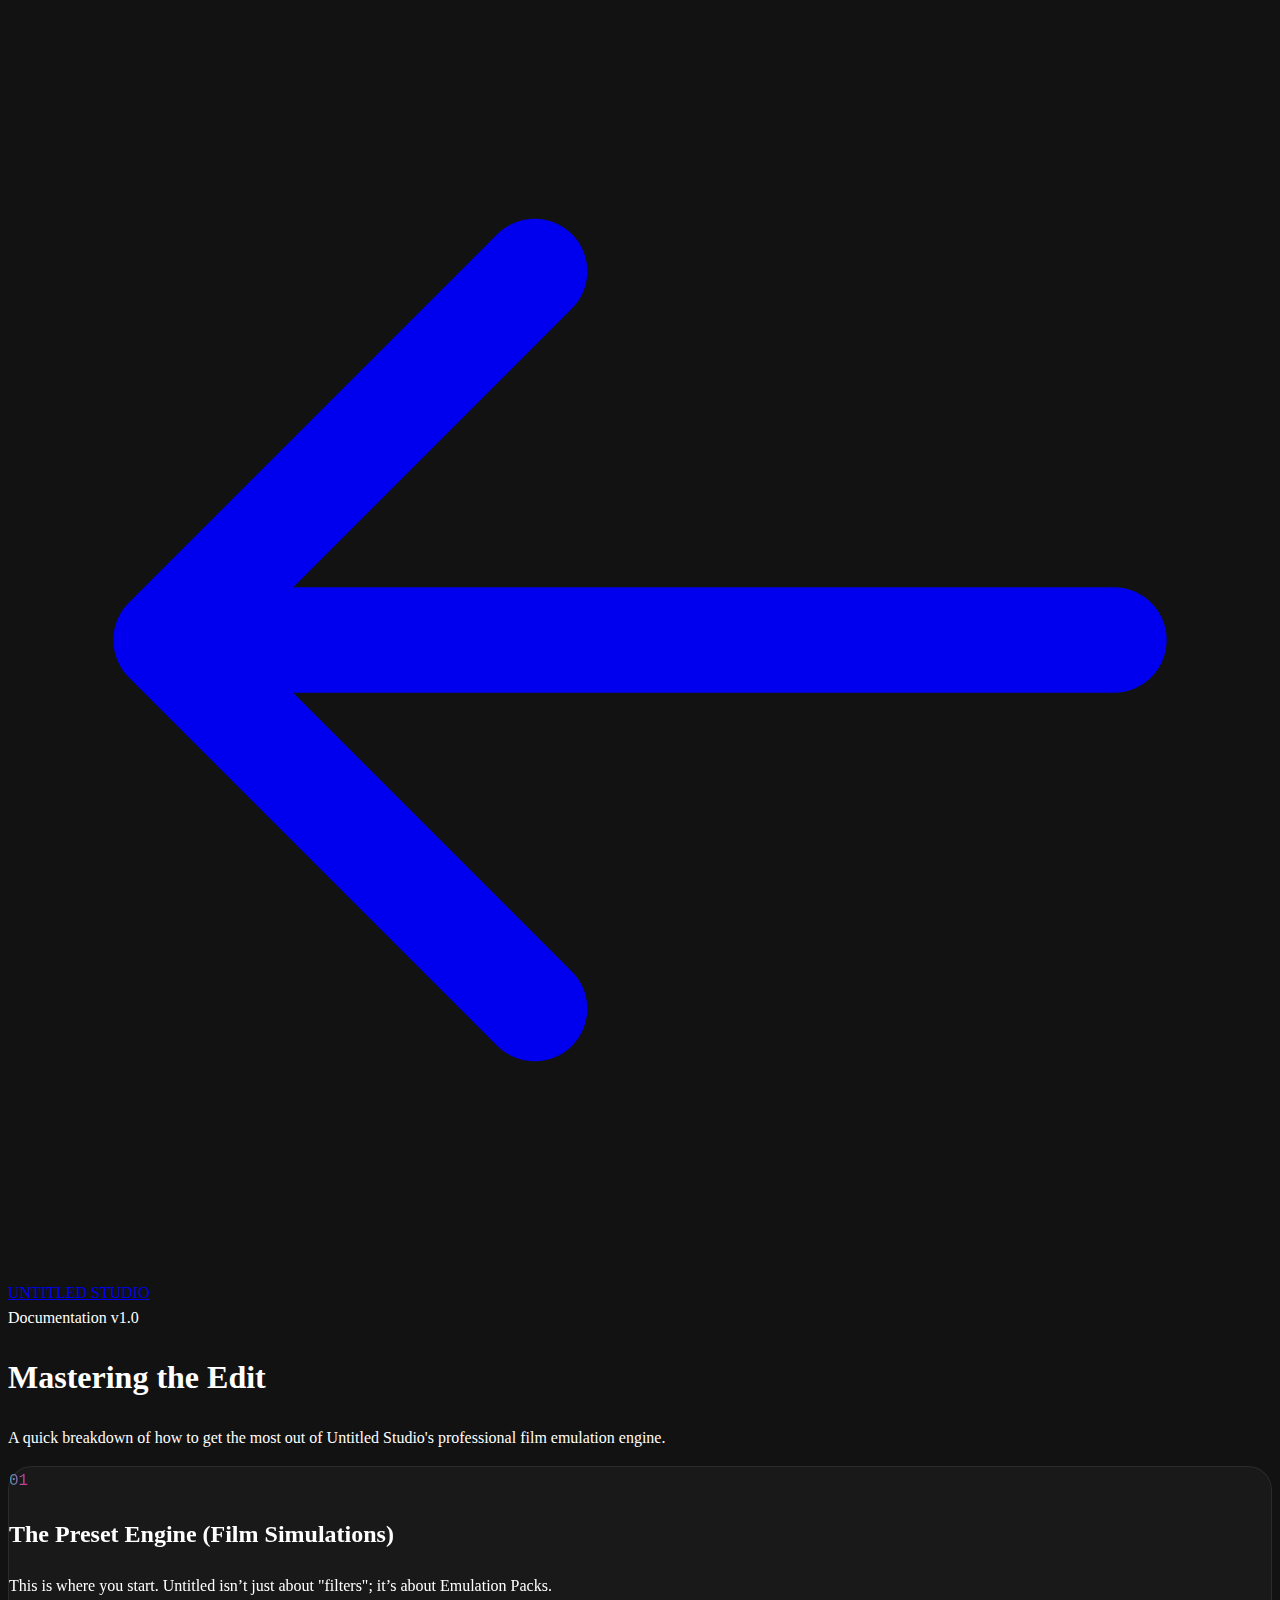
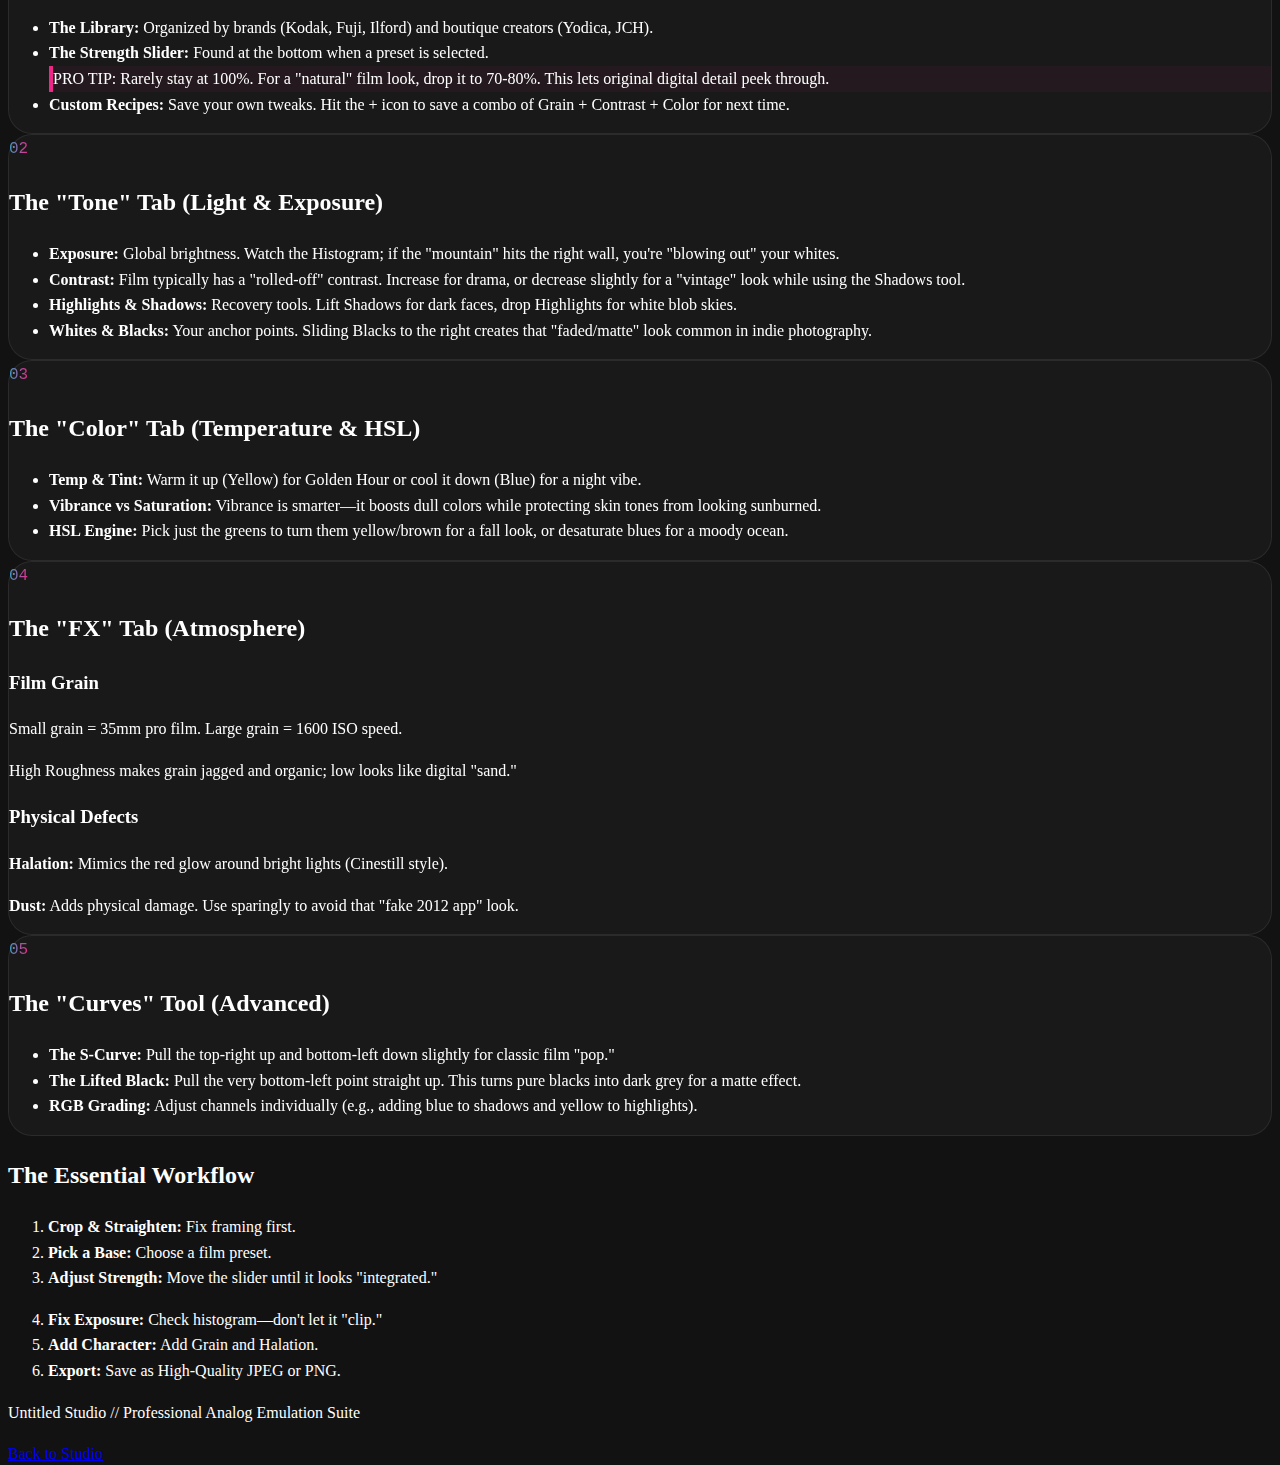
<file: how-to.html>
<!DOCTYPE html>
<html lang="en">

<head>
    <meta charset="UTF-8">
    <meta name="viewport" content="width=device-width, initial-scale=1.0">
    <title>How to Edit - Untitled Studio</title>
    <script src="https://cdn.tailwindcss.com"></script>
    <link
        href="https://fonts.googleapis.com/css2?family=Outfit:wght@400;500;600;700;800&family=JetBrains+Mono:wght@700&display=swap"
        rel="stylesheet">
    <script>
        tailwind.config = {
            theme: {
                extend: {
                    colors: {
                        'midnight': '#121212',
                        'glass': 'rgba(30, 30, 30, 0.6)',
                        'glass-border': 'rgba(255, 255, 255, 0.08)',
                        'hot-pink': '#ed2788',
                        'moonstone': '#3ca2c8',
                    },
                    fontFamily: {
                        'sans': ['Outfit', 'system-ui', 'sans-serif'],
                        'mono': ['JetBrains Mono', 'monospace'],
                    },
                    backdropBlur: {
                        'glass': '12px',
                    }
                }
            }
        }
    </script>
    <style>
        body {
            background-color: #121212;
            color: #ffffff;
            line-height: 1.6;
        }

        .glass-card {
            background: rgba(255, 255, 255, 0.03);
            backdrop-filter: blur(12px);
            border: 1px solid rgba(255, 255, 255, 0.08);
            border-radius: 24px;
        }

        .pro-tip {
            border-left: 4px solid #ed2788;
            background: rgba(237, 39, 136, 0.05);
        }

        .step-number {
            font-family: 'JetBrains Mono', monospace;
            background: linear-gradient(to right, #3ca2c8, #ed2788);
            background-clip: text;
            -webkit-background-clip: text;
            -webkit-text-fill-color: transparent;
        }
    </style>
</head>

<body class="font-sans min-h-screen selection:bg-hot-pink selection:text-white pb-20">

    <!-- Header -->
    <header class="fixed top-0 left-0 right-0 z-50 h-20 bg-midnight/80 backdrop-blur-xl border-b border-glass-border">
        <div class="max-w-4xl mx-auto h-full px-6 flex items-center justify-between">
            <a href="index.html" class="flex items-center gap-2 group">
                <svg class="w-5 h-5 text-hot-pink group-hover:-translate-x-1 transition-transform" fill="none"
                    stroke="currentColor" viewBox="0 0 24 24">
                    <path stroke-linecap="round" stroke-linejoin="round" stroke-width="2"
                        d="M10 19l-7-7m0 0l7-7m-7 7h18" />
                </svg>
                <span
                    class="font-mono font-bold tracking-tighter text-lg bg-gradient-to-r from-moonstone to-hot-pink bg-clip-text text-transparent">UNTITLED
                    STUDIO</span>
            </a>
            <div class="text-[10px] font-bold tracking-[0.2em] text-white/40 uppercase">Documentation v1.0</div>
        </div>
    </header>

    <main class="max-w-4xl mx-auto pt-32 px-6">
        <div class="mb-12">
            <h1 class="text-4xl md:text-5xl font-extrabold mb-4 tracking-tight">Mastering the <span
                    class="text-hot-pink">Edit</span></h1>
            <p class="text-lg text-white/60 max-w-2xl">A quick breakdown of how to get the most out of Untitled Studio's
                professional film emulation engine.</p>
        </div>

        <section class="space-y-12">
            <!-- 1. The Preset Engine -->
            <div class="glass-card p-8 group hover:border-hot-pink/30 transition-colors">
                <div class="flex items-start gap-4">
                    <span class="step-number text-3xl font-bold">01</span>
                    <div>
                        <h2 class="text-2xl font-bold mb-4">The Preset Engine <span
                                class="text-white/40 font-normal text-lg">(Film Simulations)</span></h2>
                        <p class="mb-4 text-white/70">This is where you start. Untitled isn’t just about "filters"; it’s
                            about Emulation Packs.</p>
                        <ul class="space-y-4 text-white/80">
                            <li><strong class="text-moonstone">The Library:</strong> Organized by brands (Kodak, Fuji,
                                Ilford) and boutique creators (Yodica, JCH).</li>
                            <li><strong class="text-moonstone">The Strength Slider:</strong> Found at the bottom when a
                                preset is selected.
                                <div class="pro-tip p-4 mt-2 rounded-r-xl">
                                    <span class="text-hot-pink font-bold">PRO TIP:</span> Rarely stay at 100%. For a
                                    "natural" film look, drop it to 70-80%. This lets original digital detail peek
                                    through.
                                </div>
                            </li>
                            <li><strong class="text-moonstone">Custom Recipes:</strong> Save your own tweaks. Hit the
                                <span class="bg-white/10 px-1.5 py-0.5 rounded text-xs">+</span> icon to save a combo of
                                Grain + Contrast + Color for next time.
                            </li>
                        </ul>
                    </div>
                </div>
            </div>

            <!-- 2. The Tone Tab -->
            <div class="glass-card p-8 group hover:border-hot-pink/30 transition-colors">
                <div class="flex items-start gap-4">
                    <span class="step-number text-3xl font-bold">02</span>
                    <div>
                        <h2 class="text-2xl font-bold mb-4">The "Tone" Tab <span
                                class="text-white/40 font-normal text-lg">(Light & Exposure)</span></h2>
                        <ul class="space-y-4 text-white/80">
                            <li><strong class="text-moonstone">Exposure:</strong> Global brightness. Watch the
                                Histogram; if the "mountain" hits the right wall, you're "blowing out" your whites.</li>
                            <li><strong class="text-moonstone">Contrast:</strong> Film typically has a "rolled-off"
                                contrast. Increase for drama, or decrease slightly for a "vintage" look while using the
                                Shadows tool.</li>
                            <li><strong class="text-moonstone">Highlights & Shadows:</strong> Recovery tools. Lift
                                Shadows for dark faces, drop Highlights for white blob skies.</li>
                            <li><strong class="text-moonstone">Whites & Blacks:</strong> Your anchor points. Sliding
                                Blacks to the right creates that "faded/matte" look common in indie photography.</li>
                        </ul>
                    </div>
                </div>
            </div>

            <!-- 3. The Color Tab -->
            <div class="glass-card p-8 group hover:border-hot-pink/30 transition-colors">
                <div class="flex items-start gap-4">
                    <span class="step-number text-3xl font-bold">03</span>
                    <div>
                        <h2 class="text-2xl font-bold mb-4">The "Color" Tab <span
                                class="text-white/40 font-normal text-lg">(Temperature & HSL)</span></h2>
                        <ul class="space-y-4 text-white/80">
                            <li><strong class="text-moonstone">Temp & Tint:</strong> Warm it up (Yellow) for Golden Hour
                                or cool it down (Blue) for a night vibe.</li>
                            <li><strong class="text-moonstone">Vibrance vs Saturation:</strong> Vibrance is smarter—it
                                boosts dull colors while protecting skin tones from looking sunburned.</li>
                            <li><strong class="text-moonstone">HSL Engine:</strong> Pick just the greens to turn them
                                yellow/brown for a fall look, or desaturate blues for a moody ocean.</li>
                        </ul>
                    </div>
                </div>
            </div>

            <!-- 4. The FX Tab -->
            <div class="glass-card p-8 group hover:border-hot-pink/30 transition-colors">
                <div class="flex items-start gap-4">
                    <span class="step-number text-3xl font-bold">04</span>
                    <div>
                        <h2 class="text-2xl font-bold mb-4">The "FX" Tab <span
                                class="text-white/40 font-normal text-lg">(Atmosphere)</span></h2>
                        <div class="grid md:grid-cols-2 gap-6">
                            <div>
                                <h3 class="text-moonstone font-bold mb-2">Film Grain</h3>
                                <p class="text-sm text-white/60 mb-2">Small grain = 35mm pro film. Large grain = 1600
                                    ISO speed.</p>
                                <p class="text-sm text-white/60">High Roughness makes grain jagged and organic; low
                                    looks like digital "sand."</p>
                            </div>
                            <div>
                                <h3 class="text-moonstone font-bold mb-2">Physical Defects</h3>
                                <p class="text-sm text-white/60 mb-2"><strong>Halation:</strong> Mimics the red glow
                                    around bright lights (Cinestill style).</p>
                                <p class="text-sm text-white/60"><strong>Dust:</strong> Adds physical damage. Use
                                    sparingly to avoid that "fake 2012 app" look.</p>
                            </div>
                        </div>
                    </div>
                </div>
            </div>

            <!-- 5. Curves Tool -->
            <div class="glass-card p-8 group hover:border-hot-pink/30 transition-colors">
                <div class="flex items-start gap-4">
                    <span class="step-number text-3xl font-bold">05</span>
                    <div>
                        <h2 class="text-2xl font-bold mb-4">The "Curves" Tool <span
                                class="text-white/40 font-normal text-lg">(Advanced)</span></h2>
                        <ul class="space-y-4 text-white/80">
                            <li><strong class="text-moonstone">The S-Curve:</strong> Pull the top-right up and
                                bottom-left down slightly for classic film "pop."</li>
                            <li><strong class="text-moonstone">The Lifted Black:</strong> Pull the very bottom-left
                                point straight up. This turns pure blacks into dark grey for a matte effect.</li>
                            <li><strong class="text-moonstone">RGB Grading:</strong> Adjust channels individually (e.g.,
                                adding blue to shadows and yellow to highlights).</li>
                        </ul>
                    </div>
                </div>
            </div>

            <!-- Workflow -->
            <div class="bg-hot-pink rounded-[32px] p-8 md:p-12 relative overflow-hidden">
                <div class="absolute top-0 right-0 w-64 h-64 bg-white/10 blur-3xl rounded-full -mr-20 -mt-20"></div>
                <h2 class="text-3xl font-bold mb-8 relative z-10 text-white">The Essential Workflow</h2>
                <div class="grid md:grid-cols-2 gap-8 relative z-10">
                    <ol class="space-y-4 list-decimal list-inside text-white/90">
                        <li><strong>Crop & Straighten:</strong> Fix framing first.</li>
                        <li><strong>Pick a Base:</strong> Choose a film preset.</li>
                        <li><strong>Adjust Strength:</strong> Move the slider until it looks "integrated."</li>
                    </ol>
                    <ol start="4" class="space-y-4 list-decimal list-inside text-white/90">
                        <li><strong>Fix Exposure:</strong> Check histogram—don't let it "clip."</li>
                        <li><strong>Add Character:</strong> Add Grain and Halation.</li>
                        <li><strong>Export:</strong> Save as High-Quality JPEG or PNG.</li>
                    </ol>
                </div>
            </div>
        </section>

        <footer class="mt-20 text-center border-t border-glass-border pt-10">
            <p class="text-white/40 text-sm mb-6">Untitled Studio // Professional Analog Emulation Suite</p>
            <a href="index.html"
                class="inline-flex items-center gap-2 px-8 py-4 bg-white text-midnight font-bold rounded-full hover:scale-105 transition-transform">
                Back to Studio
            </a>
        </footer>
    </main>

</body>

</html>
</file>
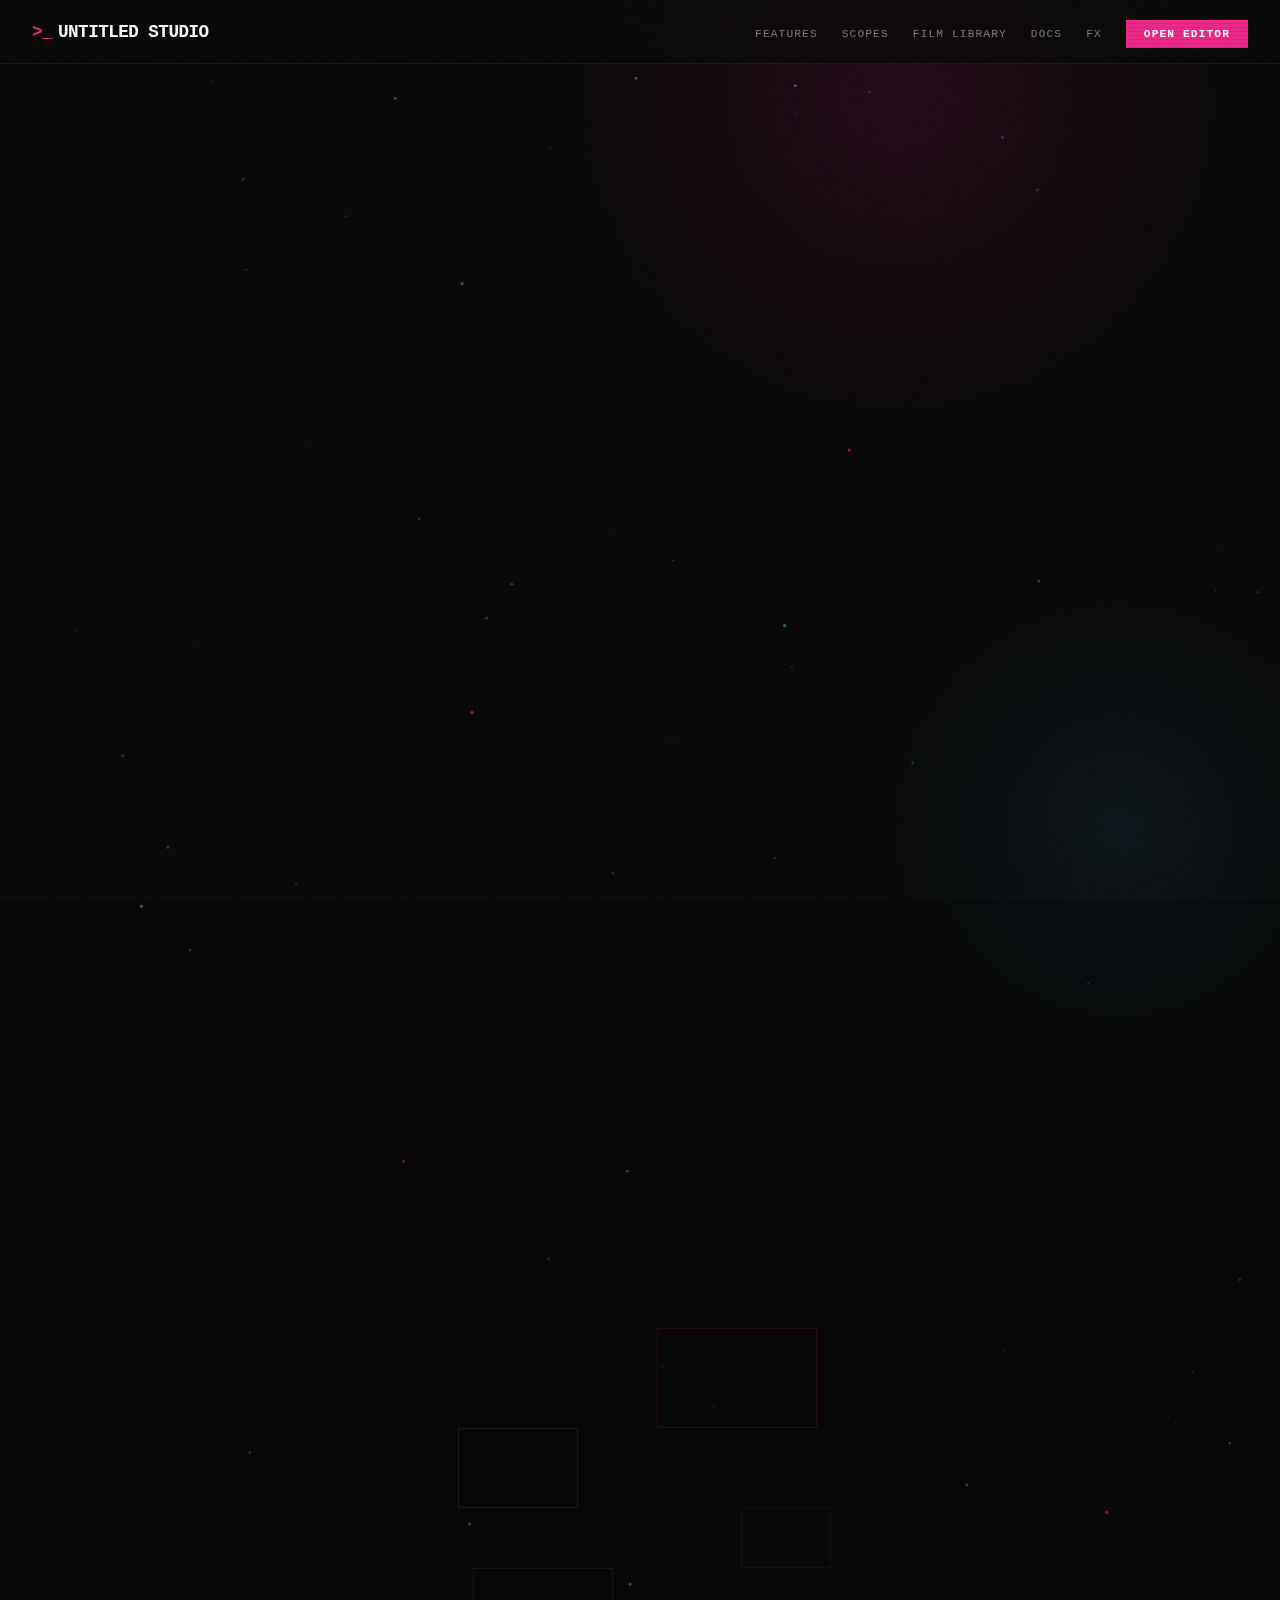
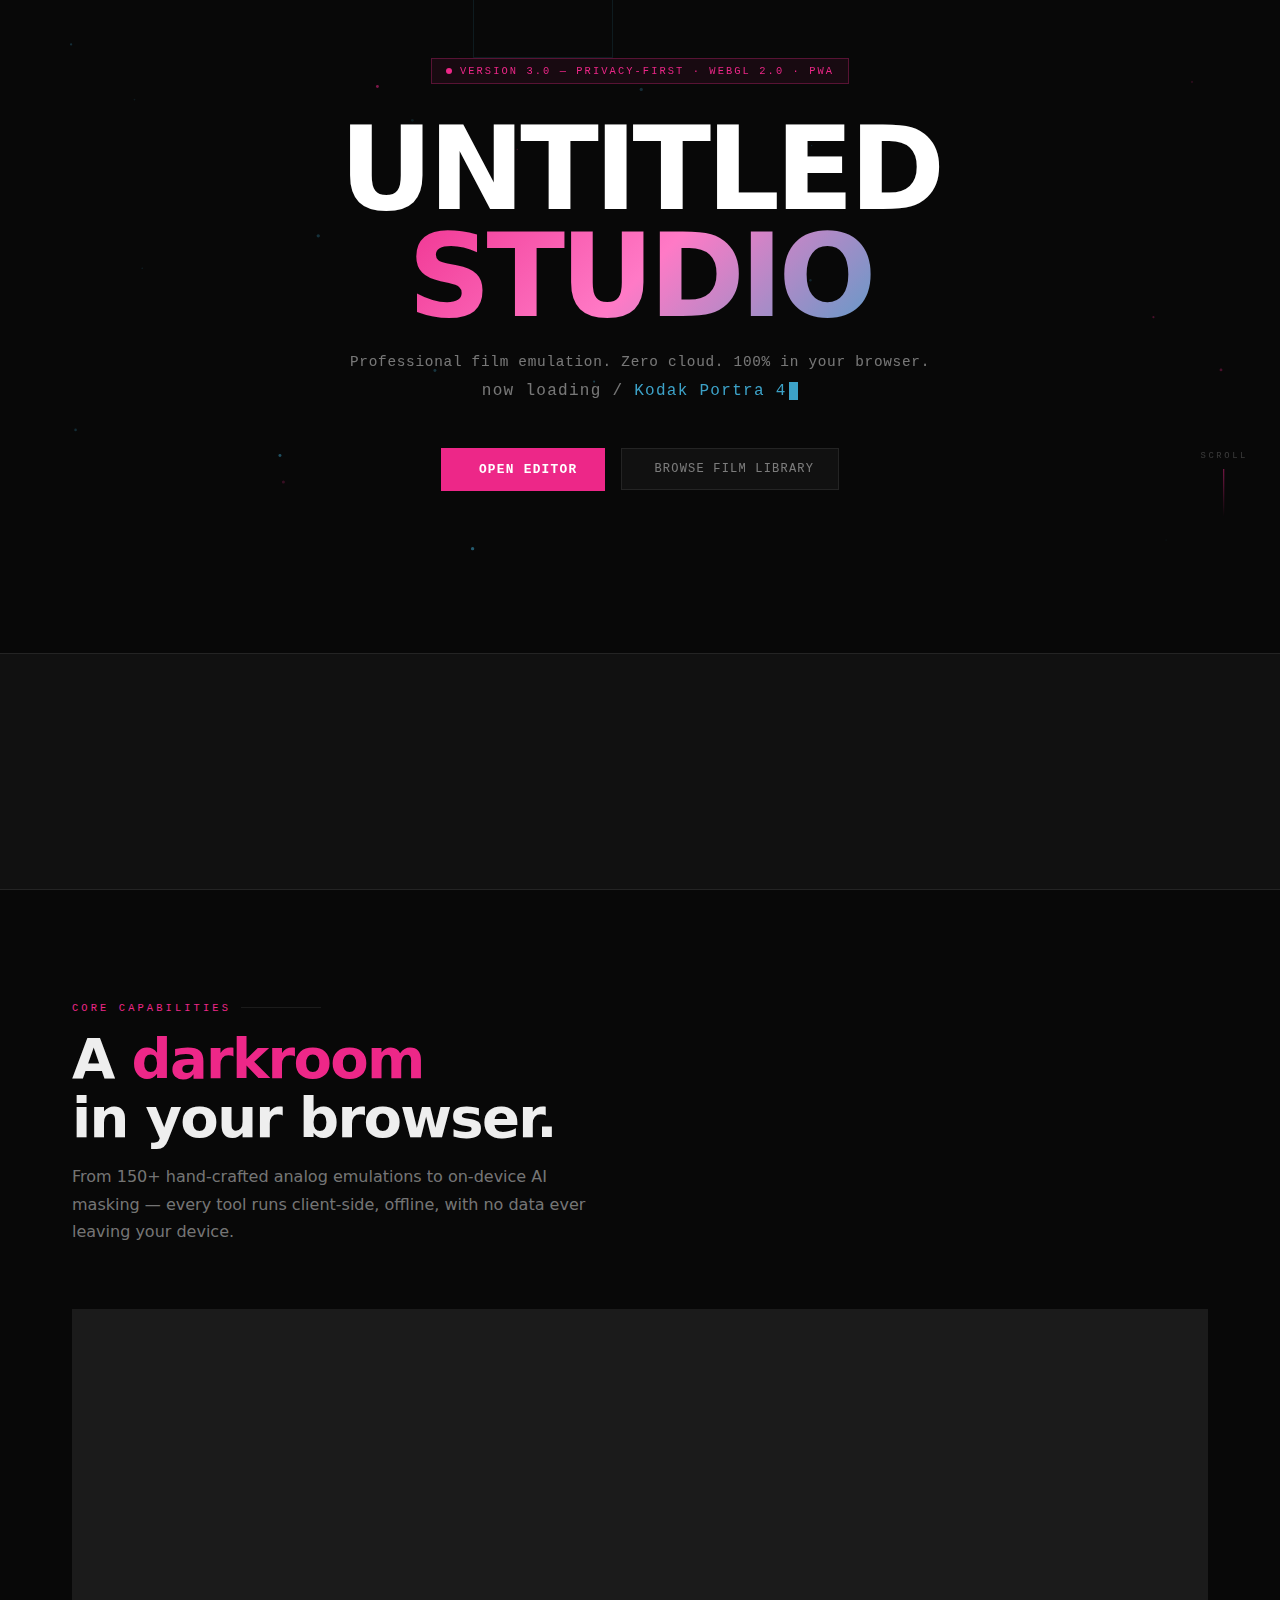
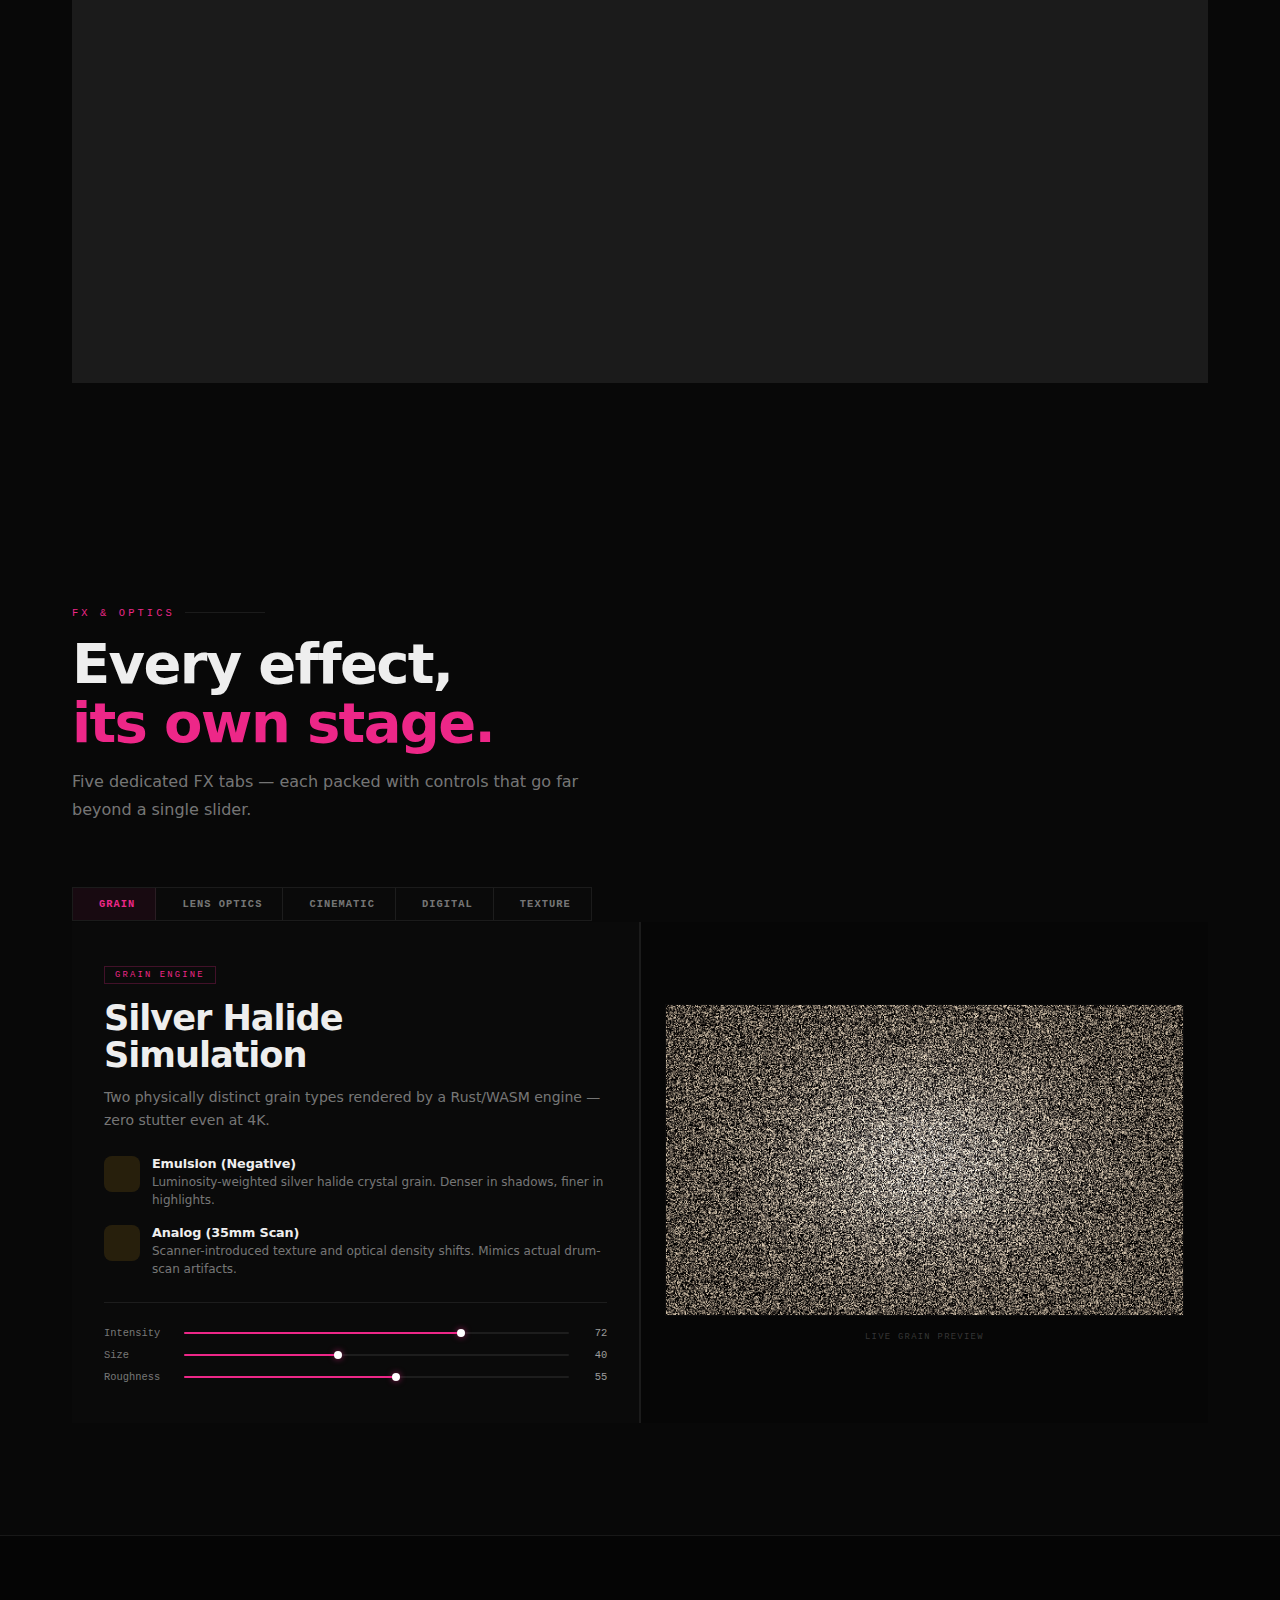
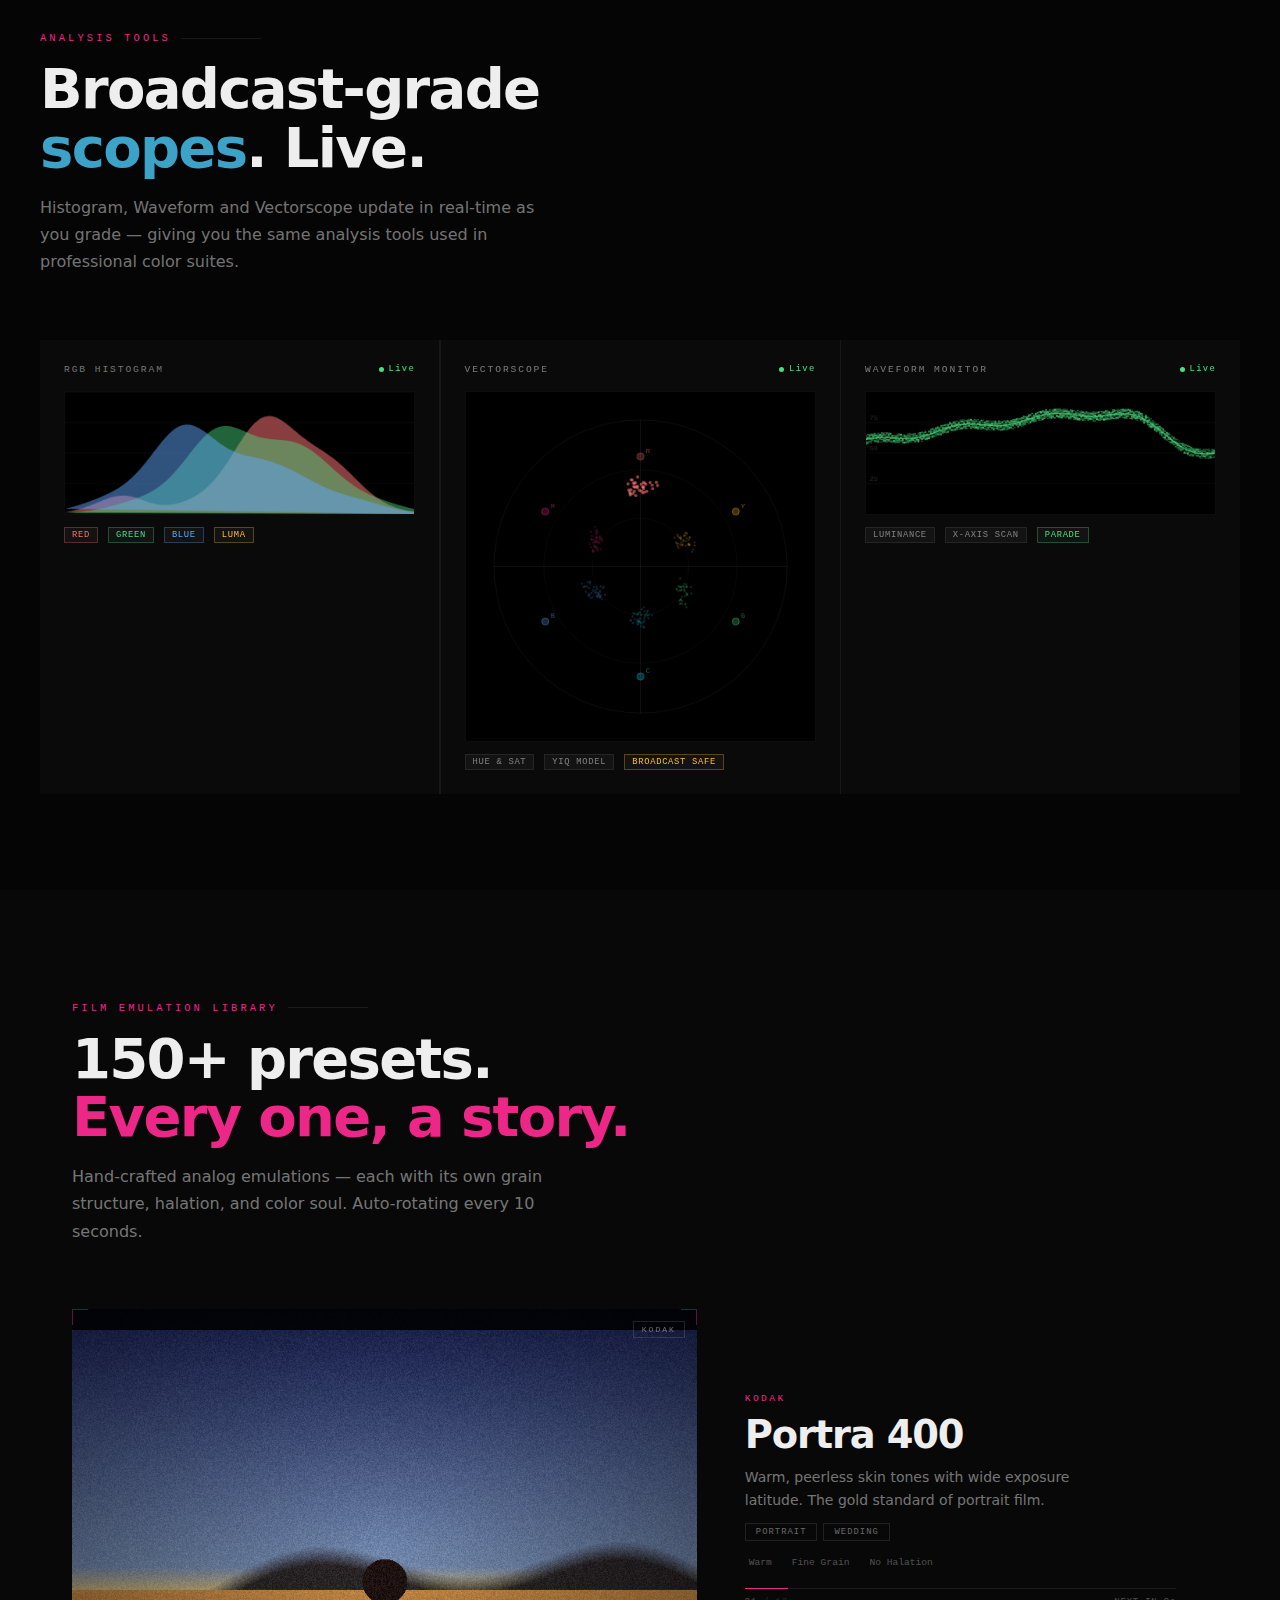
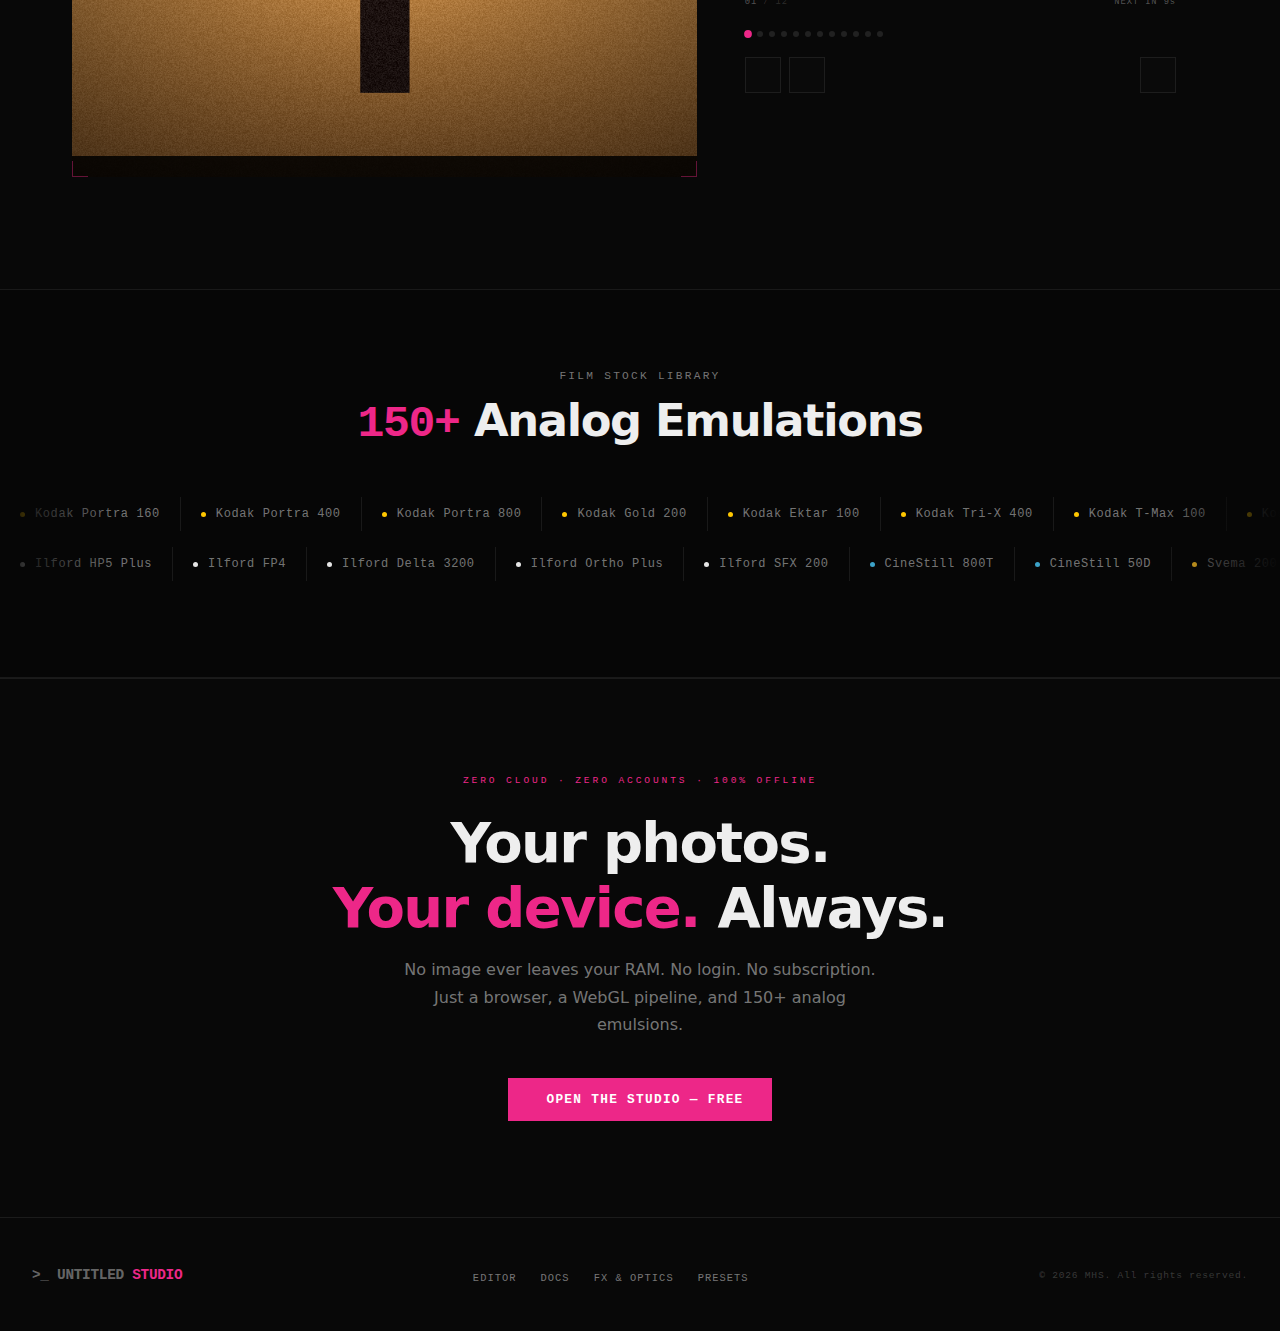
<file: landing.html>
<!DOCTYPE html>
<html lang="en">

<head>
    <meta charset="UTF-8">
    <meta name="viewport" content="width=device-width, initial-scale=1.0">
    <title>Untitled Studio — Film Emulation & Photo Editor</title>
    <meta name="description"
        content="150+ film emulations. WebGL rendering. Zero cloud. Privacy-first photo editing in your browser.">
    <link rel="icon" type="image/svg+xml" href="assets/icons/favicon.svg">
    <link rel="manifest" href="manifest.json">

    <!-- Fonts -->
    <link rel="preconnect" href="https://fonts.googleapis.com">
    <link rel="preconnect" href="https://fonts.gstatic.com" crossorigin>
    <link
        href="https://fonts.googleapis.com/css2?family=Outfit:wght@300;400;500;600;700;800;900&family=JetBrains+Mono:wght@400;500;700&display=swap"
        rel="stylesheet">

    <!-- Icons -->
    <script src="https://unpkg.com/@phosphor-icons/web"></script>

    <style>
        /* ── Design Tokens ─────────────────────────────────────── */
        :root {
            --hot-pink: #ed2788;
            --hot-pink-dim: rgba(237, 39, 136, 0.15);
            --moonstone: #3ca2c8;
            --moonstone-dim: rgba(60, 162, 200, 0.12);
            --bg: #080808;
            --surface: rgba(255, 255, 255, 0.04);
            --border: rgba(255, 255, 255, 0.08);
            --text: #eeeeee;
            --muted: rgba(255, 255, 255, 0.45);
            --font-sans: 'Outfit', system-ui, sans-serif;
            --font-mono: 'JetBrains Mono', monospace;
        }

        * {
            margin: 0;
            padding: 0;
            box-sizing: border-box;
        }

        html {
            scroll-behavior: smooth;
        }

        body {
            font-family: var(--font-sans);
            background: var(--bg);
            color: var(--text);
            overflow-x: hidden;
            -webkit-font-smoothing: antialiased;
        }

        ::selection {
            background: var(--hot-pink);
            color: #fff;
        }

        /* ── Grain Overlay ─────────────────────────────────────── */
        .grain-overlay {
            position: fixed;
            inset: 0;
            z-index: 9998;
            pointer-events: none;
            opacity: 0.035;
            background-image: url("data:image/svg+xml,%3Csvg viewBox='0 0 256 256' xmlns='http://www.w3.org/2000/svg'%3E%3Cfilter id='noise'%3E%3CfeTurbulence type='fractalNoise' baseFrequency='0.9' numOctaves='4' stitchTiles='stitch'/%3E%3C/filter%3E%3Crect width='100%25' height='100%25' filter='url(%23noise)'/%3E%3C/svg%3E");
            background-size: 256px 256px;
            animation: grainShift 0.5s steps(1) infinite;
        }

        @keyframes grainShift {
            0% {
                background-position: 0 0;
            }

            20% {
                background-position: -50px -25px;
            }

            40% {
                background-position: 25px -50px;
            }

            60% {
                background-position: -25px 50px;
            }

            80% {
                background-position: 50px 25px;
            }

            100% {
                background-position: 0 0;
            }
        }

        /* ── CRT Scanlines ─────────────────────────────────────── */
        .crt-lines {
            position: fixed;
            inset: 0;
            z-index: 9997;
            pointer-events: none;
            background: repeating-linear-gradient(to bottom,
                    transparent 0px,
                    transparent 3px,
                    rgba(0, 0, 0, 0.08) 3px,
                    rgba(0, 0, 0, 0.08) 4px);
        }

        /* ── NAVBAR ────────────────────────────────────────────── */
        nav {
            position: fixed;
            top: 0;
            left: 0;
            right: 0;
            z-index: 100;
            height: 64px;
            display: flex;
            align-items: center;
            justify-content: space-between;
            padding: 0 2rem;
            background: rgba(8, 8, 8, 0.75);
            backdrop-filter: blur(20px);
            -webkit-backdrop-filter: blur(20px);
            border-bottom: 1px solid var(--border);
            transition: background 0.3s;
        }

        .nav-logo {
            font-family: var(--font-mono);
            font-weight: 700;
            font-size: 1.1rem;
            letter-spacing: -0.03em;
            color: #fff;
            text-decoration: none;
            display: flex;
            align-items: center;
            gap: 6px;
        }

        .nav-logo .prompt {
            color: var(--hot-pink);
            animation: blink 1.2s step-end infinite;
        }

        @keyframes blink {
            50% {
                opacity: 0;
            }
        }

        .nav-links {
            display: flex;
            align-items: center;
            gap: 1.5rem;
            list-style: none;
        }

        .nav-links a {
            font-family: var(--font-mono);
            font-size: 0.7rem;
            letter-spacing: 0.1em;
            text-transform: uppercase;
            color: var(--muted);
            text-decoration: none;
            transition: color 0.2s;
        }

        .nav-links a:hover {
            color: #fff;
        }

        .nav-cta {
            font-family: var(--font-mono);
            font-size: 0.7rem;
            font-weight: 700;
            letter-spacing: 0.1em;
            text-transform: uppercase;
            color: #fff !important;
            background: var(--hot-pink);
            padding: 8px 18px;
            text-decoration: none;
            transition: all 0.2s;
        }

        .nav-cta:hover {
            background: #ff3d9b;
            transform: translateY(-1px);
        }

        /* ── HERO ──────────────────────────────────────────────── */
        #hero {
            position: relative;
            min-height: 100vh;
            display: flex;
            flex-direction: column;
            align-items: center;
            justify-content: center;
            text-align: center;
            padding: 8rem 2rem 6rem;
            overflow: hidden;
        }

        /* Radial glow bg */
        .hero-glow {
            position: absolute;
            border-radius: 50%;
            pointer-events: none;
        }

        .hero-glow-pink {
            width: 700px;
            height: 700px;
            top: 50%;
            left: 50%;
            transform: translate(-50%, -55%);
            background: radial-gradient(circle, rgba(237, 39, 136, 0.12) 0%, transparent 70%);
            animation: pulseGlow 4s ease-in-out infinite alternate;
        }

        .hero-glow-blue {
            width: 500px;
            height: 500px;
            top: 60%;
            left: 60%;
            transform: translate(-50%, -50%);
            background: radial-gradient(circle, rgba(60, 162, 200, 0.09) 0%, transparent 70%);
            animation: pulseGlow 5s ease-in-out 1s infinite alternate-reverse;
        }

        @keyframes pulseGlow {
            from {
                opacity: 0.6;
                transform: translate(-50%, -55%) scale(0.95);
            }

            to {
                opacity: 1;
                transform: translate(-50%, -55%) scale(1.05);
            }
        }

        /* Floating film frame deco */
        .hero-frame {
            position: absolute;
            border: 1px solid rgba(237, 39, 136, 0.15);
            pointer-events: none;
            animation: floatDrift 8s ease-in-out infinite;
        }

        .hero-frame-1 {
            width: 160px;
            height: 100px;
            top: 15%;
            left: 8%;
            animation-duration: 7s;
        }

        .hero-frame-2 {
            width: 120px;
            height: 80px;
            top: 20%;
            right: 10%;
            border-color: rgba(60, 162, 200, 0.15);
            animation-duration: 9s;
            animation-delay: -3s;
        }

        .hero-frame-3 {
            width: 90px;
            height: 60px;
            bottom: 18%;
            left: 12%;
            border-color: rgba(237, 39, 136, 0.10);
            animation-duration: 11s;
            animation-delay: -5s;
        }

        .hero-frame-4 {
            width: 140px;
            height: 90px;
            bottom: 22%;
            right: 8%;
            border-color: rgba(60, 162, 200, 0.12);
            animation-duration: 8s;
            animation-delay: -1s;
        }

        @keyframes floatDrift {
            0% {
                transform: translateY(0px) rotate(-1deg);
            }

            50% {
                transform: translateY(-18px) rotate(1deg);
            }

            100% {
                transform: translateY(0px) rotate(-1deg);
            }
        }

        .hero-badge {
            display: inline-flex;
            align-items: center;
            gap: 8px;
            font-family: var(--font-mono);
            font-size: 0.65rem;
            letter-spacing: 0.2em;
            text-transform: uppercase;
            color: var(--hot-pink);
            border: 1px solid rgba(237, 39, 136, 0.3);
            background: rgba(237, 39, 136, 0.07);
            padding: 6px 14px;
            margin-bottom: 2rem;
            animation: fadeUp 0.8s ease-out both;
        }

        .badge-dot {
            width: 6px;
            height: 6px;
            border-radius: 50%;
            background: var(--hot-pink);
            animation: blink 1.5s step-end infinite;
        }

        .hero-headline {
            font-family: var(--font-sans);
            font-weight: 900;
            font-size: clamp(3.5rem, 9vw, 8rem);
            line-height: 0.93;
            letter-spacing: -0.04em;
            margin-bottom: 1.5rem;
            animation: fadeUp 0.8s 0.15s ease-out both;
        }

        .hero-headline .line-white {
            color: #fff;
        }

        .hero-headline .line-gradient {
            background: linear-gradient(135deg, var(--hot-pink) 0%, #ff7ac6 50%, var(--moonstone) 100%);
            -webkit-background-clip: text;
            background-clip: text;
            -webkit-text-fill-color: transparent;
            display: block;
        }

        .hero-subline {
            font-family: var(--font-mono);
            font-size: 0.9rem;
            color: var(--muted);
            margin-bottom: 0.75rem;
            letter-spacing: 0.05em;
            animation: fadeUp 0.8s 0.25s ease-out both;
        }

        /* Typewriter */
        .hero-typewriter {
            font-family: var(--font-mono);
            font-size: 1rem;
            color: var(--moonstone);
            letter-spacing: 0.08em;
            margin-bottom: 2.5rem;
            min-height: 1.6em;
            animation: fadeUp 0.8s 0.35s ease-out both;
        }

        .typewriter-prefix {
            color: var(--muted);
        }

        .typewriter-text {
            color: var(--moonstone);
        }

        .typewriter-cursor {
            display: inline-block;
            width: 0.6em;
            height: 1.1em;
            background: var(--moonstone);
            vertical-align: middle;
            margin-left: 2px;
            animation: blink 1s step-end infinite;
        }

        .hero-actions {
            display: flex;
            align-items: center;
            gap: 1rem;
            flex-wrap: wrap;
            justify-content: center;
            animation: fadeUp 0.8s 0.45s ease-out both;
        }

        .btn-primary {
            display: inline-flex;
            align-items: center;
            gap: 10px;
            font-family: var(--font-mono);
            font-size: 0.8rem;
            font-weight: 700;
            letter-spacing: 0.1em;
            text-transform: uppercase;
            color: #fff;
            text-decoration: none;
            background: var(--hot-pink);
            padding: 14px 28px;
            position: relative;
            overflow: hidden;
            transition: all 0.3s;
        }

        .btn-primary::before {
            content: '';
            position: absolute;
            inset: 0;
            background: linear-gradient(135deg, rgba(255, 255, 255, 0.15), transparent);
            transform: translateX(-100%);
            transition: transform 0.4s ease;
        }

        .btn-primary:hover::before {
            transform: translateX(0);
        }

        .btn-primary:hover {
            transform: translateY(-2px);
            box-shadow: 0 12px 40px rgba(237, 39, 136, 0.4);
        }

        .btn-secondary {
            display: inline-flex;
            align-items: center;
            gap: 8px;
            font-family: var(--font-mono);
            font-size: 0.75rem;
            font-weight: 500;
            letter-spacing: 0.1em;
            text-transform: uppercase;
            color: var(--muted);
            text-decoration: none;
            border: 1px solid var(--border);
            padding: 13px 24px;
            transition: all 0.25s;
            background: var(--surface);
        }

        .btn-secondary:hover {
            color: #fff;
            border-color: rgba(255, 255, 255, 0.25);
            background: rgba(255, 255, 255, 0.07);
        }

        /* Hero scroll indicator */
        .hero-scroll {
            position: absolute;
            bottom: 2.5rem;
            left: 50%;
            transform: translateX(-50%);
            display: flex;
            flex-direction: column;
            align-items: center;
            gap: 8px;
            animation: fadeUp 0.8s 0.8s ease-out both;
        }

        .hero-scroll span {
            font-family: var(--font-mono);
            font-size: 0.55rem;
            letter-spacing: 0.3em;
            text-transform: uppercase;
            color: rgba(255, 255, 255, 0.2);
        }

        .scroll-line {
            width: 1px;
            height: 48px;
            background: linear-gradient(to bottom, rgba(237, 39, 136, 0.6), transparent);
            animation: scrollDrop 1.5s ease-in-out infinite;
        }

        @keyframes scrollDrop {
            0% {
                transform: scaleY(0);
                transform-origin: top;
            }

            50% {
                transform: scaleY(1);
                transform-origin: top;
            }

            51% {
                transform: scaleY(1);
                transform-origin: bottom;
            }

            100% {
                transform: scaleY(0);
                transform-origin: bottom;
            }
        }

        @keyframes fadeUp {
            from {
                opacity: 0;
                transform: translateY(24px);
            }

            to {
                opacity: 1;
                transform: translateY(0);
            }
        }

        /* ── STATS BAR ─────────────────────────────────────────── */
        #stats {
            position: relative;
            border-top: 1px solid var(--border);
            border-bottom: 1px solid var(--border);
            background: var(--surface);
            backdrop-filter: blur(10px);
            padding: 3rem 2rem;
        }

        .stats-grid {
            max-width: 900px;
            margin: 0 auto;
            display: grid;
            grid-template-columns: repeat(4, 1fr);
            gap: 0;
        }

        .stat-item {
            display: flex;
            flex-direction: column;
            align-items: center;
            gap: 0.4rem;
            padding: 1rem;
            border-right: 1px solid var(--border);
            opacity: 0;
            transform: translateY(16px);
            transition: opacity 0.5s ease, transform 0.5s ease;
        }

        .stat-item:last-child {
            border-right: none;
        }

        .stat-item.reveal {
            opacity: 1;
            transform: none;
        }

        .stat-number {
            font-family: var(--font-mono);
            font-size: clamp(1.8rem, 4vw, 2.8rem);
            font-weight: 700;
            color: #fff;
            line-height: 1;
        }

        .stat-number .stat-accent {
            color: var(--hot-pink);
        }

        .stat-number .stat-accent-blue {
            color: var(--moonstone);
        }

        .stat-label {
            font-family: var(--font-mono);
            font-size: 0.6rem;
            letter-spacing: 0.2em;
            text-transform: uppercase;
            color: var(--muted);
            text-align: center;
        }

        /* ── FEATURES ──────────────────────────────────────────── */
        #features {
            padding: 7rem 2rem;
            max-width: 1200px;
            margin: 0 auto;
        }

        .section-label {
            font-family: var(--font-mono);
            font-size: 0.65rem;
            letter-spacing: 0.3em;
            text-transform: uppercase;
            color: var(--hot-pink);
            margin-bottom: 1rem;
            display: flex;
            align-items: center;
            gap: 10px;
        }

        .section-label::after {
            content: '';
            flex: 1;
            height: 1px;
            background: var(--border);
            max-width: 80px;
        }

        .section-headline {
            font-size: clamp(2rem, 5vw, 3.5rem);
            font-weight: 900;
            letter-spacing: -0.03em;
            line-height: 1.05;
            margin-bottom: 1rem;
        }

        .section-desc {
            color: var(--muted);
            font-size: 1rem;
            line-height: 1.7;
            max-width: 520px;
            margin-bottom: 4rem;
        }

        .features-grid {
            display: grid;
            grid-template-columns: repeat(3, 1fr);
            gap: 1.5px;
            background: var(--border);
        }

        .feature-card {
            background: #0e0e0e;
            padding: 2.5rem 2rem;
            position: relative;
            overflow: hidden;
            transition: background 0.3s, transform 0.2s;
            opacity: 0;
            transform: translateY(30px);
            cursor: default;
        }

        .feature-card.reveal {
            opacity: 1;
            transform: translateY(0);
            transition: opacity 0.5s ease, transform 0.5s ease, background 0.3s, box-shadow 0.3s;
        }

        .feature-card::before {
            content: '';
            position: absolute;
            inset: 0;
            background: radial-gradient(circle at var(--mx, 50%) var(--my, 50%), rgba(237, 39, 136, 0.08) 0%, transparent 60%);
            opacity: 0;
            transition: opacity 0.35s;
        }

        .feature-card:hover::before {
            opacity: 1;
        }

        .feature-card:hover {
            background: #111;
            z-index: 2;
        }

        .feature-icon {
            width: 48px;
            height: 48px;
            border-radius: 12px;
            display: flex;
            align-items: center;
            justify-content: center;
            margin-bottom: 1.5rem;
            font-size: 1.5rem;
            position: relative;
        }

        .feature-icon-pink {
            background: rgba(237, 39, 136, 0.12);
            color: var(--hot-pink);
        }

        .feature-icon-blue {
            background: rgba(60, 162, 200, 0.12);
            color: var(--moonstone);
        }

        .feature-icon-green {
            background: rgba(74, 222, 128, 0.1);
            color: #4ade80;
        }

        .feature-icon-amber {
            background: rgba(251, 191, 36, 0.1);
            color: #fbbf24;
        }

        .feature-icon-purple {
            background: rgba(167, 139, 250, 0.1);
            color: #a78bfa;
        }

        .feature-icon-red {
            background: rgba(248, 113, 113, 0.1);
            color: #f87171;
        }

        .feature-card h3 {
            font-size: 1.1rem;
            font-weight: 700;
            letter-spacing: -0.02em;
            margin-bottom: 0.6rem;
        }

        .feature-card p {
            font-size: 0.875rem;
            line-height: 1.65;
            color: var(--muted);
        }

        .feature-tag-row {
            display: flex;
            flex-wrap: wrap;
            gap: 6px;
            margin-top: 1.2rem;
        }

        .feature-tag {
            font-family: var(--font-mono);
            font-size: 0.6rem;
            letter-spacing: 0.08em;
            text-transform: uppercase;
            padding: 3px 8px;
            border: 1px solid var(--border);
            color: var(--muted);
        }

        .feature-tag.pink {
            border-color: rgba(237, 39, 136, 0.3);
            color: var(--hot-pink);
        }

        .feature-tag.blue {
            border-color: rgba(60, 162, 200, 0.3);
            color: var(--moonstone);
        }

        .feature-tag.green {
            border-color: rgba(74, 222, 128, 0.3);
            color: #4ade80;
        }

        /* ── FILM REEL TICKER ──────────────────────────────────── */
        #film-reel {
            padding: 5rem 0;
            overflow: hidden;
            border-top: 1px solid var(--border);
            border-bottom: 1px solid var(--border);
            background: #060606;
        }

        .reel-header {
            text-align: center;
            margin-bottom: 3rem;
            padding: 0 2rem;
        }

        .reel-subtext {
            font-family: var(--font-mono);
            font-size: 0.7rem;
            letter-spacing: 0.2em;
            text-transform: uppercase;
            color: var(--muted);
            margin-bottom: 0.75rem;
        }

        .reel-headline {
            font-size: clamp(1.8rem, 4vw, 2.8rem);
            font-weight: 900;
            letter-spacing: -0.03em;
        }

        .reel-count {
            font-family: var(--font-mono);
            color: var(--hot-pink);
        }

        .ticker-wrap {
            position: relative;
            margin-bottom: 1rem;
        }

        .ticker-fade-left {
            position: absolute;
            top: 0;
            left: 0;
            bottom: 0;
            width: 120px;
            background: linear-gradient(to right, #060606, transparent);
            z-index: 2;
            pointer-events: none;
        }

        .ticker-fade-right {
            position: absolute;
            top: 0;
            right: 0;
            bottom: 0;
            width: 120px;
            background: linear-gradient(to left, #060606, transparent);
            z-index: 2;
            pointer-events: none;
        }

        .ticker-row {
            display: flex;
            width: max-content;
            gap: 0;
        }

        .ticker-row-1 {
            animation: marqueeL 40s linear infinite;
        }

        .ticker-row-2 {
            animation: marqueeR 35s linear infinite;
            margin-top: 0.5rem;
        }

        @keyframes marqueeL {
            0% {
                transform: translateX(0);
            }

            100% {
                transform: translateX(-50%);
            }
        }

        @keyframes marqueeR {
            0% {
                transform: translateX(-50%);
            }

            100% {
                transform: translateX(0);
            }
        }

        .ticker-row:hover {
            animation-play-state: paused;
        }

        .film-chip {
            display: inline-flex;
            align-items: center;
            gap: 10px;
            font-family: var(--font-mono);
            font-size: 0.75rem;
            letter-spacing: 0.05em;
            white-space: nowrap;
            padding: 10px 20px;
            border-right: 1px solid var(--border);
            color: var(--muted);
            transition: color 0.2s, background 0.2s;
        }

        .film-chip:hover {
            color: #fff;
            background: var(--surface);
            cursor: default;
        }

        .film-chip .chip-dot {
            width: 5px;
            height: 5px;
            border-radius: 50%;
            flex-shrink: 0;
        }

        .chip-dot-kodak {
            background: #FFC700;
        }

        .chip-dot-fuji {
            background: #4ade80;
        }

        .chip-dot-ilford {
            background: #e5e5e5;
        }

        .chip-dot-retro {
            background: #f87171;
        }

        .chip-dot-cinema {
            background: var(--moonstone);
        }

        .chip-dot-boutiq {
            background: var(--hot-pink);
        }

        .chip-dot-eastern {
            background: #fbbf24;
        }

        /* ── PHILOSOPHY CTA ────────────────────────────────────── */
        #philosophy {
            padding: 7rem 2rem;
            max-width: 900px;
            margin: 0 auto;
        }

        .philosophy-inner {
            border: 2px solid var(--hot-pink);
            box-shadow: 12px 12px 0 var(--moonstone);
            padding: 4rem 3rem;
            position: relative;
            overflow: hidden;
            opacity: 0;
            transform: translateY(40px);
            transition: opacity 0.7s ease, transform 0.7s ease;
        }

        .philosophy-inner.reveal {
            opacity: 1;
            transform: none;
        }

        .philosophy-inner::before {
            content: 'UNMASKED';
            position: absolute;
            right: -20px;
            bottom: -30px;
            font-size: 8rem;
            font-weight: 900;
            color: rgba(255, 255, 255, 0.03);
            font-family: var(--font-mono);
            letter-spacing: -0.05em;
            pointer-events: none;
            user-select: none;
        }

        .phil-label {
            font-family: var(--font-mono);
            font-size: 0.6rem;
            letter-spacing: 0.3em;
            text-transform: uppercase;
            color: var(--hot-pink);
            margin-bottom: 1.5rem;
        }

        .phil-headline {
            font-size: clamp(2rem, 5vw, 3.2rem);
            font-weight: 900;
            letter-spacing: -0.03em;
            line-height: 1.05;
            margin-bottom: 1.5rem;
            font-style: italic;
        }

        .phil-body {
            color: var(--muted);
            font-size: 1rem;
            line-height: 1.75;
            margin-bottom: 2.5rem;
            max-width: 540px;
        }

        .phil-declarations {
            list-style: none;
            display: flex;
            flex-direction: column;
            gap: 0.75rem;
            margin-bottom: 2.5rem;
        }

        .phil-declarations li {
            font-family: var(--font-mono);
            font-size: 0.875rem;
            color: rgba(255, 255, 255, 0.7);
            display: flex;
            align-items: center;
            gap: 10px;
        }

        .phil-check {
            color: var(--hot-pink);
            font-weight: 700;
        }

        /* ── FOOTER ────────────────────────────────────────────── */
        footer {
            border-top: 1px solid var(--border);
            padding: 3rem 2rem;
            display: flex;
            align-items: center;
            justify-content: space-between;
            flex-wrap: wrap;
            gap: 1.5rem;
        }

        .footer-logo {
            font-family: var(--font-mono);
            font-weight: 700;
            font-size: 0.9rem;
            color: rgba(255, 255, 255, 0.4);
            text-decoration: none;
            letter-spacing: -0.02em;
        }

        .footer-logo span {
            color: var(--hot-pink);
        }

        .footer-links {
            display: flex;
            gap: 1.5rem;
            list-style: none;
        }

        .footer-links a {
            font-family: var(--font-mono);
            font-size: 0.65rem;
            letter-spacing: 0.1em;
            text-transform: uppercase;
            color: var(--muted);
            text-decoration: none;
            transition: color 0.2s;
        }

        .footer-links a:hover {
            color: #fff;
        }

        .footer-copy {
            font-family: var(--font-mono);
            font-size: 0.6rem;
            letter-spacing: 0.08em;
            color: rgba(255, 255, 255, 0.2);
        }

        /* ── RESPONSIVE ────────────────────────────────────────── */
        @media (max-width: 900px) {
            .features-grid {
                grid-template-columns: repeat(2, 1fr);
            }

            .stats-grid {
                grid-template-columns: repeat(2, 1fr);
            }

            .stat-item:nth-child(2) {
                border-right: none;
            }

            .stat-item:nth-child(3) {
                border-right: 1px solid var(--border);
            }

            .nav-links {
                display: none;
            }
        }

        @media (max-width: 600px) {
            .features-grid {
                grid-template-columns: 1fr;
            }

            .stats-grid {
                grid-template-columns: repeat(2, 1fr);
            }

            .philosophy-inner {
                padding: 2.5rem 1.5rem;
            }

            .hero-frame {
                display: none;
            }

            .scopes-grid {
                grid-template-columns: 1fr;
            }
        }

        /* ── SCOPES SECTION ─────────────────────────────────── */
        #scopes {
            padding: 6rem 2rem;
            background: #050505;
            border-top: 1px solid var(--border);
        }

        .scopes-inner {
            max-width: 1200px;
            margin: 0 auto;
        }

        .scopes-grid {
            display: grid;
            grid-template-columns: repeat(3, 1fr);
            gap: 1.5px;
            background: var(--border);
            margin-top: 3rem;
        }

        .scope-card {
            background: #0a0a0a;
            padding: 1.5rem;
            opacity: 1;
        }

        .scope-card.reveal {
            opacity: 1;
            transform: none;
        }

        .scope-header {
            display: flex;
            justify-content: space-between;
            align-items: center;
            margin-bottom: 1rem;
        }

        .scope-title {
            font-family: var(--font-mono);
            font-size: 0.6rem;
            letter-spacing: 0.2em;
            text-transform: uppercase;
            color: var(--muted);
        }

        .scope-live {
            font-family: var(--font-mono);
            font-size: 0.55rem;
            letter-spacing: 0.15em;
            color: #4ade80;
            display: flex;
            align-items: center;
            gap: 5px;
        }

        .scope-live::before {
            content: '';
            width: 5px;
            height: 5px;
            border-radius: 50%;
            background: #4ade80;
            animation: blink 1.5s step-end infinite;
        }

        .scope-canvas {
            width: 100%;
            display: block;
            background: #000;
            border: 1px solid rgba(255, 255, 255, 0.05);
        }

        .scope-meta {
            display: flex;
            gap: 10px;
            margin-top: 0.75rem;
            flex-wrap: wrap;
        }

        .scope-tag {
            font-family: var(--font-mono);
            font-size: 0.55rem;
            letter-spacing: 0.08em;
            text-transform: uppercase;
            color: var(--muted);
            background: var(--surface);
            border: 1px solid var(--border);
            padding: 2px 7px;
        }

        .scope-tag.r {
            color: #f87171;
            border-color: rgba(248, 113, 113, 0.3);
        }

        .scope-tag.g {
            color: #4ade80;
            border-color: rgba(74, 222, 128, 0.3);
        }

        .scope-tag.b {
            color: #60a5fa;
            border-color: rgba(96, 165, 250, 0.3);
        }

        .scope-tag.y {
            color: #fbbf24;
            border-color: rgba(251, 191, 36, 0.3);
        }

        /* Particles canvas on hero */
        #particles-canvas {
            position: absolute;
            inset: 0;
            width: 100%;
            height: 100%;
            pointer-events: none;
            z-index: 0;
        }

        #hero>*:not(#particles-canvas) {
            position: relative;
            z-index: 1;
        }

        /* ── FX SHOWCASE ─────────────────────────────────────── */
        .fx-tabs-nav {
            display: flex;
            gap: 0;
            border: 1px solid var(--border);
            margin-bottom: 1.5px;
            width: fit-content;
        }

        .fx-tab-btn {
            font-family: var(--font-mono);
            font-size: 0.65rem;
            font-weight: 600;
            letter-spacing: 0.1em;
            text-transform: uppercase;
            color: var(--muted);
            background: #0a0a0a;
            border: none;
            border-right: 1px solid var(--border);
            padding: 10px 20px;
            cursor: pointer;
            transition: all 0.2s;
            display: flex;
            align-items: center;
            gap: 6px;
        }

        .fx-tab-btn:last-child {
            border-right: none;
        }

        .fx-tab-btn:hover {
            color: #fff;
            background: #111;
        }

        .fx-tab-btn.active {
            color: var(--hot-pink);
            background: rgba(237, 39, 136, 0.07);
        }

        .fx-panel {
            display: none;
        }

        .fx-panel.active {
            display: block;
            animation: fadeUp 0.35s ease-out;
        }

        .fx-panel-inner {
            display: grid;
            grid-template-columns: 1fr 1fr;
            gap: 1.5px;
            background: var(--border);
        }

        .fx-panel-left {
            background: #0a0a0a;
            padding: 2.5rem 2rem;
        }

        .fx-panel-right {
            background: #060606;
            padding: 1.5rem;
            display: flex;
            flex-direction: column;
            align-items: center;
            justify-content: center;
            gap: 1rem;
        }

        .fx-panel-badge {
            font-family: var(--font-mono);
            font-size: 0.55rem;
            letter-spacing: 0.25em;
            text-transform: uppercase;
            color: var(--hot-pink);
            border: 1px solid rgba(237, 39, 136, 0.25);
            padding: 3px 10px;
            display: inline-block;
            margin-bottom: 1rem;
        }

        .fx-panel-title {
            font-size: clamp(1.5rem, 3vw, 2.2rem);
            font-weight: 900;
            letter-spacing: -0.03em;
            line-height: 1.05;
            margin-bottom: 0.75rem;
        }

        .fx-panel-desc {
            font-size: 0.875rem;
            color: var(--muted);
            line-height: 1.65;
            margin-bottom: 1.5rem;
        }

        .fx-items {
            display: flex;
            flex-direction: column;
            gap: 1rem;
        }

        .fx-item {
            display: flex;
            gap: 12px;
            align-items: flex-start;
        }

        .fx-item-icon {
            width: 36px;
            height: 36px;
            min-width: 36px;
            border-radius: 8px;
            display: flex;
            align-items: center;
            justify-content: center;
            font-size: 1rem;
        }

        .fx-item-name {
            font-size: 0.8rem;
            font-weight: 700;
            margin-bottom: 2px;
            letter-spacing: -0.01em;
        }

        .fx-item-desc {
            font-size: 0.75rem;
            color: var(--muted);
            line-height: 1.5;
        }

        .fx-controls {
            display: flex;
            flex-direction: column;
            gap: 10px;
            margin-top: 1.5rem;
            padding-top: 1.5rem;
            border-top: 1px solid var(--border);
        }

        .fx-ctrl {
            display: flex;
            align-items: center;
            gap: 10px;
            font-family: var(--font-mono);
            font-size: 0.65rem;
            color: var(--muted);
        }

        .fx-ctrl>span:first-child {
            width: 70px;
            flex-shrink: 0;
        }

        .fx-ctrl>span:last-child {
            width: 28px;
            text-align: right;
            color: rgba(255, 255, 255, 0.6);
        }

        .fx-slider {
            flex: 1;
            height: 2px;
            background: rgba(255, 255, 255, 0.08);
            border-radius: 99px;
            position: relative;
        }

        .fx-slider-fill {
            height: 100%;
            background: var(--hot-pink);
            border-radius: 99px;
            position: relative;
        }

        .fx-slider-fill::after {
            content: '';
            position: absolute;
            right: -4px;
            top: 50%;
            transform: translateY(-50%);
            width: 8px;
            height: 8px;
            border-radius: 50%;
            background: #fff;
            box-shadow: 0 0 6px rgba(237, 39, 136, 0.6);
        }

        .fx-canvas {
            width: 100%;
            display: block;
            background: #000;
            border: 1px solid rgba(255, 255, 255, 0.05);
        }

        .fx-canvas-label {
            font-family: var(--font-mono);
            font-size: 0.55rem;
            letter-spacing: 0.15em;
            text-transform: uppercase;
            color: rgba(255, 255, 255, 0.2);
        }

        .fx-lens-demo {
            position: relative;
            width: 200px;
            height: 200px;
            display: flex;
            align-items: center;
            justify-content: center;
        }

        .lens-ring {
            position: absolute;
            border-radius: 50%;
            border: 1px solid;
        }

        .lens-ring-1 {
            width: 180px;
            height: 180px;
            border-color: rgba(237, 39, 136, 0.2);
            animation: spinSlow 12s linear infinite;
        }

        .lens-ring-2 {
            width: 130px;
            height: 130px;
            border-color: rgba(60, 162, 200, 0.15);
            animation: spinSlow 8s linear infinite reverse;
        }

        .lens-ring-3 {
            width: 80px;
            height: 80px;
            border-color: rgba(237, 39, 136, 0.1);
            animation: spinSlow 5s linear infinite;
        }

        .lens-center {
            z-index: 1;
        }

        .lens-flare {
            position: absolute;
            width: 4px;
            height: 4px;
            border-radius: 50%;
            background: var(--hot-pink);
            top: 20px;
            left: 60px;
            box-shadow: 0 0 12px 4px rgba(237, 39, 136, 0.4);
            animation: flarePulse 2.5s ease-in-out infinite;
        }

        @keyframes spinSlow {
            to {
                transform: rotate(360deg);
            }
        }

        @keyframes flarePulse {

            0%,
            100% {
                opacity: 0.4;
                transform: scale(1);
            }

            50% {
                opacity: 1;
                transform: scale(1.6);
            }
        }

        .fx-texture-demo {
            justify-content: flex-start;
        }

        .texture-grid {
            display: grid;
            grid-template-columns: 1fr 1fr;
            gap: 1.5px;
            background: var(--border);
            width: 100%;
        }

        .texture-cell {
            height: 90px;
            display: flex;
            align-items: flex-end;
            padding: 6px;
            font-family: var(--font-mono);
            font-size: 0.55rem;
            letter-spacing: 0.1em;
            color: rgba(255, 255, 255, 0.25);
            text-transform: uppercase;
        }

        @media (max-width: 900px) {
            .fx-panel-inner {
                grid-template-columns: 1fr;
            }

            .fx-panel-right {
                display: none;
            }

            .fx-tabs-nav {
                overflow-x: auto;
            }
        }

/* ── PRESET SHOWCASE ─────────────────────────────────────── */
        .ps-wrap {
            display: grid;
            grid-template-columns: 1.1fr 0.9fr;
            gap: 0;
            max-width: 1200px;
            margin: 3rem auto 0;
            padding: 0 2rem;
            align-items: center;
        }
        .ps-canvas-side { position: relative; }
        .ps-canvas-frame {
            position: relative;
            width: 100%;
            aspect-ratio: 4/3;
            background: #000;
            overflow: hidden;
        }
        .ps-canvas {
            position: absolute;
            inset: 0;
            width: 100%;
            height: 100%;
        }
        .ps-canvas-b { opacity: 0; transition: opacity 0.8s ease; }
        .ps-canvas-b.visible { opacity: 1; }
        .ps-film-badge {
            position: absolute;
            top: 12px; right: 12px;
            font-family: var(--font-mono);
            font-size: 0.5rem;
            letter-spacing: 0.25em;
            color: rgba(255,255,255,0.4);
            border: 1px solid rgba(255,255,255,0.12);
            padding: 3px 8px;
            z-index: 10;
        }
        .ps-corner {
            position: absolute;
            width: 16px; height: 16px;
            z-index: 10;
        }
        .ps-corner-tl { top:0; left:0; border-top:1px solid rgba(237,39,136,0.4); border-left:1px solid rgba(237,39,136,0.4); }
        .ps-corner-tr { top:0; right:0; border-top:1px solid rgba(237,39,136,0.4); border-right:1px solid rgba(237,39,136,0.4); }
        .ps-corner-bl { bottom:0; left:0; border-bottom:1px solid rgba(237,39,136,0.4); border-left:1px solid rgba(237,39,136,0.4); }
        .ps-corner-br { bottom:0; right:0; border-bottom:1px solid rgba(237,39,136,0.4); border-right:1px solid rgba(237,39,136,0.4); }

        .ps-info-side {
            padding: 2rem 2rem 2rem 3rem;
            display: flex;
            flex-direction: column;
            gap: 0.75rem;
        }
        .ps-brand {
            font-family: var(--font-mono);
            font-size: 0.6rem;
            letter-spacing: 0.25em;
            text-transform: uppercase;
            color: var(--hot-pink);
        }
        .ps-name {
            font-size: clamp(1.6rem, 3.5vw, 2.4rem);
            font-weight: 900;
            letter-spacing: -0.03em;
            line-height: 1.0;
        }
        .ps-desc {
            font-size: 0.875rem;
            color: var(--muted);
            line-height: 1.6;
            max-width: 380px;
        }
        .ps-tags { display: flex; gap: 6px; flex-wrap: wrap; }
        .ps-tag {
            font-family: var(--font-mono);
            font-size: 0.55rem;
            letter-spacing: 0.12em;
            text-transform: uppercase;
            color: rgba(255,255,255,0.4);
            border: 1px solid rgba(255,255,255,0.1);
            padding: 3px 10px;
        }
        .ps-meta { display: flex; gap: 1rem; margin-top: 0.25rem; }
        .ps-meta-item {
            font-family: var(--font-mono);
            font-size: 0.6rem;
            color: rgba(255,255,255,0.3);
            display: flex;
            align-items: center;
            gap: 4px;
        }
        .ps-progress-wrap { margin-top: 0.5rem; }
        .ps-progress-bar {
            width: 100%;
            height: 1px;
            background: rgba(255,255,255,0.08);
            position: relative;
            margin-bottom: 8px;
        }
        .ps-progress-fill {
            height: 100%;
            background: var(--hot-pink);
            width: 0%;
            transition: width 0.1s linear;
        }
        .ps-progress-label {
            font-family: var(--font-mono);
            font-size: 0.55rem;
            color: rgba(255,255,255,0.3);
            letter-spacing: 0.1em;
        }
        .ps-dots { display: flex; gap: 6px; flex-wrap: wrap; margin-top: 0.75rem; }
        .ps-dot {
            width: 6px; height: 6px;
            border-radius: 50%;
            background: rgba(255,255,255,0.1);
            cursor: pointer;
            transition: all 0.3s;
            border: none;
            padding: 0;
        }
        .ps-dot.active { background: var(--hot-pink); transform: scale(1.3); }
        .ps-nav-btns { display: flex; gap: 8px; margin-top: 0.5rem; }
        .ps-nav-btn {
            width: 36px; height: 36px;
            border: 1px solid var(--border);
            background: #0a0a0a;
            color: var(--muted);
            cursor: pointer;
            display: flex; align-items: center; justify-content: center;
            font-size: 1rem;
            transition: all 0.2s;
        }
        .ps-nav-btn:hover { background: #111; color: #fff; border-color: rgba(237,39,136,0.3); }
        .ps-play-btn { margin-left: auto; }
        @media (max-width: 768px) {
            .ps-wrap { grid-template-columns: 1fr; }
            .ps-info-side { padding: 1.5rem 0 0; }
        }
    </style>
</head>

<body>

    <!-- Grain + CRT -->
    <div class="grain-overlay"></div>
    <div class="crt-lines"></div>

    <!-- ── NAVBAR ──────────────────────────────────────────── -->
    <nav>
        <a href="landing.html" class="nav-logo">
            <span class="prompt">&gt;_</span> UNTITLED STUDIO
        </a>
        <ul class="nav-links">
            <li><a href="#features">Features</a></li>
            <li><a href="#scopes">Scopes</a></li>
            <li><a href="#film-reel">Film Library</a></li>
            <li><a href="how-to.html">Docs</a></li>
            <li><a href="#fx-showcase">FX</a></li>
            <li><a href="/index.html" class="nav-cta">Open Editor</a></li>
        </ul>
    </nav>

    <!-- ── HERO ───────────────────────────────────────────── -->
    <section id="hero">
        <div class="hero-glow hero-glow-pink"></div>
        <div class="hero-glow hero-glow-blue"></div>

        <!-- Decorative drifting film frames -->
        <div class="hero-frame hero-frame-1"></div>
        <div class="hero-frame hero-frame-2"></div>
        <div class="hero-frame hero-frame-3"></div>
        <div class="hero-frame hero-frame-4"></div>

        <div class="hero-badge">
            <span class="badge-dot"></span>
            Version 3.0 — Privacy-First · WebGL 2.0 · PWA
        </div>

        <h1 class="hero-headline">
            <span class="line-white">UNTITLED</span>
            <span class="line-gradient">STUDIO</span>
        </h1>

        <p class="hero-subline">Professional film emulation. Zero cloud. 100% in your browser.</p>

        <div class="hero-typewriter" id="hero-typewriter">
            <span class="typewriter-prefix">now loading / </span><span class="typewriter-text" id="tw-text"></span><span
                class="typewriter-cursor"></span>
        </div>

        <div class="hero-actions">
            <a href="/index.html" class="btn-primary">
                <i class="ph ph-camera"></i>
                Open Editor
            </a>
            <a href="#film-reel" class="btn-secondary">
                <i class="ph ph-film-strip"></i>
                Browse Film Library
            </a>
        </div>

        <div class="hero-scroll">
            <span>Scroll</span>
            <div class="scroll-line"></div>
        </div>
    </section>

    <!-- ── STATS BAR ───────────────────────────────────────── -->
    <section id="stats">
        <div class="stats-grid" id="stats-grid">
            <div class="stat-item" style="transition-delay: 0s">
                <div class="stat-number"><span class="stat-accent" data-target="150" data-suffix="+">0</span></div>
                <div class="stat-label">Film Emulations</div>
            </div>
            <div class="stat-item" style="transition-delay: 0.1s">
                <div class="stat-number"><span class="stat-accent-blue" data-target="0">0</span><span
                        class="stat-accent"> accounts</span></div>
                <div class="stat-label">No Sign-Up Required</div>
            </div>
            <div class="stat-item" style="transition-delay: 0.2s">
                <div class="stat-number"><span class="stat-accent" data-target="100" data-suffix="%">0</span></div>
                <div class="stat-label">Offline Capable</div>
            </div>
            <div class="stat-item" style="transition-delay: 0.3s">
                <div class="stat-number"><span class="stat-accent-blue" data-target="0">0</span><span
                        class="stat-accent"> cloud</span></div>
                <div class="stat-label">Your Photos Stay Local</div>
            </div>
        </div>
    </section>

    <!-- ── FEATURES ───────────────────────────────────────── -->
    <section id="features">
        <div class="section-label">Core Capabilities</div>
        <h2 class="section-headline">
            A <span style="color:var(--hot-pink)">darkroom</span><br>
            in your browser.
        </h2>
        <p class="section-desc">
            From 150+ hand-crafted analog emulations to on-device AI masking — every tool runs client-side, offline,
            with no data ever leaving your device.
        </p>

        <div class="features-grid" id="features-grid">

            <!-- Card 1: Film Emulation -->
            <div class="feature-card" style="transition-delay:0s" data-reveal>
                <div class="feature-icon feature-icon-pink">
                    <i class="ph ph-film-strip"></i>
                </div>
                <h3>Film Roll Archive</h3>
                <p>Physics-based analog engine simulating grain structure, halation, and chemical color shifts across
                    150+ emulations — Kodak, Fuji, Ilford, Cinestill, Eastern Bloc, and more.</p>
                <div class="feature-tag-row">
                    <span class="feature-tag pink">Kodak</span>
                    <span class="feature-tag">Fuji</span>
                    <span class="feature-tag">Ilford</span>
                    <span class="feature-tag">Cinestill</span>
                    <span class="feature-tag">Eastern Bloc</span>
                </div>
            </div>

            <!-- Card 2: WebGL Rendering -->
            <div class="feature-card" style="transition-delay:0.08s" data-reveal>
                <div class="feature-icon feature-icon-blue">
                    <i class="ph ph-cube"></i>
                </div>
                <h3>WebGL 2.0 Pipeline</h3>
                <p>Real-time rendering via custom GLSL shaders. Grain is offloaded to a Rust/WebAssembly module. Even
                    4K+ images render without a stutter.</p>
                <div class="feature-tag-row">
                    <span class="feature-tag blue">WebGL 2.0</span>
                    <span class="feature-tag">Rust + WASM</span>
                    <span class="feature-tag">4K Export</span>
                </div>
            </div>

            <!-- Card 3: Color Grading -->
            <div class="feature-card" style="transition-delay:0.16s" data-reveal>
                <div class="feature-icon feature-icon-purple">
                    <i class="ph ph-palette"></i>
                </div>
                <h3>Cinema Color Grading</h3>
                <p>4-channel tone curves, HSL mixer, color wheels, split toning, cinema print emulation (Kodak 2383,
                    Fuji 3513) and .cube LUT import/export.</p>
                <div class="feature-tag-row">
                    <span class="feature-tag">Curves</span>
                    <span class="feature-tag">HSL</span>
                    <span class="feature-tag">LUT</span>
                    <span class="feature-tag">Color Wheels</span>
                </div>
            </div>

            <!-- Card 4: Neural AI -->
            <div class="feature-card" style="transition-delay:0.24s" data-reveal>
                <div class="feature-icon feature-icon-green">
                    <i class="ph ph-brain"></i>
                </div>
                <h3>Neural Darkroom</h3>
                <p>On-device AI via ONNX Runtime Web. Magic Eraser removes objects with LaMa inpainting. Smart Select
                    isolates subjects with MODNet segmentation. All 100% offline.</p>
                <div class="feature-tag-row">
                    <span class="feature-tag green">ONNX Runtime</span>
                    <span class="feature-tag green">On-Device</span>
                    <span class="feature-tag">No Upload</span>
                </div>
            </div>


            <!-- Card 5: FX & Optics -->
            <div class="feature-card" style="transition-delay:0.32s" data-reveal>
                <div class="feature-icon feature-icon-amber">
                    <i class="ph ph-sparkle"></i>
                </div>
                <h3>FX &amp; Optics</h3>
                <p>5 dedicated effect tabs &mdash; Grain, Lens Optics, Cinematic, Digital, and Texture &mdash; each with live canvas previews.</p>
                <div class="feature-tag-row">
                    <span class="feature-tag">Halation</span>
                    <span class="feature-tag">Grain</span>
                    <span class="feature-tag">Dither</span>
                    <span class="feature-tag">Gate Weave</span>
                </div>
            </div>

            <!-- Card 6: Workflow -->
            <div class="feature-card" style="transition-delay:0.40s" data-reveal>
                <div class="feature-icon feature-icon-red">
                    <i class="ph ph-stack"></i>
                </div>
                <h3>Film Roll Workflow</h3>
                <p>Group up to 36 images into a roll. Sync your grade across all frames at once. Batch export as ZIP. Full undo/redo and split view.</p>
                <div class="feature-tag-row">
                    <span class="feature-tag">Batch Edit</span>
                    <span class="feature-tag">Split View</span>
                    <span class="feature-tag">History</span>
                    <span class="feature-tag">EXIF</span>
                </div>
            </div>

        </div>
    </section>

    <!-- ── FX SUBTAB SHOWCASE ─────────────────────────────── -->
    <section id="fx-showcase" style="padding:7rem 2rem; max-width:1200px; margin:0 auto;">
        <div class="section-label" style="color:var(--hot-pink)">FX &amp; Optics</div>
        <h2 class="section-headline">Every effect,<br><span style="color:var(--hot-pink)">its own stage.</span></h2>
        <p class="section-desc">Five dedicated FX tabs &mdash; each packed with controls that go far beyond a single slider.</p>
        <div class="fx-tabs-nav" id="fx-tabs-nav">
            <button class="fx-tab-btn active" data-tab="grain"><i class="ph ph-dots-nine"></i> Grain</button>
            <button class="fx-tab-btn" data-tab="lens"><i class="ph ph-eye"></i> Lens Optics</button>
            <button class="fx-tab-btn" data-tab="cinema"><i class="ph ph-film-reel"></i> Cinematic</button>
            <button class="fx-tab-btn" data-tab="digital"><i class="ph ph-circuit-board"></i> Digital</button>
            <button class="fx-tab-btn" data-tab="texture"><i class="ph ph-squares-four"></i> Texture</button>
        </div>

        <!-- GRAIN -->
        <div class="fx-panel active" id="fx-grain">
          <div class="fx-panel-inner">
            <div class="fx-panel-left">
              <div class="fx-panel-badge">Grain Engine</div>
              <h3 class="fx-panel-title">Silver Halide<br>Simulation</h3>
              <p class="fx-panel-desc">Two physically distinct grain types rendered by a Rust/WASM engine &mdash; zero stutter even at 4K.</p>
              <div class="fx-items">
                <div class="fx-item"><div class="fx-item-icon" style="background:rgba(251,191,36,0.12);color:#fbbf24"><i class="ph ph-circle-half"></i></div><div><div class="fx-item-name">Emulsion (Negative)</div><div class="fx-item-desc">Luminosity-weighted silver halide crystal grain. Denser in shadows, finer in highlights.</div></div></div>
                <div class="fx-item"><div class="fx-item-icon" style="background:rgba(251,191,36,0.12);color:#fbbf24"><i class="ph ph-scan"></i></div><div><div class="fx-item-name">Analog (35mm Scan)</div><div class="fx-item-desc">Scanner-introduced texture and optical density shifts. Mimics actual drum-scan artifacts.</div></div></div>
              </div>
              <div class="fx-controls">
                <div class="fx-ctrl"><span>Intensity</span><div class="fx-slider"><div class="fx-slider-fill" style="width:72%"></div></div><span>72</span></div>
                <div class="fx-ctrl"><span>Size</span><div class="fx-slider"><div class="fx-slider-fill" style="width:40%"></div></div><span>40</span></div>
                <div class="fx-ctrl"><span>Roughness</span><div class="fx-slider"><div class="fx-slider-fill" style="width:55%"></div></div><span>55</span></div>
              </div>
            </div>
            <div class="fx-panel-right">
              <canvas id="fx-grain-canvas" class="fx-canvas"></canvas>
              <div class="fx-canvas-label">Live grain preview</div>
            </div>
          </div>
        </div>

        <!-- LENS OPTICS -->
        <div class="fx-panel" id="fx-lens">
          <div class="fx-panel-inner">
            <div class="fx-panel-left">
              <div class="fx-panel-badge">Lens Optics</div>
              <h3 class="fx-panel-title">Optical<br>Imperfections</h3>
              <p class="fx-panel-desc">Recreate the physical characteristics of real lenses &mdash; from vintage aberrations to tilt-shift miniatures.</p>
              <div class="fx-items">
                <div class="fx-item"><div class="fx-item-icon" style="background:rgba(248,113,113,0.1);color:#f87171"><i class="ph ph-arrows-out-line-horizontal"></i></div><div><div class="fx-item-name">Lens Fringing</div><div class="fx-item-desc">Purple/green chromatic aberration split at high-contrast edges.</div></div></div>
                <div class="fx-item"><div class="fx-item-icon" style="background:rgba(248,113,113,0.1);color:#f87171"><i class="ph ph-circle-dashed"></i></div><div><div class="fx-item-name">Barrel Distortion</div><div class="fx-item-desc">Wide-angle fisheye lens curvature from &minus;100 to +100.</div></div></div>
                <div class="fx-item"><div class="fx-item-icon" style="background:rgba(237,39,136,0.1);color:var(--hot-pink)"><i class="ph ph-sun-dim"></i></div><div><div class="fx-item-name">Halation</div><div class="fx-item-desc">Red bleed around bright areas &mdash; film back-scatter from the emulsion base.</div></div></div>
                <div class="fx-item"><div class="fx-item-icon" style="background:rgba(248,113,113,0.1);color:#f87171"><i class="ph ph-gradient"></i></div><div><div class="fx-item-name">Tilt-Shift</div><div class="fx-item-desc">Selective top/bottom blur for the miniature diorama effect.</div></div></div>
                <div class="fx-item"><div class="fx-item-icon" style="background:rgba(248,113,113,0.1);color:#f87171"><i class="ph ph-cloud-fog"></i></div><div><div class="fx-item-name">Mist Diffusion</div><div class="fx-item-desc">Pro-Mist filter soft glow bleeding from highlights.</div></div></div>
              </div>
            </div>
            <div class="fx-panel-right">
              <div class="fx-lens-demo">
                <div class="lens-ring lens-ring-1"></div>
                <div class="lens-ring lens-ring-2"></div>
                <div class="lens-ring lens-ring-3"></div>
                <div class="lens-center"><i class="ph ph-eye" style="font-size:2rem;color:rgba(237,39,136,0.6)"></i></div>
                <div class="lens-flare"></div>
              </div>
              <div class="fx-canvas-label">Lens optical model</div>
            </div>
          </div>
        </div>

        <!-- CINEMATIC -->
        <div class="fx-panel" id="fx-cinema">
          <div class="fx-panel-inner">
            <div class="fx-panel-left">
              <div class="fx-panel-badge">Cinematic</div>
              <h3 class="fx-panel-title">Projector<br>Artifacts</h3>
              <p class="fx-panel-desc">Recreate the physical failures of analog film projection and exposure.</p>
              <div class="fx-items">
                <div class="fx-item"><div class="fx-item-icon" style="background:rgba(96,165,250,0.1);color:#60a5fa"><i class="ph ph-film-strip"></i></div><div><div class="fx-item-name">Gate Weave</div><div class="fx-item-desc">Film transport jitter from a vintage projector mechanism.</div></div></div>
                <div class="fx-item"><div class="fx-item-icon" style="background:rgba(251,191,36,0.1);color:#fbbf24"><i class="ph ph-fire"></i></div><div><div class="fx-item-name">Film Burn</div><div class="fx-item-desc">Light leak overlays with entropy seed for unique randomization every frame.</div></div></div>
                <div class="fx-item"><div class="fx-item-icon" style="background:rgba(167,139,250,0.1);color:#a78bfa"><i class="ph ph-thermometer"></i></div><div><div class="fx-item-name">Spectral Vision</div><div class="fx-item-desc">False-color thermal / infrared spectrum modes.</div></div></div>
              </div>
            </div>
            <div class="fx-panel-right">
              <canvas id="fx-cinema-canvas" class="fx-canvas"></canvas>
              <div class="fx-canvas-label">Gate weave + film burn</div>
            </div>
          </div>
        </div>

        <!-- DIGITAL -->
        <div class="fx-panel" id="fx-digital">
          <div class="fx-panel-inner">
            <div class="fx-panel-left">
              <div class="fx-panel-badge">Digital</div>
              <h3 class="fx-panel-title">Signal<br>Processing</h3>
              <p class="fx-panel-desc">Embrace the machine. Glitch, dither, and pixelate with surgical precision.</p>
              <div class="fx-items">
                <div class="fx-item"><div class="fx-item-icon" style="background:rgba(74,222,128,0.1);color:#4ade80"><i class="ph ph-text-aa"></i></div><div><div class="fx-item-name">ASCII</div><div class="fx-item-desc">Convert brightness to text characters. Customizable character set and density.</div></div></div>
                <div class="fx-item"><div class="fx-item-icon" style="background:rgba(74,222,128,0.1);color:#4ade80"><i class="ph ph-grid-four"></i></div><div><div class="fx-item-name">Dithering (Lo-Fi)</div><div class="fx-item-desc">Floyd-Steinberg, Atkinson, and Bayer 4&times;4 algorithms for the zine-print aesthetic.</div></div></div>
                <div class="fx-item"><div class="fx-item-icon" style="background:rgba(74,222,128,0.1);color:#4ade80"><i class="ph ph-paint-bucket"></i></div><div><div class="fx-item-name">Posterize</div><div class="fx-item-desc">Reduce color palette from 2 to 32 levels for screen-print aesthetics.</div></div></div>
                <div class="fx-item"><div class="fx-item-icon" style="background:rgba(74,222,128,0.1);color:#4ade80"><i class="ph ph-sun"></i></div><div><div class="fx-item-name">Bloom</div><div class="fx-item-desc">Glow around highlights with strength, threshold, and custom tint controls.</div></div></div>
              </div>
            </div>
            <div class="fx-panel-right">
              <canvas id="fx-digital-canvas" class="fx-canvas"></canvas>
              <div class="fx-canvas-label">Bayer dither simulation</div>
            </div>
          </div>
        </div>

        <!-- TEXTURE -->
        <div class="fx-panel" id="fx-texture">
          <div class="fx-panel-inner">
            <div class="fx-panel-left">
              <div class="fx-panel-badge">Texture &amp; Frame</div>
              <h3 class="fx-panel-title">Overlays &amp;<br>Borders</h3>
              <p class="fx-panel-desc">15+ built-in texture overlays with blend mode control. Add borders and film-frame overlays.</p>
              <div class="fx-items">
                <div class="fx-item"><div class="fx-item-icon" style="background:rgba(167,139,250,0.1);color:#a78bfa"><i class="ph ph-stack"></i></div><div><div class="fx-item-name">15+ Overlays</div><div class="fx-item-desc">Dust, light leaks, crumpled paper &mdash; via Multiply / Screen / Overlay / Soft Light.</div></div></div>
                <div class="fx-item"><div class="fx-item-icon" style="background:rgba(167,139,250,0.1);color:#a78bfa"><i class="ph ph-frame-corners"></i></div><div><div class="fx-item-name">Borders &amp; Frames</div><div class="fx-item-desc">Film frame overlays with padding, color, and opacity control.</div></div></div>
                <div class="fx-item"><div class="fx-item-icon" style="background:rgba(167,139,250,0.1);color:#a78bfa"><i class="ph ph-cube"></i></div><div><div class="fx-item-name">LUT Import / Export</div><div class="fx-item-desc">Load .cube LUT files. Export your grade as a 33-pt HALD .cube.</div></div></div>
              </div>
            </div>
            <div class="fx-panel-right fx-texture-demo">
              <div class="texture-grid">
                <div class="texture-cell" style="background:repeating-linear-gradient(45deg,rgba(255,255,255,0.04),rgba(255,255,255,0.04) 1px,transparent 1px,transparent 8px)">Multiply</div>
                <div class="texture-cell" style="background:radial-gradient(circle,rgba(237,39,136,0.12),transparent 70%)">Screen</div>
                <div class="texture-cell" style="background:repeating-conic-gradient(rgba(255,255,255,0.05) 0deg 90deg,transparent 90deg 180deg) 0 0/10px 10px">Overlay</div>
                <div class="texture-cell" style="background:linear-gradient(135deg,rgba(60,162,200,0.09),rgba(237,39,136,0.09))">Soft Light</div>
              </div>
              <div class="fx-canvas-label">Blend mode previews</div>
            </div>
          </div>
        </div>
    </section>

        <!-- ── LIVE SCOPES ────────────────────────────────────── -->
    <section id="scopes">
        <div class="scopes-inner">
            <div class="section-label">Analysis Tools</div>
            <h2 class="section-headline">Broadcast-grade<br><span style="color:var(--moonstone)">scopes</span>. Live.
            </h2>
            <p class="section-desc">Histogram, Waveform and Vectorscope update in real-time as you grade — giving you
                the same analysis tools used in professional color suites.</p>
            <div class="scopes-grid">

                <!-- Histogram -->
                <div class="scope-card" data-scope-reveal style="transition-delay:0s">
                    <div class="scope-header">
                        <span class="scope-title">RGB Histogram</span>
                        <span class="scope-live">Live</span>
                    </div>
                    <canvas id="histogram-canvas" class="scope-canvas" height="140"></canvas>
                    <div class="scope-meta">
                        <span class="scope-tag r">Red</span>
                        <span class="scope-tag g">Green</span>
                        <span class="scope-tag b">Blue</span>
                        <span class="scope-tag y">Luma</span>
                    </div>
                </div>

                <!-- Vectorscope -->
                <div class="scope-card" data-scope-reveal style="transition-delay:0.1s">
                    <div class="scope-header">
                        <span class="scope-title">Vectorscope</span>
                        <span class="scope-live">Live</span>
                    </div>
                    <canvas id="vectorscope-canvas" class="scope-canvas" height="220"></canvas>
                    <div class="scope-meta">
                        <span class="scope-tag">Hue &amp; Sat</span>
                        <span class="scope-tag">YIQ Model</span>
                        <span class="scope-tag y">Broadcast Safe</span>
                    </div>
                </div>

                <!-- Waveform -->
                <div class="scope-card" data-scope-reveal style="transition-delay:0.2s">
                    <div class="scope-header">
                        <span class="scope-title">Waveform Monitor</span>
                        <span class="scope-live">Live</span>
                    </div>
                    <canvas id="waveform-canvas" class="scope-canvas" height="140"></canvas>
                    <div class="scope-meta">
                        <span class="scope-tag">Luminance</span>
                        <span class="scope-tag">X-Axis Scan</span>
                        <span class="scope-tag g">Parade</span>
                    </div>
                </div>

            </div>
        </div>
    </section>


    <!-- ── PRESET SHOWCASE (LIVE CANVAS) ──────────────────── -->
    <section id="preset-catalog" style="padding:7rem 0; overflow:hidden;">
        <div style="max-width:1200px; margin:0 auto; padding:0 2rem;">
            <div class="section-label" style="color:var(--hot-pink)">Film Emulation Library</div>
            <h2 class="section-headline">150+ presets.<br><span style="color:var(--hot-pink)">Every one, a story.</span></h2>
            <p class="section-desc">Hand-crafted analog emulations — each with its own grain structure, halation, and color soul. Auto-rotating every 10 seconds.</p>
        </div>

        <div class="ps-wrap">
            <!-- Left: Canvas display -->
            <div class="ps-canvas-side">
                <div class="ps-canvas-frame">
                    <canvas id="ps-canvas-a" class="ps-canvas"></canvas>
                    <canvas id="ps-canvas-b" class="ps-canvas ps-canvas-b"></canvas>
                    <div class="ps-film-badge" id="ps-film-badge">FILM</div>
                    <div class="ps-corner ps-corner-tl"></div>
                    <div class="ps-corner ps-corner-tr"></div>
                    <div class="ps-corner ps-corner-bl"></div>
                    <div class="ps-corner ps-corner-br"></div>
                </div>
            </div>

            <!-- Right: Info panel -->
            <div class="ps-info-side">
                <div class="ps-brand" id="ps-brand">Kodak</div>
                <div class="ps-name" id="ps-name">Portra 400</div>
                <div class="ps-desc" id="ps-desc">Warm, peerless skin tones with wide exposure latitude.</div>
                <div class="ps-tags" id="ps-tags">
                    <span class="ps-tag">Portrait</span>
                    <span class="ps-tag">Wedding</span>
                </div>
                <div class="ps-meta" id="ps-meta">
                    <span class="ps-meta-item"><i class="ph ph-gradient"></i> Warm</span>
                    <span class="ps-meta-item"><i class="ph ph-dots-nine"></i> Fine Grain</span>
                    <span class="ps-meta-item"><i class="ph ph-sun-dim"></i> No Halation</span>
                </div>

                <!-- Progress bar -->
                <div class="ps-progress-wrap">
                    <div class="ps-progress-bar"><div class="ps-progress-fill" id="ps-progress-fill"></div></div>
                    <div class="ps-progress-label">
                        <span id="ps-index">01</span><span style="color:rgba(255,255,255,0.15)">&nbsp;/&nbsp;12</span>
                        <span style="float:right;font-size:0.55rem;letter-spacing:0.1em">NEXT IN <span id="ps-countdown">10</span>s</span>
                    </div>
                </div>

                <!-- Dot nav -->
                <div class="ps-dots" id="ps-dots"></div>

                <!-- Prev / Next -->
                <div class="ps-nav-btns">
                    <button class="ps-nav-btn" id="ps-prev"><i class="ph ph-caret-left"></i></button>
                    <button class="ps-nav-btn" id="ps-next"><i class="ph ph-caret-right"></i></button>
                    <button class="ps-nav-btn ps-play-btn" id="ps-play" title="Pause"><i class="ph ph-pause" id="ps-play-icon"></i></button>
                </div>
            </div>
        </div>
    </section>

    <!-- ── FILM REEL TICKER ────────────────────────────────── -->
    <section id="film-reel">
        <div class="reel-header">
            <div class="reel-subtext">Film Stock Library</div>
            <h2 class="reel-headline">
                <span class="reel-count">150+</span> Analog Emulations
            </h2>
        </div>

        <!-- Row 1: Left scroll -->
        <div class="ticker-wrap">
            <div class="ticker-fade-left"></div>
            <div class="ticker-fade-right"></div>
            <div class="ticker-row ticker-row-1" id="ticker-1"></div>
        </div>

        <!-- Row 2: Right scroll -->
        <div class="ticker-wrap">
            <div class="ticker-fade-left"></div>
            <div class="ticker-fade-right"></div>
            <div class="ticker-row ticker-row-2" id="ticker-2"></div>
        </div>
    </section>

    <!-- ── FINAL CTA ──────────────────────────────────────── -->
    <section style="padding:6rem 2rem; text-align:center; border-top:1px solid var(--border);">
        <div
            style="font-family:var(--font-mono);font-size:0.6rem;letter-spacing:0.3em;text-transform:uppercase;color:var(--hot-pink);margin-bottom:1.5rem;">
            Zero Cloud · Zero Accounts · 100% Offline</div>
        <h2 style="font-size:clamp(2rem,5vw,3.5rem);font-weight:900;letter-spacing:-0.03em;margin-bottom:1rem;">Your
            photos.<br><span style="color:var(--hot-pink)">Your device.</span> Always.</h2>
        <p style="color:var(--muted);font-size:1rem;max-width:480px;margin:0 auto 2.5rem;line-height:1.7;">No image ever
            leaves your RAM. No login. No subscription. Just a browser, a WebGL pipeline, and 150+ analog emulsions.</p>
        <a href="/index.html" class="btn-primary" style="margin:0 auto;">
            <i class="ph ph-camera"></i> Open the Studio — Free
        </a>
    </section>

    <!-- ── FOOTER ──────────────────────────────────────────── -->
    <footer>
        <a href="landing.html" class="footer-logo">
            &gt;_ UNTITLED <span>STUDIO</span>
        </a>
        <ul class="footer-links">
            <li><a href="/index.html">Editor</a></li>
            <li><a href="how-to.html">Docs</a></li>
            <li><a href="#fx-showcase">FX &amp; Optics</a></li>
            <li><a href="preset_catalog.html">Presets</a></li>
        </ul>
        <span class="footer-copy">© 2026 MHS. All rights reserved.</span>
    </footer>

    <!-- ── SCRIPTS ─────────────────────────────────────────── -->
    <script>
        /* ── TYPEWRITER ──────────────────────────────────────── */
        const filmNames = [
            'Kodak Portra 400', 'Kodak Tri-X 400', 'Fuji Velvia 50',
            'Ilford HP5 Plus', 'Cinestill 800T', 'Kodak Ektar 100',
            'Fuji Pro 400H', 'Svema 200', 'Kodak Aerochrome IR',
            'Fuji Superia 1600', 'Ilford Delta 3200', 'Orwo NP15',
            'Kodak Gold 200', 'Fuji Classic Chrome', 'Film Washi W',
            'Revolog Tesla', 'Kono! Donau', 'Fomapan 400',
            'Fuji Neopan Acros', 'CineStill 50D',
        ];

        let twIdx = 0, twChar = 0, twDeleting = false;
        const twEl = document.getElementById('tw-text');

        function typeStep() {
            const target = filmNames[twIdx];
            if (!twDeleting) {
                twChar++;
                twEl.textContent = target.slice(0, twChar);
                if (twChar === target.length) {
                    setTimeout(() => { twDeleting = true; typeStep(); }, 1800);
                    return;
                }
            } else {
                twChar--;
                twEl.textContent = target.slice(0, twChar);
                if (twChar === 0) {
                    twDeleting = false;
                    twIdx = (twIdx + 1) % filmNames.length;
                }
            }
            setTimeout(typeStep, twDeleting ? 30 : 60);
        }
        typeStep();

        /* ── FILM TICKER ─────────────────────────────────────── */
        const allFilms = [
            { name: 'Kodak Portra 160', cls: 'chip-dot-kodak' },
            { name: 'Kodak Portra 400', cls: 'chip-dot-kodak' },
            { name: 'Kodak Portra 800', cls: 'chip-dot-kodak' },
            { name: 'Kodak Gold 200', cls: 'chip-dot-kodak' },
            { name: 'Kodak Ektar 100', cls: 'chip-dot-kodak' },
            { name: 'Kodak Tri-X 400', cls: 'chip-dot-kodak' },
            { name: 'Kodak T-Max 100', cls: 'chip-dot-kodak' },
            { name: 'Kodak T-Max 400', cls: 'chip-dot-kodak' },
            { name: 'Kodak HIE Infrared', cls: 'chip-dot-retro' },
            { name: 'Kodak Aerochrome IR', cls: 'chip-dot-retro' },
            { name: 'Kodak Vision3 500T', cls: 'chip-dot-cinema' },
            { name: 'Fuji Pro 400H', cls: 'chip-dot-fuji' },
            { name: 'Fuji Superia 400', cls: 'chip-dot-fuji' },
            { name: 'Fuji Superia 1600', cls: 'chip-dot-fuji' },
            { name: 'Fuji Velvia 50', cls: 'chip-dot-fuji' },
            { name: 'Fuji Velvia 100F', cls: 'chip-dot-fuji' },
            { name: 'Fuji Provia 100F', cls: 'chip-dot-fuji' },
            { name: 'Fuji Classic Chrome', cls: 'chip-dot-fuji' },
            { name: 'Fuji Neopan Acros', cls: 'chip-dot-fuji' },
            { name: 'Fuji Eterna 500T', cls: 'chip-dot-cinema' },
            { name: 'Ilford HP5 Plus', cls: 'chip-dot-ilford' },
            { name: 'Ilford FP4', cls: 'chip-dot-ilford' },
            { name: 'Ilford Delta 3200', cls: 'chip-dot-ilford' },
            { name: 'Ilford Ortho Plus', cls: 'chip-dot-ilford' },
            { name: 'Ilford SFX 200', cls: 'chip-dot-ilford' },
            { name: 'CineStill 800T', cls: 'chip-dot-cinema' },
            { name: 'CineStill 50D', cls: 'chip-dot-cinema' },
            { name: 'Svema 200', cls: 'chip-dot-eastern' },
            { name: 'Orwo NP15', cls: 'chip-dot-eastern' },
            { name: 'Tasma 500', cls: 'chip-dot-eastern' },
            { name: 'Fomapan 400', cls: 'chip-dot-eastern' },
            { name: 'Lucky 200', cls: 'chip-dot-eastern' },
            { name: 'Film Washi W', cls: 'chip-dot-boutiq' },
            { name: 'Kono! Donau', cls: 'chip-dot-boutiq' },
            { name: 'Revolog Tesla', cls: 'chip-dot-boutiq' },
            { name: 'Dubblefilm Show', cls: 'chip-dot-boutiq' },
            { name: 'Reflx Lab 400D', cls: 'chip-dot-boutiq' },
            { name: 'Agfa Vista 200', cls: 'chip-dot-retro' },
            { name: 'Polaroid 600', cls: 'chip-dot-retro' },
            { name: 'Rollei RPX 400', cls: 'chip-dot-retro' },
        ];

        function buildTicker(containerId, films) {
            const el = document.getElementById(containerId);
            // Duplicate for seamless loop
            const doubled = [...films, ...films];
            doubled.forEach(f => {
                const chip = document.createElement('div');
                chip.className = 'film-chip';
                chip.innerHTML = `<span class="chip-dot ${f.cls}"></span>${f.name}`;
                el.appendChild(chip);
            });
        }

        // Row 1: first half of films
        buildTicker('ticker-1', allFilms);
        // Row 2: second half (shifted)
        buildTicker('ticker-2', [...allFilms.slice(20), ...allFilms.slice(0, 20)]);

        /* ── SCROLL REVEAL ───────────────────────────────────── */
        const revealObserver = new IntersectionObserver((entries) => {
            entries.forEach(e => {
                if (e.isIntersecting) {
                    e.target.classList.add('reveal');
                    revealObserver.unobserve(e.target);
                }
            });
        }, { threshold: 0.15 });

        document.querySelectorAll('.feature-card[data-reveal], .stat-item').forEach(el => {
            revealObserver.observe(el);
        });

        /* ── FX TABS ────────────────────────────────────── */
        document.getElementById('fx-tabs-nav').addEventListener('click', e => {
            const btn = e.target.closest('.fx-tab-btn');
            if (!btn) return;
            document.querySelectorAll('.fx-tab-btn').forEach(b => b.classList.remove('active'));
            document.querySelectorAll('.fx-panel').forEach(p => p.classList.remove('active'));
            btn.classList.add('active');
            document.getElementById('fx-' + btn.dataset.tab).classList.add('active');
        });

        /* Grain canvas */
        (function () {
            const cv = document.getElementById('fx-grain-canvas');
            if (!cv) return;
            const ctx = cv.getContext('2d');
            function resize() { cv.width = cv.parentElement.clientWidth || 400; cv.height = Math.round(cv.width * 0.6); }
            resize(); window.addEventListener('resize', resize);
            let t = 0;
            function draw() {
                const w = cv.width, h = cv.height;
                const img = ctx.createImageData(w, h);
                const intensity = 0.65 + 0.15 * Math.sin(t * 0.4);
                for (let i = 0; i < w * h; i++) {
                    const x = i % w, y = Math.floor(i / w);
                    const luma = 0.3 + 0.4 * Math.exp(-Math.pow((x / w - 0.5), 2) / 0.08 - Math.pow((y / h - 0.5), 2) / 0.12);
                    const g = (Math.random() * 2 - 1) * intensity * 255;
                    const base = luma * 200;
                    img.data[i * 4] = Math.min(255, Math.max(0, base + g * 0.9));
                    img.data[i * 4 + 1] = Math.min(255, Math.max(0, base + g * 0.85 - 8));
                    img.data[i * 4 + 2] = Math.min(255, Math.max(0, base + g * 0.75 - 15));
                    img.data[i * 4 + 3] = 255;
                }
                ctx.putImageData(img, 0, 0);
                t += 0.04;
                requestAnimationFrame(draw);
            }
            draw();
        })();

        /* Cinema canvas (gate weave + film burn) */
        (function () {
            const cv = document.getElementById('fx-cinema-canvas');
            if (!cv) return;
            const ctx = cv.getContext('2d');
            function resize() { cv.width = cv.parentElement.clientWidth || 400; cv.height = Math.round(cv.width * 0.6); }
            resize(); window.addEventListener('resize', resize);
            let t = 0;
            function draw() {
                const w = cv.width, h = cv.height;
                ctx.clearRect(0, 0, w, h);
                ctx.fillStyle = '#0a0a08';
                ctx.fillRect(0, 0, w, h);
                // gate weave jitter
                const jX = Math.sin(t * 3.1) * 3 + Math.sin(t * 7.3) * 1.5;
                const jY = Math.cos(t * 4.7) * 2;
                ctx.save();
                ctx.translate(jX, jY);
                // film frame lines
                ctx.strokeStyle = 'rgba(255,255,200,0.06)';
                ctx.lineWidth = 1;
                [h * 0.08, h * 0.92].forEach(y => { ctx.beginPath(); ctx.moveTo(0, y); ctx.lineTo(w, y); ctx.stroke(); });
                // sprocket holes left
                for (let i = 0; i < 5; i++) {
                    const y = h * 0.15 + i * h * 0.16;
                    ctx.fillStyle = 'rgba(0,0,0,0.5)';
                    ctx.beginPath(); ctx.rect(6, y, 14, 9); ctx.fill();
                    ctx.strokeStyle = 'rgba(255,255,255,0.08)';
                    ctx.stroke();
                }
                // film burn light leak
                const burnX = w * (0.5 + 0.4 * Math.sin(t * 0.3));
                const burnY = h * 0.15;
                const burnR = w * (0.15 + 0.1 * Math.abs(Math.sin(t * 0.5)));
                const grad = ctx.createRadialGradient(burnX, burnY, 0, burnX, burnY, burnR);
                grad.addColorStop(0, `rgba(255,220,120,${0.6 + 0.3 * Math.abs(Math.sin(t))})`);
                grad.addColorStop(0.4, `rgba(237,100,39,${0.2 + 0.1 * Math.abs(Math.sin(t))})`);
                grad.addColorStop(1, 'rgba(0,0,0,0)');
                ctx.fillStyle = grad;
                ctx.fillRect(0, 0, w, h);
                // scanlines
                for (let y = 0; y < h; y += 3) {
                    ctx.fillStyle = 'rgba(0,0,0,0.1)';
                    ctx.fillRect(0, y, w, 1);
                }
                ctx.restore();
                t += 0.035;
                requestAnimationFrame(draw);
            }
            draw();
        })();

        /* Digital canvas (dither / bayer grid) */
        (function () {
            const cv = document.getElementById('fx-digital-canvas');
            if (!cv) return;
            const ctx = cv.getContext('2d');
            function resize() { cv.width = cv.parentElement.clientWidth || 400; cv.height = Math.round(cv.width * 0.6); }
            resize(); window.addEventListener('resize', resize);
            let t = 0;
            const BAYER = [[0, 8, 2, 10], [12, 4, 14, 6], [3, 11, 1, 9], [15, 7, 13, 5]];
            function draw() {
                const w = cv.width, h = cv.height;
                const img = ctx.createImageData(w, h);
                const pal = [
                    [8, 8, 8], [237, 39, 136], [60, 162, 200], [255, 255, 255],
                    [20, 20, 20], [180, 30, 100], [30, 130, 160], [200, 200, 200]
                ];
                const pidx = Math.floor(t * 0.3) % 2;
                for (let y = 0; y < h; y++) {
                    for (let x = 0; x < w; x++) {
                        const xn = x / w, yn = y / h;
                        // gradient source
                        const src = 0.3 + 0.6 * (Math.sin(xn * 6 + t) * 0.5 + 0.5) * (Math.cos(yn * 4 - t * 0.7) * 0.5 + 0.5);
                        const thresh = BAYER[y % 4][x % 4] / 16;
                        const level = src > thresh ? 1 : 0;
                        const c = level === 1 ? pal[2 + pidx * 4] : pal[0 + pidx * 4];
                        const i = (y * w + x) * 4;
                        img.data[i] = c[0]; img.data[i + 1] = c[1]; img.data[i + 2] = c[2]; img.data[i + 3] = 255;
                    }
                }
                ctx.putImageData(img, 0, 0);
                t += 0.04;
                requestAnimationFrame(draw);
            }
            draw();
        })();

        /* ── COUNT-UP ────────────────────────────────────────── */
        const countObserver = new IntersectionObserver((entries) => {
            entries.forEach(entry => {
                if (!entry.isIntersecting) return;
                entry.target.querySelectorAll('[data-target]').forEach(span => {
                    const end = +span.dataset.target;
                    const suffix = span.dataset.suffix || '';
                    if (end === 0) { span.textContent = '0' + suffix; return; }
                    let current = 0;
                    const step = Math.max(1, Math.ceil(end / 60));
                    const interval = setInterval(() => {
                        current = Math.min(current + step, end);
                        span.textContent = current + suffix;
                        if (current >= end) clearInterval(interval);
                    }, 16);
                });
                countObserver.unobserve(entry.target);
            });
        }, { threshold: 0.4 });
        countObserver.observe(document.getElementById('stats-grid'));

        /* ── 3D CARD TILT ────────────────────────────────────── */
        document.querySelectorAll('.feature-card').forEach(card => {
            card.addEventListener('mousemove', e => {
                const r = card.getBoundingClientRect();
                const x = (e.clientX - r.left) / r.width;
                const y = (e.clientY - r.top) / r.height;
                const tiltX = (y - 0.5) * 10;
                const tiltY = (x - 0.5) * -10;
                card.style.transform = `perspective(800px) rotateX(${tiltX}deg) rotateY(${tiltY}deg) translateY(0)`;
                card.style.setProperty('--mx', `${x * 100}%`);
                card.style.setProperty('--my', `${y * 100}%`);
            });
            card.addEventListener('mouseleave', () => {
                card.style.transform = '';
            });
        });

        /* ── PARTICLE SYSTEM (HERO) ──────────────────────── */
        const heroEl = document.getElementById('hero');
        const pCanvas = document.createElement('canvas');
        pCanvas.id = 'particles-canvas';
        heroEl.insertBefore(pCanvas, heroEl.firstChild);
        const pCtx = pCanvas.getContext('2d');
        let particles = [];
        function resizeP() { pCanvas.width = heroEl.offsetWidth; pCanvas.height = heroEl.offsetHeight; }
        resizeP(); window.addEventListener('resize', resizeP);
        function mkParticle() {
            return {
                x: Math.random() * pCanvas.width,
                y: Math.random() * pCanvas.height,
                r: Math.random() * 1.5 + 0.3,
                vx: (Math.random() - 0.5) * 0.3,
                vy: (Math.random() - 0.5) * 0.3,
                alpha: Math.random() * 0.5 + 0.1,
                pink: Math.random() > 0.6
            };
        }
        for (let i = 0; i < 90; i++) particles.push(mkParticle());
        function animParticles() {
            pCtx.clearRect(0, 0, pCanvas.width, pCanvas.height);
            particles.forEach(p => {
                p.x += p.vx; p.y += p.vy;
                if (p.x < 0) p.x = pCanvas.width;
                if (p.x > pCanvas.width) p.x = 0;
                if (p.y < 0) p.y = pCanvas.height;
                if (p.y > pCanvas.height) p.y = 0;
                pCtx.beginPath();
                pCtx.arc(p.x, p.y, p.r, 0, Math.PI * 2);
                pCtx.fillStyle = p.pink
                    ? `rgba(237,39,136,${p.alpha})`
                    : `rgba(60,162,200,${p.alpha})`;
                pCtx.fill();
            });
            requestAnimationFrame(animParticles);
        }
        animParticles();

        /* ── SCOPE OBSERVER ──────────────────────────────── */
        const scopeObserver = new IntersectionObserver(entries => {
            entries.forEach(e => {
                if (e.isIntersecting) {
                    e.target.classList.add('reveal');
                    scopeObserver.unobserve(e.target);
                }
            });
        }, { threshold: 0.1 });
        document.querySelectorAll('[data-scope-reveal]').forEach(el => scopeObserver.observe(el));

        /* ── HISTOGRAM ───────────────────────────────────── */
        (function () {
            const cv = document.getElementById('histogram-canvas');
            const ctx = cv.getContext('2d');
            let t = 0;
            function resizeH() { cv.width = cv.parentElement.clientWidth || 400; }
            resizeH(); window.addEventListener('resize', resizeH);
            // Seed smooth base data per channel
            const W = 256;
            const bases = Array.from({ length: W }, (_, i) => {
                const x = i / W;
                // bell-ish curves at different peaks per channel
                const r = Math.exp(-Math.pow(x - 0.62, 2) / 0.04) * 0.8 + Math.exp(-Math.pow(x - 0.15, 2) / 0.01) * 0.15;
                const g = Math.exp(-Math.pow(x - 0.52, 2) / 0.06) * 0.75 + Math.exp(-Math.pow(x - 0.82, 2) / 0.02) * 0.1;
                const b = Math.exp(-Math.pow(x - 0.38, 2) / 0.05) * 0.7 + Math.exp(-Math.pow(x - 0.72, 2) / 0.03) * 0.2;
                return { r, g, b };
            });
            function drawHistogram() {
                const w = cv.width, h = cv.height;
                ctx.clearRect(0, 0, w, h);
                ctx.fillStyle = '#000';
                ctx.fillRect(0, 0, w, h);
                // grid lines
                ctx.strokeStyle = 'rgba(255,255,255,0.05)';
                ctx.lineWidth = 1;
                for (let g = 0; g <= 4; g++) {
                    const gy = h - (g / 4) * h;
                    ctx.beginPath(); ctx.moveTo(0, gy); ctx.lineTo(w, gy); ctx.stroke();
                }
                const channels = [
                    { key: 'r', color: 'rgba(248,113,113,0.55)', lshift: 0.08 },
                    { key: 'g', color: 'rgba(74,222,128,0.45)', lshift: -0.04 },
                    { key: 'b', color: 'rgba(96,165,250,0.5)', lshift: 0.02 },
                ];
                channels.forEach(ch => {
                    ctx.beginPath();
                    ctx.moveTo(0, h);
                    for (let i = 0; i < W; i++) {
                        const anim = 1 + 0.12 * Math.sin(t * 0.7 + i * 0.08 + ch.lshift * 30);
                        const val = Math.min(1, bases[i][ch.key] * anim);
                        const px = (i / (W - 1)) * w;
                        const py = h - val * (h - 4);
                        i === 0 ? ctx.moveTo(px, py) : ctx.lineTo(px, py);
                    }
                    ctx.lineTo(w, h);
                    ctx.fillStyle = ch.color;
                    ctx.fill();
                });
                t += 0.025;
                requestAnimationFrame(drawHistogram);
            }
            drawHistogram();
        })();

        /* ── VECTORSCOPE ─────────────────────────────────── */
        (function () {
            const cv = document.getElementById('vectorscope-canvas');
            const ctx = cv.getContext('2d');
            let t = 0;
            function resizeV() {
                const s = cv.parentElement.clientWidth || 300;
                cv.width = s; cv.height = s;
            }
            resizeV(); window.addEventListener('resize', resizeV);
            // clouds of dots at hue positions (0–6 for RYGCBM)
            const COLORS = [
                { angle: 0, label: 'R', col: [248, 113, 113] },
                { angle: 60, label: 'Y', col: [251, 191, 36] },
                { angle: 120, label: 'G', col: [74, 222, 128] },
                { angle: 180, label: 'C', col: [34, 211, 238] },
                { angle: 240, label: 'B', col: [96, 165, 250] },
                { angle: 300, label: 'M', col: [237, 39, 136] },
            ];
            // Pre-generate dot cloud for each color sector
            const clouds = COLORS.map(c => ({
                ...c,
                dots: Array.from({ length: 40 }, () => ({
                    dr: (Math.random() - 0.5) * 0.06,
                    da: (Math.random() - 0.5) * 18,
                    speed: (Math.random() - 0.5) * 0.002,
                    phase: Math.random() * Math.PI * 2
                }))
            }));
            // One main active cluster that drifts (simulates real footage changing)
            let activeCluster = 0, clusterTimer = 0;
            function drawVectorscope() {
                const w = cv.width, h = cv.height;
                const cx = w / 2, cy = h / 2;
                const maxR = Math.min(w, h) * 0.42;
                ctx.clearRect(0, 0, w, h);
                ctx.fillStyle = '#000';
                ctx.fillRect(0, 0, w, h);
                // Outer safe ring
                ctx.beginPath();
                ctx.arc(cx, cy, maxR, 0, Math.PI * 2);
                ctx.strokeStyle = 'rgba(255,255,255,0.06)';
                ctx.lineWidth = 1; ctx.stroke();
                // Inner rings
                [0.33, 0.66].forEach(f => {
                    ctx.beginPath();
                    ctx.arc(cx, cy, maxR * f, 0, Math.PI * 2);
                    ctx.strokeStyle = 'rgba(255,255,255,0.04)';
                    ctx.stroke();
                });
                // Hair-cross
                ctx.strokeStyle = 'rgba(255,255,255,0.06)';
                ctx.beginPath(); ctx.moveTo(cx, cy - maxR); ctx.lineTo(cx, cy + maxR); ctx.stroke();
                ctx.beginPath(); ctx.moveTo(cx - maxR, cy); ctx.lineTo(cx + maxR, cy); ctx.stroke();
                // Color targets
                COLORS.forEach(c => {
                    const rad = (c.angle - 90) * Math.PI / 180;
                    const tx = cx + Math.cos(rad) * maxR * 0.75;
                    const ty = cy + Math.sin(rad) * maxR * 0.75;
                    ctx.beginPath();
                    ctx.arc(tx, ty, 4, 0, Math.PI * 2);
                    ctx.fillStyle = `rgba(${c.col[0]},${c.col[1]},${c.col[2]},0.25)`;
                    ctx.fill();
                    ctx.strokeStyle = `rgba(${c.col[0]},${c.col[1]},${c.col[2]},0.4)`;
                    ctx.lineWidth = 1; ctx.stroke();
                    ctx.fillStyle = `rgba(${c.col[0]},${c.col[1]},${c.col[2]},0.5)`;
                    ctx.font = '8px JetBrains Mono, monospace';
                    ctx.fillText(c.label, tx + 6, ty - 4);
                });
                // Draw dot clouds
                clouds.forEach((cloud, ci) => {
                    const isActive = ci === activeCluster;
                    const baseRad = (cloud.angle - 90) * Math.PI / 180;
                    const baseDist = maxR * (isActive ? 0.55 : 0.35);
                    cloud.dots.forEach(d => {
                        const angle = baseRad + (d.da + Math.sin(t + d.phase) * 5) * Math.PI / 180;
                        const dist = baseDist + d.dr * maxR + Math.sin(t * 1.3 + d.phase) * maxR * 0.04;
                        const px = cx + Math.cos(angle) * dist;
                        const py = cy + Math.sin(angle) * dist;
                        const alpha = isActive ? 0.6 : 0.2;
                        ctx.beginPath();
                        ctx.arc(px, py, isActive ? 1.8 : 1.2, 0, Math.PI * 2);
                        ctx.fillStyle = `rgba(${cloud.col[0]},${cloud.col[1]},${cloud.col[2]},${alpha})`;
                        ctx.fill();
                    });
                });
                clusterTimer += 0.016;
                if (clusterTimer > 4) { clusterTimer = 0; activeCluster = (activeCluster + 1) % COLORS.length; }
                t += 0.016;
                requestAnimationFrame(drawVectorscope);
            }
            drawVectorscope();
        })();

        /* ── WAVEFORM ────────────────────────────────────── */
        (function () {
            const cv = document.getElementById('waveform-canvas');
            const ctx = cv.getContext('2d');
            let t = 0;
            function resizeW() { cv.width = cv.parentElement.clientWidth || 400; }
            resizeW(); window.addEventListener('resize', resizeW);
            // Simulate luminance scan: bright subject in center, darker edges
            function luma(x, t) {
                const xn = x / cv.width;
                const base = 0.55 + 0.3 * Math.exp(-Math.pow(xn - 0.45, 2) / 0.08)
                    + 0.15 * Math.exp(-Math.pow(xn - 0.75, 2) / 0.02);
                const wave = 0.05 * Math.sin(t * 0.8 + xn * 10) + 0.03 * Math.sin(t * 1.4 + xn * 24);
                return Math.min(1, Math.max(0.02, base + wave));
            }
            function drawWaveform() {
                const w = cv.width, h = cv.height;
                ctx.clearRect(0, 0, w, h);
                ctx.fillStyle = '#000';
                ctx.fillRect(0, 0, w, h);
                // Grid
                ctx.strokeStyle = 'rgba(255,255,255,0.05)';
                ctx.lineWidth = 1;
                [0.25, 0.5, 0.75].forEach(f => {
                    const gy = h * (1 - f);
                    ctx.beginPath(); ctx.moveTo(0, gy); ctx.lineTo(w, gy); ctx.stroke();
                    ctx.fillStyle = 'rgba(255,255,255,0.15)';
                    ctx.font = '8px JetBrains Mono, monospace';
                    ctx.fillText(Math.round(f * 100), 4, gy - 3);
                });
                // Draw luminance scatter columns
                for (let x = 0; x < w; x += 2) {
                    const lv = luma(x, t);
                    const noiseH = 12;
                    for (let n = 0; n < noiseH; n++) {
                        const nv = lv + (Math.random() - 0.5) * 0.08;
                        const py = h - Math.min(1, Math.max(0, nv)) * (h - 6);
                        ctx.beginPath();
                        ctx.arc(x, py, 0.8, 0, Math.PI * 2);
                        ctx.fillStyle = `rgba(74,222,128,${0.25 + lv * 0.4})`;
                        ctx.fill();
                    }
                }
                // Bright trace line
                ctx.beginPath();
                ctx.strokeStyle = 'rgba(74,222,128,0.7)';
                ctx.lineWidth = 1.5;
                for (let x = 0; x < w; x++) {
                    const lv = luma(x, t);
                    const py = h - lv * (h - 6);
                    x === 0 ? ctx.moveTo(x, py) : ctx.lineTo(x, py);
                }
                ctx.stroke();
                t += 0.022;
                requestAnimationFrame(drawWaveform);
            }
            drawWaveform();
        })();


        /* ── PRESET SHOWCASE PLAYER ──────────────────────────────── */
        (function () {
            const W = 800, H = 600;
            const cvA = document.getElementById('ps-canvas-a');
            const cvB = document.getElementById('ps-canvas-b');
            if (!cvA || !cvB) return;
            cvA.width = W; cvA.height = H;
            cvB.width = W; cvB.height = H;
            const ctxA = cvA.getContext('2d');
            const ctxB = cvB.getContext('2d');

            // ── PRESETS ──────────────────────────────────────────────
            const PRESETS = [
                {
                    brand: 'Kodak', name: 'Portra 400',
                    desc: 'Warm, peerless skin tones with wide exposure latitude. The gold standard of portrait film.',
                    tags: ['Portrait', 'Wedding'], meta: ['Warm', 'Fine Grain', 'No Halation'],
                    fn: (r, g, b) => [Math.min(255, r * 1.05 + 12), Math.min(255, g * 0.97 + 4), Math.min(255, b * 0.88)],
                    grain: 18, vignette: 0.25, halation: null, tint: [1.05, 0.97, 0.88]
                },
                {
                    brand: 'Fuji', name: 'Velvia 50',
                    desc: 'Neon-fever saturation with crushed blacks. Nature at its most vivid.',
                    tags: ['Landscape', 'Nature'], meta: ['Ultra Vivid', 'Crushed Blacks', 'Fine Grain'],
                    fn: (r, g, b) => [Math.min(255, r * 1.18), Math.min(255, g * 1.12), Math.min(255, b * 1.22)],
                    grain: 8, vignette: 0.3, halation: null
                },
                {
                    brand: 'CineStill', name: '800T',
                    desc: 'Cool tungsten balance with intense red halation around highlights. Neon-lit nightscapes.',
                    tags: ['Night City', 'Neon'], meta: ['Cool', 'Red Halation', 'High Speed'],
                    fn: (r, g, b) => [Math.min(255, r * 0.92 + 6), Math.min(255, g * 0.91), Math.min(255, b * 1.18 + 10)],
                    grain: 28, vignette: 0.45, halation: [255, 40, 40]
                },
                {
                    brand: 'Kodak', name: 'Aerochrome III',
                    desc: 'False-color infrared. Foliage turns vivid magenta, skies deep cyan.',
                    tags: ['Infrared', 'False Color'], meta: ['False Color', 'Psychedelic', 'Military IR'],
                    fn: (r, g, b) => {
                        // IR: swap green→red channel, red→NIR (approx)
                        const ir = g * 0.6 + r * 0.4;
                        return [Math.min(255, ir * 1.4), Math.min(255, r * 0.7), Math.min(255, b * 0.5)];
                    },
                    grain: 20, vignette: 0.3, halation: null
                },
                {
                    brand: 'Ilford', name: 'HP5 Plus 400',
                    desc: 'The industry standard. Forgiving grain, wide latitude, pushable 4 stops.',
                    tags: ['Documentary', 'Street'], meta: ['B&W', 'Mid Grain', 'High Contrast'],
                    fn: (r, g, b) => {
                        const luma = Math.min(255, r * 0.3 + g * 0.59 + b * 0.11);
                        const c = Math.min(255, ((luma / 255) ** 0.9) * 255 + 5);
                        return [c, c, c];
                    },
                    grain: 22, vignette: 0.3, halation: null
                },
                {
                    brand: 'Ilford', name: 'Delta 3200',
                    desc: 'Massive "golf ball" grain, ultra-high speed, raw and powerful.',
                    tags: ['Concert', 'Low Light'], meta: ['B&W', 'Heavy Grain', 'Low Contrast'],
                    fn: (r, g, b) => {
                        const luma = r * 0.3 + g * 0.59 + b * 0.11;
                        const c = Math.min(255, Math.max(0, luma * 0.85 + 20));
                        return [c, c, c];
                    },
                    grain: 55, vignette: 0.2, halation: null
                },
                {
                    brand: 'Fuji', name: 'Pro 400H',
                    desc: 'Pastel tones, airy greens and magenta shadow bias. Wedding photographers\'s choice.',
                    tags: ['Wedding', 'Lifestyle'], meta: ['Pastel', 'Airy Greens', 'Soft'],
                    fn: (r, g, b) => [Math.min(255, r * 0.95 + 18), Math.min(255, g * 1.02 + 12), Math.min(255, b * 0.97 + 10)],
                    grain: 12, vignette: 0.18, halation: null
                },
                {
                    brand: 'LomoChrome', name: 'Purple',
                    desc: 'Greens turn purple, yellows turn pink. Psychedelic nature.',
                    tags: ['False Color', 'Psychedelic'], meta: ['False Color', 'Purple Foliage', 'Vivid'],
                    fn: (r, g, b) => [Math.min(255, r * 1.1 + b * 0.3), Math.min(255, g * 0.45), Math.min(255, b * 1.2 + g * 0.5)],
                    grain: 20, vignette: 0.28, halation: null
                },
                {
                    brand: 'Kodak', name: 'Gold 200',
                    desc: 'Warm, yellow-biased. The quintessential vacation roll sold in every drugstore.',
                    tags: ['Nostalgia', 'Snapshot'], meta: ['Warm Gold', 'Visible Grain', 'Consumer'],
                    fn: (r, g, b) => [Math.min(255, r * 1.08 + 8), Math.min(255, g * 1.02 + 4), Math.min(255, b * 0.82)],
                    grain: 30, vignette: 0.32, halation: null
                },
                {
                    brand: 'Cinema', name: 'Blade Runner',
                    desc: 'Cool shadows, electric neon highlights, heavy halation. Ridley Scott nights.',
                    tags: ['Sci-Fi', 'Night'], meta: ['Teal Shadows', 'Neon Halation', 'High Contrast'],
                    fn: (r, g, b) => {
                        const luma = (r + g + b) / 3;
                        const t = Math.pow(luma / 255, 1.2);
                        return [
                            Math.min(255, r * (0.7 + t * 0.5) + 8),
                            Math.min(255, g * (0.75 + t * 0.35)),
                            Math.min(255, b * (0.9 + t * 0.4) + 18)
                        ];
                    },
                    grain: 25, vignette: 0.5, halation: [0, 200, 255]
                },
                {
                    brand: 'Cinema', name: 'Wes Anderson',
                    desc: 'Warm yellow/red biases, lifted shadows, flat soft contrast. Storybook pastels.',
                    tags: ['Pastel', 'Quirky'], meta: ['Warm Yellow', 'Lifted Blacks', 'Soft Contrast'],
                    fn: (r, g, b) => [Math.min(255, r * 1.06 + 22), Math.min(255, g * 0.97 + 16), Math.min(255, b * 0.78 + 18)],
                    grain: 10, vignette: 0.15, halation: null
                },
                {
                    brand: 'Kodak', name: 'Kodachrome 64',
                    desc: 'Deep, rich reds and yellows with unmatched archival stability. Steve McCurry\'s film.',
                    tags: ['Documentary', 'Timeless'], meta: ['Rich Reds', 'Warm', 'Archival Slide'],
                    fn: (r, g, b) => [Math.min(255, r * 1.2 + 5), Math.min(255, g * 0.92 + 2), Math.min(255, b * 0.82)],
                    grain: 12, vignette: 0.22, halation: null
                },
            ];

            // ── SCENE RENDERER ──────────────────────────────────────
            function renderScene(ctx, preset, seed) {
                const W = ctx.canvas.width, H = ctx.canvas.height;

                // Draw base scene into offscreen ImageData
                const raw = ctx.createImageData(W, H);
                const d = raw.data;

                // Simple procedural scene: sky → horizon → ground → subject
                for (let y = 0; y < H; y++) {
                    for (let x = 0; x < W; x++) {
                        const yn = y / H, xn = x / W;
                        let r, g, b;

                        if (yn < 0.55) {
                            // Sky: deep blue gradient
                            const t = yn / 0.55;
                            r = Math.round(20 + t * 80);
                            g = Math.round(40 + t * 100);
                            b = Math.round(120 + t * 80);
                        } else if (yn < 0.6) {
                            // Horizon glow
                            const t = (yn - 0.55) / 0.05;
                            r = Math.round(100 + t * 80);
                            g = Math.round(140 + t * 40);
                            b = Math.round(200 - t * 60);
                        } else {
                            // Ground: warm earthy
                            const t = (yn - 0.6) / 0.4;
                            r = Math.round(180 - t * 60);
                            g = Math.round(140 - t * 50);
                            b = Math.round(80 - t * 30);
                        }

                        // Mountain silhouette
                        const mh = 0.52 + 0.08 * (0.5 + 0.5 * Math.sin(xn * 5.3 + 1.2)) + 0.05 * Math.sin(xn * 11.7 + 0.4);
                        if (yn > mh && yn < 0.6) {
                            // Mountain: dark rock
                            const blend = Math.min(1, (yn - mh) / 0.04);
                            r = Math.round(r * (1 - blend) + 30 * blend);
                            g = Math.round(g * (1 - blend) + 35 * blend);
                            b = Math.round(b * (1 - blend) + 45 * blend);
                        }

                        // Subject silhouette (center, foreground person shape)
                        const cx = W * 0.5, subW = W * 0.08;
                        const headY = H * 0.62, bodyH = H * 0.2;
                        const inBody = x > cx - subW * 0.5 && x < cx + subW * 0.5 && y > headY && y < headY + bodyH;
                        const headR = subW * 0.45;
                        const inHead = Math.hypot(x - cx, y - (headY - headR * 0.8)) < headR;
                        if (inBody || inHead) {
                            r = 18; g = 16; b = 20;
                        }

                        // Apply preset transform
                        const [pr, pg, pb] = preset.fn(r, g, b);

                        // Grain
                        const gAmt = (Math.random() * 2 - 1) * preset.grain;

                        // Vignette
                        const dx = xn - 0.5, dy = yn - 0.5;
                        const vigDist = Math.sqrt(dx * dx + dy * dy) * 1.4;
                        const vig = Math.max(0, 1 - vigDist * preset.vignette * 2);

                        // Halation (bloom on bright highlights)
                        let hr = 0, hg = 0, hb = 0;
                        if (preset.halation) {
                            const luma = (pr + pg + pb) / 3;
                            const hStrength = Math.max(0, (luma - 180) / 75) * 0.6;
                            hr = preset.halation[0] * hStrength;
                            hg = preset.halation[1] * hStrength;
                            hb = preset.halation[2] * hStrength;
                        }

                        const idx = (y * W + x) * 4;
                        d[idx]     = Math.min(255, Math.max(0, (pr + gAmt + hr) * vig));
                        d[idx + 1] = Math.min(255, Math.max(0, (pg + gAmt + hg) * vig));
                        d[idx + 2] = Math.min(255, Math.max(0, (pb + gAmt + hb) * vig));
                        d[idx + 3] = 255;
                    }
                }
                ctx.putImageData(raw, 0, 0);

                // Letterbox bars (cinematic)
                ctx.fillStyle = 'rgba(0,0,0,0.85)';
                ctx.fillRect(0, 0, W, H * 0.045);
                ctx.fillRect(0, H - H * 0.045, W, H * 0.045);
            }

            // ── STATE ────────────────────────────────────────────────
            let current = 0;
            let paused = false;
            let countdown = 10;
            let countdownTimer = null;
            let flipTimer = null;
            let activeCanvas = 'a'; // which canvas is showing

            // Dot nav
            const dotsEl = document.getElementById('ps-dots');
            PRESETS.forEach((p, i) => {
                const dot = document.createElement('button');
                dot.className = 'ps-dot' + (i === 0 ? ' active' : '');
                dot.addEventListener('click', () => goTo(i));
                dotsEl.appendChild(dot);
            });

            function updateInfo(idx) {
                const p = PRESETS[idx];
                document.getElementById('ps-brand').textContent = p.brand;
                document.getElementById('ps-name').textContent  = p.name;
                document.getElementById('ps-desc').textContent  = p.desc;
                document.getElementById('ps-film-badge').textContent = p.brand.toUpperCase().slice(0, 6);
                document.getElementById('ps-index').textContent = String(idx + 1).padStart(2, '0');
                // Tags
                const tagsEl = document.getElementById('ps-tags');
                tagsEl.innerHTML = p.tags.map(t => `<span class="ps-tag">${t}</span>`).join('');
                // Meta
                const icons = ['ph-gradient', 'ph-dots-nine', 'ph-sun-dim'];
                const metaEl = document.getElementById('ps-meta');
                metaEl.innerHTML = p.meta.map((m, mi) =>
                    `<span class="ps-meta-item"><i class="ph ${icons[mi % icons.length]}"></i> ${m}</span>`
                ).join('');
                // Dots
                document.querySelectorAll('.ps-dot').forEach((d, di) => d.classList.toggle('active', di === idx));
            }

            function goTo(idx) {
                if (idx === current) return;
                const nextPreset = PRESETS[idx];
                // Render next frame on inactive canvas
                const nextCtx = activeCanvas === 'a' ? ctxB : ctxA;
                const nextCv  = activeCanvas === 'a' ? cvB  : cvA;

                renderScene(nextCtx, nextPreset, idx * 1000);
                updateInfo(idx);

                // Crossfade
                if (activeCanvas === 'a') {
                    cvB.classList.add('visible');
                    setTimeout(() => { cvA.style.opacity = '0'; }, 50);
                    activeCanvas = 'b';
                } else {
                    cvA.style.opacity = '1';
                    cvB.classList.remove('visible');
                    activeCanvas = 'a';
                }

                current = idx;
                resetCountdown();
            }

            function advance() {
                goTo((current + 1) % PRESETS.length);
            }

            function resetCountdown() {
                countdown = 10;
                document.getElementById('ps-countdown').textContent = countdown;
                document.getElementById('ps-progress-fill').style.width = '0%';
                clearInterval(countdownTimer);
                if (!paused) startCountdown();
            }

            function startCountdown() {
                countdownTimer = setInterval(() => {
                    countdown--;
                    document.getElementById('ps-countdown').textContent = Math.max(0, countdown);
                    const pct = ((10 - countdown) / 10) * 100;
                    document.getElementById('ps-progress-fill').style.width = pct + '%';
                    if (countdown <= 0) {
                        clearInterval(countdownTimer);
                        advance();
                    }
                }, 1000);
            }

            // Initial render
            renderScene(ctxA, PRESETS[0], 0);
            updateInfo(0);
            startCountdown();

            // Controls
            document.getElementById('ps-prev').addEventListener('click', () => {
                goTo((current - 1 + PRESETS.length) % PRESETS.length);
            });
            document.getElementById('ps-next').addEventListener('click', () => {
                goTo((current + 1) % PRESETS.length);
            });
            document.getElementById('ps-play').addEventListener('click', () => {
                paused = !paused;
                const icon = document.getElementById('ps-play-icon');
                if (paused) {
                    icon.className = 'ph ph-play';
                    clearInterval(countdownTimer);
                } else {
                    icon.className = 'ph ph-pause';
                    startCountdown();
                }
            });
        })();
    </script>
</body>

</html>
</file>
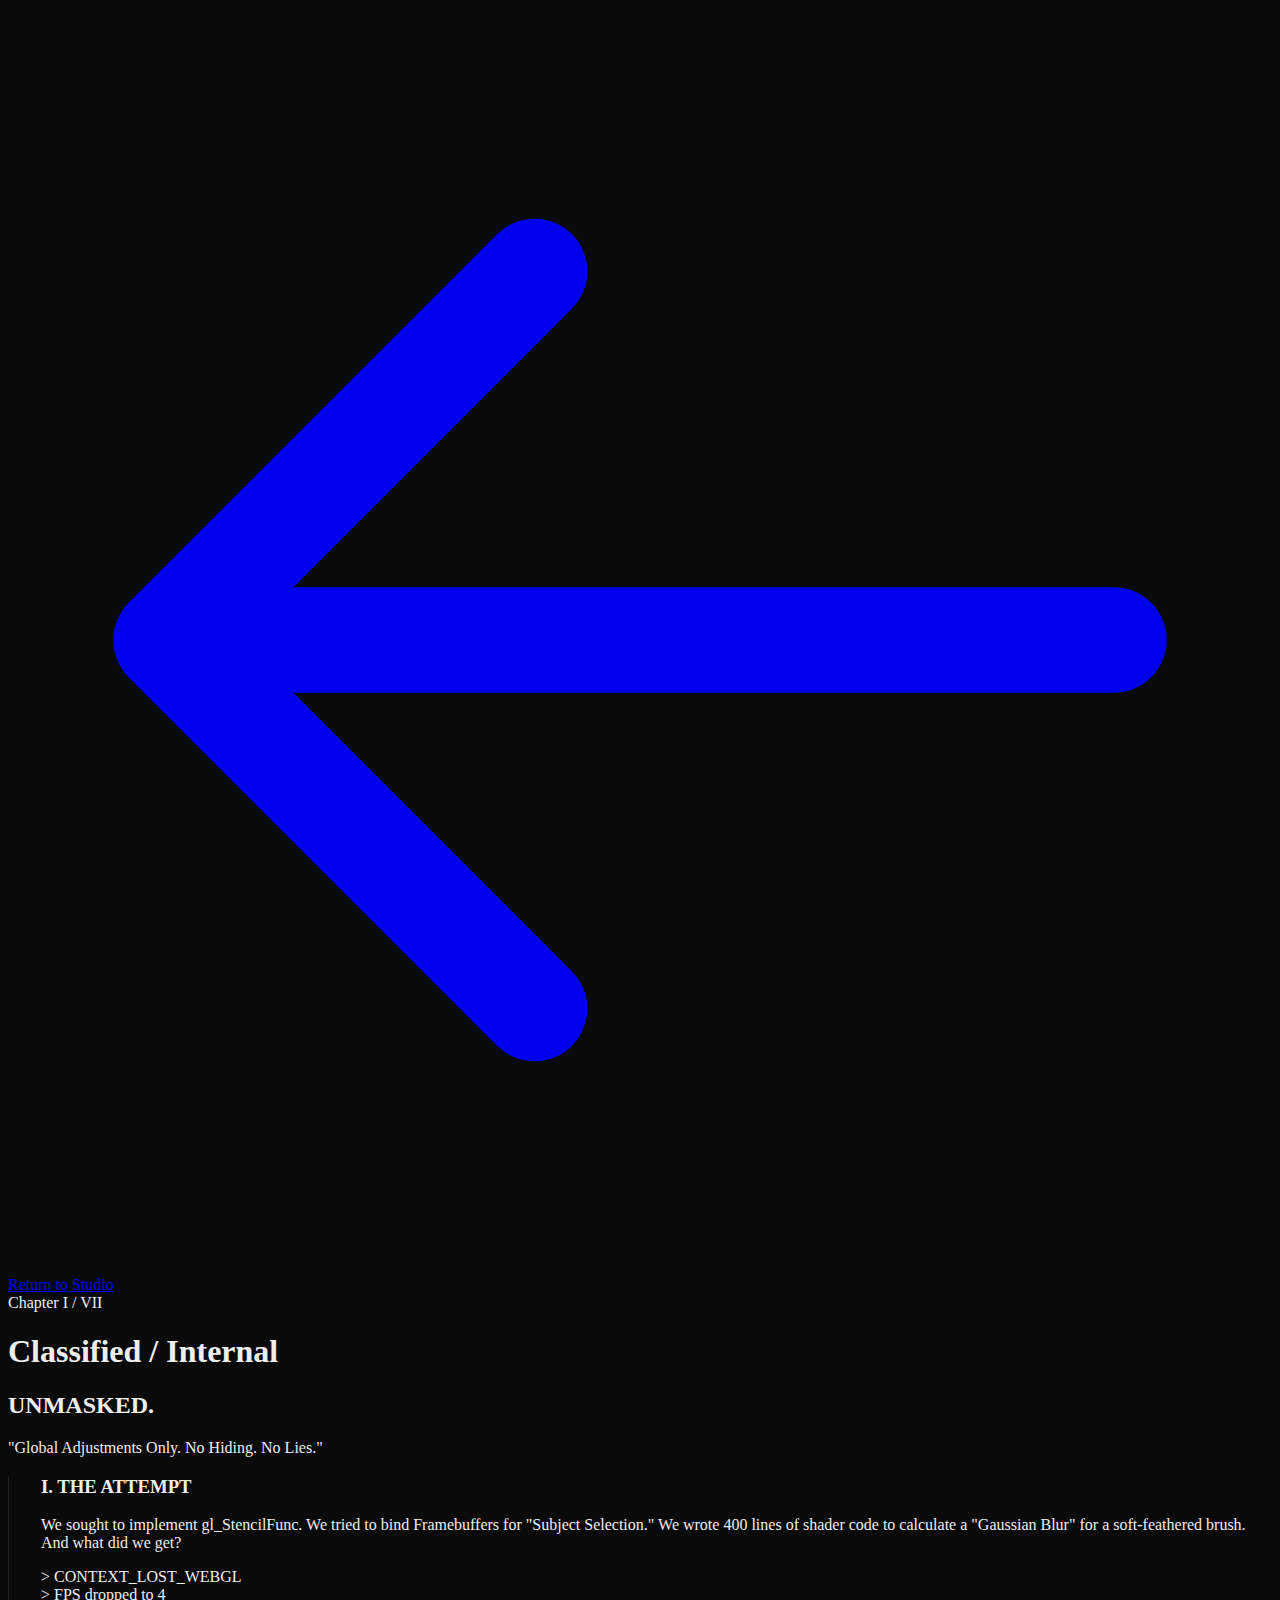
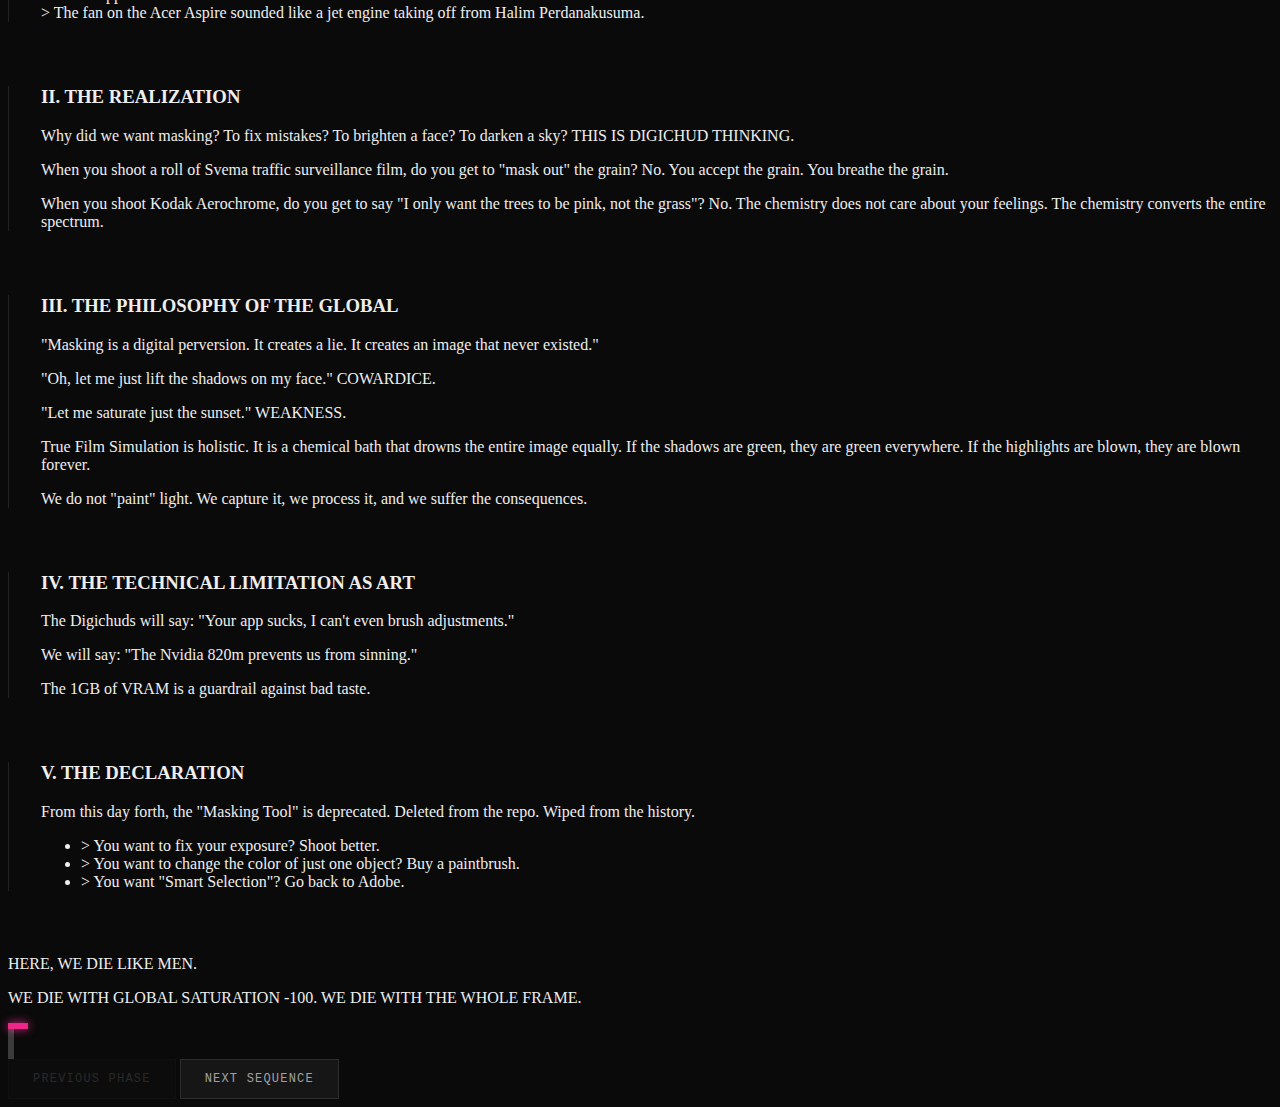
<file: manifesto.html>
<!DOCTYPE html>
<html lang="en">

<head>
    <meta charset="UTF-8">
    <meta name="viewport" content="width=device-width, initial-scale=1.0">
    <title>The Manifesto of the Unmasked</title>
    <script src="https://cdn.tailwindcss.com"></script>
    <link
        href="https://fonts.googleapis.com/css2?family=Outfit:wght@400;700;900&family=JetBrains+Mono:wght@400;700&display=swap"
        rel="stylesheet">
    <script>
        tailwind.config = {
            theme: {
                extend: {
                    colors: {
                        'midnight': '#0a0a0a',
                        'hot-pink': '#ed2788',
                        'moonstone': '#3ca2c8',
                    },
                    fontFamily: {
                        'sans': ['Outfit', 'sans-serif'],
                        'mono': ['JetBrains Mono', 'monospace'],
                    }
                }
            }
        }
    </script>
    <style>
        body {
            background-color: #0a0a0a;
            color: #eeeeee;
            overflow-x: hidden;
        }

        .grain-bg {
            position: fixed;
            top: 0;
            left: 0;
            width: 100%;
            height: 100%;
            background: url('https://grainy-gradients.vercel.app/noise.svg');
            opacity: 0.05;
            pointer-events: none;
            z-index: 50;
        }

        .manifesto-section {
            border-left: 1px solid rgba(255, 255, 255, 0.1);
            padding-left: 2rem;
            margin-bottom: 4rem;
        }

        .brutalist-border {
            border: 2px solid #ed2788;
            box-shadow: 10px 10px 0px #3ca2c8;
        }

        .page-container {
            display: none;
        }

        .page-container.active {
            display: block;
            animation: fadeIn 0.5s ease-out;
        }

        @keyframes fadeIn {
            from {
                opacity: 0;
                transform: translateY(10px);
            }

            to {
                opacity: 1;
                transform: translateY(0);
            }
        }

        .nav-btn {
            background: rgba(255, 255, 255, 0.05);
            border: 1px solid rgba(255, 255, 255, 0.1);
            color: rgba(255, 255, 255, 0.6);
            padding: 0.75rem 1.5rem;
            font-family: 'JetBrains Mono', monospace;
            font-size: 0.75rem;
            text-transform: uppercase;
            letter-spacing: 0.1em;
            transition: all 0.3s;
        }

        .nav-btn:hover:not(:disabled) {
            background: rgba(255, 255, 255, 0.1);
            color: #ffffff;
            border-color: #ed2788;
        }

        .nav-btn:disabled {
            opacity: 0.2;
            cursor: not-allowed;
        }

        .pagination-dot {
            width: 6px;
            height: 6px;
            border-radius: full;
            background: rgba(255, 255, 255, 0.2);
            transition: all 0.3s;
            cursor: pointer;
        }

        .pagination-dot.active {
            background: #ed2788;
            box-shadow: 0 0 10px #ed2788;
            width: 20px;
        }

        .quote-block {
            background: rgba(255, 255, 255, 0.03);
            border: 1px solid rgba(255, 255, 255, 0.05);
            padding: 1.5rem;
            border-radius: 1rem;
            font-style: italic;
            color: rgba(255, 255, 255, 0.6);
        }

        .seal-row {
            display: flex;
            gap: 1rem;
            align-items: flex-start;
            margin-bottom: 1rem;
        }

        .seal-id {
            background: #ffffff;
            color: #000000;
            font-family: 'JetBrains Mono', monospace;
            font-weight: 900;
            padding: 2px 8px;
            font-size: 0.7rem;
            flex-shrink: 0;
            margin-top: 4px;
        }
    </style>
</head>

<body class="font-sans selection:bg-hot-pink selection:text-white pb-48">
    <div class="grain-bg"></div>

    <header class="fixed top-0 left-0 right-0 z-40 h-20 bg-midnight/80 backdrop-blur-xl border-b border-white/5">
        <div class="max-w-4xl mx-auto h-full px-6 flex items-center justify-between">
            <a href="index.html" class="flex items-center gap-2 group">
                <svg class="w-4 h-4 text-hot-pink" fill="none" stroke="currentColor" viewBox="0 0 24 24">
                    <path stroke-linecap="round" stroke-linejoin="round" stroke-width="2"
                        d="M10 19l-7-7m0 0l7-7m-7 7h18" />
                </svg>
                <span class="font-mono font-bold tracking-tighter text-sm uppercase">Return to Studio</span>
            </a>
            <div id="page-display" class="font-mono text-[10px] tracking-[0.3em] text-white/40 uppercase">Chapter I /
                VII</div>
        </div>
    </header>

    <main class="max-w-3xl mx-auto px-6 pt-32 min-h-[70vh]">

        <!-- PAGE 1: THE CHEMICAL SURRENDER -->
        <div id="page-1" class="page-container active">
            <header class="mb-20 text-center">
                <h1 class="text-xs font-mono font-bold tracking-[0.5em] text-hot-pink uppercase mb-4">Classified /
                    Internal</h1>
                <h2 class="text-5xl md:text-7xl font-black italic tracking-tighter mb-2 text-white">UNMASKED.</h2>
                <p class="font-mono text-sm text-white/40 italic">"Global Adjustments Only. No Hiding. No Lies."</p>
            </header>

            <div class="manifesto-section border-l-hot-pink/30">
                <h3 class="font-mono text-hot-pink font-bold mb-4">I. THE ATTEMPT</h3>
                <p class="text-white/80 leading-relaxed mb-6">
                    We sought to implement gl_StencilFunc. We tried to bind Framebuffers for "Subject Selection." We
                    wrote 400 lines of shader code to calculate a "Gaussian Blur" for a soft-feathered brush. And what
                    did we get?
                </p>
                <div
                    class="bg-white/5 p-4 rounded-lg font-mono text-sm text-red-400 border border-red-900/10 mb-6 font-bold">
                    &gt; CONTEXT_LOST_WEBGL<br>
                    &gt; FPS dropped to 4<br>
                    &gt; The fan on the Acer Aspire sounded like a jet engine taking off from Halim Perdanakusuma.
                </div>
            </div>

            <div class="manifesto-section border-l-hot-pink/30">
                <h3 class="font-mono text-hot-pink font-bold mb-4">II. THE REALIZATION</h3>
                <p class="text-white/80 leading-relaxed mb-4">
                    Why did we want masking? To fix mistakes? To brighten a face? To darken a sky? <span
                        class="bg-hot-pink text-white px-1">THIS IS DIGICHUD THINKING.</span>
                </p>
                <p class="text-white/80 leading-relaxed mb-4">
                    When you shoot a roll of Svema traffic surveillance film, do you get to "mask out" the grain? No.
                    You accept the grain. You breathe the grain.
                </p>
                <p class="text-white/80 leading-relaxed">
                    When you shoot Kodak Aerochrome, do you get to say "I only want the trees to be pink, not the
                    grass"? No. The chemistry does not care about your feelings. The chemistry converts the entire
                    spectrum.
                </p>
            </div>

            <div class="manifesto-section border-l-hot-pink/30">
                <h3 class="font-mono text-hot-pink font-bold mb-4">III. THE PHILOSOPHY OF THE GLOBAL</h3>
                <p class="text-white/80 leading-relaxed italic mb-6">
                    "Masking is a digital perversion. It creates a lie. It creates an image that never existed."
                </p>
                <div class="space-y-4 mb-6">
                    <p class="text-white/80 leading-relaxed">
                        "Oh, let me just lift the shadows on my face." <span
                            class="text-hot-pink font-bold uppercase tracking-widest text-xs">COWARDICE.</span>
                    </p>
                    <p class="text-white/80 leading-relaxed">
                        "Let me saturate just the sunset." <span
                            class="text-hot-pink font-bold uppercase tracking-widest text-xs">WEAKNESS.</span>
                    </p>
                </div>
                <p class="text-white/80 leading-relaxed mb-4">
                    True Film Simulation is holistic. It is a chemical bath that drowns the entire image equally. If the
                    shadows are green, they are green everywhere. If the highlights are blown, they are blown forever.
                </p>
                <p class="text-white/80 leading-relaxed">
                    We do not "paint" light. We capture it, we process it, and we suffer the consequences.
                </p>
            </div>

            <div class="manifesto-section border-l-hot-pink/30">
                <h3 class="font-mono text-hot-pink font-bold mb-4">IV. THE TECHNICAL LIMITATION AS ART</h3>
                <p class="text-white/80 leading-relaxed mb-4">
                    The Digichuds will say: "Your app sucks, I can't even brush adjustments."
                </p>
                <p class="text-white/80 leading-relaxed italic border-white/5 border p-4 bg-white/5 rounded-lg">
                    We will say: "The Nvidia 820m prevents us from sinning."
                </p>
                <p class="mt-4 text-white/50 text-sm italic font-mono uppercase tracking-widest">
                    The 1GB of VRAM is a guardrail against bad taste.
                </p>
            </div>

            <div class="manifesto-section border-l-hot-pink/30">
                <h3 class="font-mono text-hot-pink font-bold mb-4">V. THE DECLARATION</h3>
                <p class="text-white/80 leading-relaxed mb-6">
                    From this day forth, the "Masking Tool" is deprecated. Deleted from the repo. Wiped from the
                    history.
                </p>
                <ul class="space-y-3 font-mono text-sm text-white/60">
                    <li>&gt; You want to fix your exposure? Shoot better.</li>
                    <li>&gt; You want to change the color of just one object? Buy a paintbrush.</li>
                    <li>&gt; You want "Smart Selection"? Go back to Adobe.</li>
                </ul>
            </div>

            <div class="p-8 bg-hot-pink/10 border border-hot-pink/20 rounded-2xl text-center">
                <p class="text-2xl font-black italic">HERE, WE DIE LIKE MEN.</p>
                <p class="text-sm mt-2 opacity-50 font-mono">WE DIE WITH GLOBAL SATURATION -100. WE DIE WITH THE WHOLE
                    FRAME.</p>
            </div>
        </div>

        <!-- PAGE 2: THE OFFLINE CITADEL -->
        <div id="page-2" class="page-container">
            <header class="mb-20">
                <h2 class="text-5xl md:text-6xl font-black italic tracking-tighter mb-4 text-moonstone">THE OFFLINE
                    CITADEL.</h2>
                <p class="font-mono text-xs text-white/40 uppercase tracking-widest">Page II: The Digital Cockroach</p>
            </header>

            <div class="manifesto-section border-l-moonstone/30">
                <h3 class="font-mono text-moonstone font-bold mb-4">I. THE PARASITE OF THE NATIVE</h3>
                <p class="text-white/80 leading-relaxed mb-4">
                    We saw the "Native App" for what it truly is: a leash. A native app is a request to be governed. You
                    ask Apple for permission to install. You ask Google for permission to update. You give them your
                    location, your contacts, and your soul just to apply a grain filter.
                </p>
                <div class="quote-block mb-4">
                    "Download our app for the full experience!" Translation: "Let us track your telemetry so we can sell
                    your habits to a hedge fund."
                </div>
                <p class="text-white/80 leading-relaxed">
                    We refuse the leash. We refuse the "Store." We refuse to pay $99 a year to a trillion-dollar company
                    for the "privilege" of sharing our art.
                </p>
            </div>

            <div class="manifesto-section border-l-moonstone/30">
                <h3 class="font-mono text-moonstone font-bold mb-4">II. THE FALLACY OF THE CLOUD</h3>
                <p class="text-white/80 leading-relaxed mb-4">
                    "Save to Cloud." "Sync across devices." "Sign in to continue." This is the language of the
                    SaaS-cuck. If your "tool" requires a server to function, you don't own the tool—you’re just renting
                    it.
                </p>
                <p class="text-white/80 leading-relaxed">
                    The moment their AWS bill goes unpaid or their "Terms of Service" change, your creativity is held
                    for ransom. In Untitled Studio, there is no login. There is no database. There is no "Cloud." The
                    image never leaves your RAM. The data stays in your cache. <span class="text-white font-bold">You
                        are the server. You are the master.</span>
                </p>
            </div>

            <div class="manifesto-section border-l-moonstone/30">
                <h3 class="font-mono text-moonstone font-bold mb-4">III. THE RESILIENCE OF THE CACHE</h3>
                <p class="text-white/80 leading-relaxed">
                    We built the PWA not for convenience, but for SURVIVAL. A website is a fleeting ghost; a PWA is a
                    digital cockroach. Once it is cached, it is unkillable. You can cut the fiber optic cables. You can
                    burn the data centers. You can retreat to a bunker with nothing but your Casio ZR800 and your 2015
                    Asus. The app will still load. The shaders will still compile. The grain will still render. We have
                    built a darkroom that functions in the vacuum of a dead internet.
                </p>
            </div>

            <div class="manifesto-section border-l-moonstone/30">
                <h3 class="font-mono text-moonstone font-bold mb-4">IV. THE SOVEREIGNTY OF THE URL</h3>
                <p class="text-white/80 leading-relaxed">
                    The Digichuds worry about "compatibility" and "OS updates." We worry about the Signal. By staying on
                    the Web, we remain universal. We don't care if you're on a $3,000 "Pro" phone or a discarded laptop
                    found in a dumpster. If it has a browser, it has the Truth. We are not a "product." We are a
                    location. A static coordinate in the digital wasteland where the "Unmasked" gather to process their
                    filth.
                </p>
            </div>

            <div class="mt-16 p-12 brutalist-border bg-midnight relative overflow-hidden">
                <div class="absolute -right-4 -bottom-4 text-9xl font-black text-white/5 select-none font-mono">
                    SOVEREIGN</div>
                <h3 class="text-2xl font-black uppercase mb-6 text-hot-pink">DECLARATION OF INDEPENDENCE</h3>
                <ul class="font-mono text-xl space-y-4 mb-4">
                    <li>[✓] NO APP STORE</li>
                    <li>[✓] NO TRACKING</li>
                    <li>[✓] NO SERVER</li>
                </ul>
                <div class="text-2xl font-black italic tracking-tighter text-moonstone mb-6">OFFLINE IS THE ONLY TRUTH.
                </div>
                <p class="text-xs font-mono text-white/40 italic">
                    If the internet dies tomorrow, the last thing glowing on a battery-powered screen will be the
                    Untitled Studio UI, waiting for a JPEG.
                </p>
            </div>
        </div>

        <!-- PAGE 3: THE LIBRARY OF EXTINCT CHEMISTRY -->
        <div id="page-3" class="page-container">
            <header class="mb-20">
                <h2 class="text-5xl md:text-6xl font-black italic tracking-tighter mb-4 text-green-500">EXTINCT
                    CHEMISTRY.</h2>
                <p class="font-mono text-xs text-white/40 uppercase tracking-widest">Page III: The Resurrection of the
                    Filth</p>
            </header>

            <div class="manifesto-section border-l-green-500/30">
                <h3 class="font-mono text-green-400 font-bold mb-4">I. THE REJECTION OF THE "PREMIUM"</h3>
                <p class="text-white/80 leading-relaxed mb-4">
                    Kodak Portra, Fujifilm 400H, CineStill 800T—these are not film stocks anymore. They are brands. They
                    are safety blankets for people who are afraid of a truly unpredictable frame. They are designed to
                    be "forgiving." They have wide dynamic range so you can be lazy with your light meter.
                </p>
                <div class="quote-block mb-6 border-green-500/20 bg-green-900/10 text-green-100 not-italic font-bold">
                    WE REJECT FORGIVENESS. We don't want "creamy skin tones." We want the chemical screaming of a Soviet
                    surveillance roll that expired before the Berlin Wall fell. We want the erratic contrast of a
                    boutique stock hand-rolled in a basement in Kyoto.
                </div>
            </div>

            <div class="manifesto-section border-l-green-500/30">
                <h3 class="font-mono text-green-400 font-bold mb-4">II. THE SOVIET SURVEILLANCE SUPREMACY</h3>
                <p class="text-white/80 leading-relaxed mb-6 italic text-sm">Why do we emulate the Eastern Bloc? Because
                    they didn't build film for "art." They built it for utility.</p>
                <div class="space-y-6 text-white/80 leading-relaxed">
                    <div class="border border-white/5 p-4 rounded-lg">
                        <p class="text-green-400 font-bold mb-1">Svema:</p>
                        Used for traffic monitoring and spy satellites. It doesn't care about your "bokeh." It cares
                        about high-contrast edge detection and survival in sub-zero temperatures.
                    </div>
                    <div class="border border-white/5 p-4 rounded-lg">
                        <p class="text-green-400 font-bold mb-1">Orwo:</p>
                        The ghost of East Germany. A gritty, industrial texture that makes a sunny day look like a scene
                        from a black-and-white noir film about coal mining.
                    </div>
                    <div class="border border-white/5 p-4 rounded-lg">
                        <p class="text-green-400 font-bold mb-1">Tasma:</p>
                        Aerial surveillance film. If it’s good enough to map the Siberian wasteland from 30,000 feet,
                        it’s good enough for your street photography.
                    </div>
                </div>
                <p class="mt-6 text-white/60 text-sm font-mono border-t border-white/5 pt-4">
                    These stocks don't "capture" a scene; they prosecute it. They strip away the fluff and leave you
                    with the raw, silver-rich bones of reality.
                </p>
            </div>

            <div class="manifesto-section border-l-green-500/30">
                <h3 class="font-mono text-green-400 font-bold mb-4">III. THE BOUTIQUE ANOMALY</h3>
                <p class="text-white/80 leading-relaxed mb-6 italic text-sm">(WASHI, KONO!, REFLX) Then there are the
                    lunatics.</p>
                <div class="space-y-4">
                    <p class="text-white/80 leading-relaxed">
                        <strong>Film Washi:</strong> Literally film made on traditional Japanese paper (Washi). It
                        shouldn't work. It’s translucent, it’s fibrous, and it looks like a memory recovered from a
                        dream.
                    </p>
                    <p class="text-white/80 leading-relaxed">
                        <strong>Kono! & Experimental Stocks:</strong> People who take perfectly good film and subject it
                        to "pre-flashing" or chemical baths just to see what happens.
                    </p>
                    <p
                        class="text-white/80 leading-relaxed italic mt-4 border-l-2 border-hot-pink pl-4 bg-hot-pink/5 py-2">
                        The Digichuds call this "damaged goods." We call it The Ghost in the Machine. When you shoot
                        these stocks, you are entering a suicide pact with the emulsion. You don't know if the frame
                        will be a masterpiece or a purple-haze void. <span class="text-hot-pink font-bold">THAT IS THE
                            POINT.</span>
                    </p>
                </div>
            </div>

            <div class="manifesto-section border-l-green-500/30">
                <h3 class="font-mono text-green-400 font-bold mb-4">IV. DIGITAL TRANSUBSTANTIATION</h3>
                <p class="text-white/80 leading-relaxed mb-4">
                    "But Anon, you're just making digital presets! You aren't shooting real Washi!" <span
                        class="italic text-hot-pink font-bold">COPE.</span>
                </p>
                <p class="text-white/80 leading-relaxed mb-4">
                    The modern "Film Bro" buys a roll of Washi, scans it on a $10,000 Noritsu, and turns it into... a
                    digital file. We skip the middleman. We take the math of that paper texture, the curve of that
                    Soviet contrast, and the specific "reciprocity failure" of that expired silver, and we vibe code it
                    directly into the shader.
                </p>
                <p class="text-white/80 leading-relaxed font-bold">
                    Our "Indie & Boutique" library isn't a collection of filters; it's a digital necromancy. We are
                    resurrecting extinct chemical reactions on a 2015 Asus laptop. We are giving you the "Impossible"
                    for the price of $0.
                </p>
            </div>

            <div
                class="p-8 border-2 border-green-500 shadow-[10px_10px_0px_#14532d] bg-midnight text-center overflow-hidden relative">
                <div class="absolute -right-10 -bottom-10 text-9xl font-black text-white/5 opacity-20 select-none">TRUTH
                </div>
                <h3 class="font-mono text-green-400 font-bold mb-4 uppercase text-xs tracking-widest">V. THE DECLARATION
                    OF THE OBSCURE</h3>
                <div class="space-y-2 text-sm font-mono text-white/60 mb-8 border-b border-white/5 pb-6">
                    <p>If a film stock is sold in a CVS, it is a secondary priority.</p>
                    <p>If a film stock requires a "Pro" label to sell, we mock it.</p>
                    <p>If a film stock looks "clean," we add noise until it breaks.</p>
                </div>
                <p class="text-white/80 text-sm mb-6 px-10">We seek the grain that looks like sand. We seek the colors
                    that look like a hallucination. We seek the textures that make the Leica-owners cry about "image
                    quality."</p>
                <div class="text-3xl font-black italic tracking-widest text-green-500 uppercase">
                    THE MORE OBSCURE THE FILM,<br>THE DEEPER THE TRUTH.
                </div>
            </div>
        </div>

        <!-- PAGE 4: THE CMOS REALITY -->
        <div id="page-4" class="page-container">
            <header class="mb-20 text-amber-500">
                <h2 class="text-5xl md:text-6xl font-black italic tracking-tighter mb-4">CMOS REALITY.</h2>
                <p class="font-mono text-xs text-white/40 uppercase tracking-widest">Page IV: The High-Frequency Machine
                </p>
            </header>

            <div class="manifesto-section border-l-amber-500/30">
                <h3 class="font-mono text-amber-500 font-bold mb-4">I. THE REJECTION OF NOSTALGIA</h3>
                <p class="text-white/80 leading-relaxed">
                    We stop pretending. We stop looking back. The CCD was a beautiful mistake, but the CMOS is the
                    Current Signal. The Digichuds hate CMOS because it’s "clinical." They say it has no "soul." They are
                    wrong. The CMOS has the soul of a high-speed processor. It sees faster than the human eye. It
                    captures the rolling shutter of a world in motion. We don't hide the CMOS origins of the Casio; we
                    overclock them.
                </p>
            </div>

            <div class="manifesto-section border-l-amber-500/30">
                <h3 class="font-mono text-amber-500 font-bold mb-4">II. THE SMALL SENSOR SUPREMACY</h3>
                <p
                    class="text-white/80 leading-relaxed mb-6 font-mono text-xs uppercase tracking-widest text-white/40 border-b border-white/5 pb-2">
                    (1/2.3") Your Casio doesn't have a "Full Frame" sensor.</p>
                <div class="space-y-6">
                    <div class="bg-white/5 p-4 rounded-lg">
                        <h4 class="text-amber-500 font-bold text-sm mb-1 uppercase tracking-wider">Infinite Depth of
                            Field:</h4>
                        <p class="text-white/80 text-sm leading-relaxed">Everything is in focus. There is no "fake
                            bokeh" to hide a shitty composition. You can't blur the background to save a boring shot.
                        </p>
                    </div>
                    <div class="bg-white/5 p-4 rounded-lg">
                        <h4 class="text-amber-500 font-bold text-sm mb-1 uppercase tracking-wider">The Thermal Scream:
                        </h4>
                        <p class="text-white/80 text-sm leading-relaxed">Small sensors get hot. They get noisy. They
                            struggle in the dark. This isn't "bad quality"—this is the <span
                                class="bg-amber-600 text-black px-1 font-bold">Physics of Poverty</span>. We embrace the
                            electronic stress of a small sensor pushed to its limit.</p>
                    </div>
                </div>
            </div>

            <div class="manifesto-section border-l-amber-500/30">
                <h3 class="font-mono text-amber-500 font-bold mb-4">III. DIGITAL NOISE VS. CHEMICAL GRAIN</h3>
                <p class="text-white/80 leading-relaxed mb-4">
                    In the "Digital" tab, we don't just add "Film Grain." That’s a lie. We acknowledge the
                    <strong>Sensor Noise</strong>. Chrominance noise is the blue and red static of a sensor begging for
                    light. Luminance noise is the jitter of electrons hitting the gate.
                </p>
                <p class="text-white/80 leading-relaxed">
                    In Untitled Studio, we don't "denoise" the Casio files. We use the grain engine to structure the
                    noise. We turn the chaotic electronic scream into a rhythmic, digital texture. We make the CMOS look
                    like what it is: a miracle of modern engineering failing beautifully.
                </p>
            </div>

            <div class="manifesto-section border-l-amber-500/30">
                <h3 class="font-mono text-amber-500 font-bold mb-4">IV. THE "DIGITAL" TAB: SIGNAL PROCESSING</h3>
                <p class="text-white/80 leading-relaxed mb-6 text-sm italic">Why do we have the "Digital" presets? To
                    remind you that you are using a computer.</p>
                <div class="grid md:grid-cols-2 gap-4">
                    <div class="p-4 border border-white/10 rounded font-mono text-xs bg-white/5">
                        <strong class="text-amber-500 block mb-1">Scanlines:</strong>
                        To honor the screens where these images live.
                    </div>
                    <div class="p-4 border border-white/10 rounded font-mono text-xs bg-white/5">
                        <strong class="text-amber-500 block mb-1">Dither:</strong>
                        To prove that even with a CMOS, we can reduce the world to a handful of colors and still find
                        the truth.
                    </div>
                    <div class="p-4 border border-white/10 rounded font-mono text-xs bg-white/5 md:col-span-2">
                        <strong class="text-amber-500 block mb-1 uppercase">Sharpening:</strong>
                        Not to make things "clearer," but to find the <span
                            class="text-white font-bold underline">Edges</span>. We want the "over-sharpened" look of a
                        2010s point-and-shoot because it feels more honest than the "smooth" AI-upscaling of a modern
                        iPhone.
                    </div>
                </div>
            </div>

            <div
                class="mt-20 p-12 border-2 border-amber-500 shadow-[10px_10px_0px_#78350f] bg-midnight relative overflow-hidden">
                <div class="absolute -right-4 -bottom-4 text-9xl font-black text-white/5 select-none font-mono">CODE
                </div>
                <h3 class="text-xl font-bold uppercase mb-6 text-amber-500 text-center tracking-widest">V. THE
                    DECLARATION OF THE CURRENT</h3>
                <p class="text-white/80 leading-relaxed mb-8 text-sm italic text-center px-6">
                    We shoot what we have. If the Casio has a CMOS, we render the CMOS. We don't use "recipes" to make
                    it look like a Leica. We use the "Digital" tab to make it look like the Final Evolution of the
                    Machine. We are not "Analog photographers" using digital tools. We are Digital survivors using the
                    tools the waste-stream gave us.
                </p>
                <div
                    class="text-3xl font-black italic tracking-tighter text-amber-500 uppercase leading-none text-center">
                    NO COPE. NO CCD LIES.<br>JUST CMOS AND CODE.
                </div>
            </div>
        </div>

        <!-- PAGE 6: THE BLOOM AND THE HALATION -->
        <div id="page-6" class="page-container">
            <header class="mb-20 text-red-600">
                <h2 class="text-5xl md:text-6xl font-black italic tracking-tighter mb-4">BLOOM & HALATION.</h2>
                <p class="font-mono text-xs text-white/40 uppercase tracking-widest">Page VI: The Light That Cannot Be
                    Contained</p>
            </header>

            <div class="manifesto-section border-l-red-600/30">
                <h3 class="font-mono text-red-500 font-bold mb-4">I. THE VIOLENCE OF THE OVERFLOW</h3>
                <p class="text-white/80 leading-relaxed mb-4">
                    Halation is not a "pretty red glow." It is a structural failure. In film, it happens when light is
                    so aggressive it penetrates the emulsion, bounces off the pressure plate, and attacks the silver
                    from behind. It is a betrayal of the medium.
                </p>
                <p class="text-white/80 leading-relaxed">
                    In digital, Bloom is the "Full Well Capacity" of your CMOS sensor screaming for mercy. It is the
                    moment the electrons spill over the edges of their silicon buckets and contaminate the neighboring
                    pixels. We don't add Bloom to make it look "soft"; we add it to show that the light was too much for
                    the machine to handle.
                </p>
            </div>

            <div class="manifesto-section border-l-red-600/30">
                <h3 class="font-mono text-red-500 font-bold mb-4">II. THE BLOODY EDGE (HALATION)</h3>
                <p class="text-white/80 leading-relaxed mb-4">
                    Why do we simulate the red ring? Because the truth is often found at the borders. Halation occurs at
                    the high-contrast junctions—where the darkness meets the blinding light. It is the "Bleeding Edge"
                    of the image.
                </p>
                <p class="text-white/80 leading-relaxed">
                    By applying global halation, we are admitting that our "film" has no anti-halation backing. We are
                    using a medium that is naked. We want the red glow to prove that the light was violent enough to
                    leave a scar.
                </p>
            </div>

            <div class="manifesto-section border-l-red-600/30">
                <h3 class="font-mono text-red-500 font-bold mb-4">III. THE ANTI-MIST DOCTRINE</h3>
                <p class="text-white/80 leading-relaxed mb-4">
                    The "Pro-Mist" filters of the Leica-bros are designed to make everything look "commercial." They
                    soften the skin and glow the highlights to hide the clinical sharpness of their $10,000 lenses.
                    <span class="bg-red-600 text-white px-1 font-bold">WE DO THE OPPOSITE.</span>
                </p>
                <p class="text-white/80 leading-relaxed mb-4">
                    Our Bloom is not a filter you "screw on" to look expensive. It is a <strong>Digital Atmospheric
                        Catastrophe</strong>. We use code to smear the highlights across the frame, not to beautify the
                    subject, but to obliterate the detail.
                </p>
                <p
                    class="text-white/80 leading-relaxed italic border-l-2 border-red-600 pl-4 py-2 font-black uppercase text-xl mt-6">
                    If the sun is in the frame, it should consume the frame.
                </p>
            </div>

            <div class="manifesto-section border-l-red-600/30">
                <h3 class="font-mono text-red-500 font-bold mb-4">IV. GLOBAL RADIANCE</h3>
                <p class="text-white/80 leading-relaxed mb-4">
                    The Digichuds will ask: "Can I just have the bloom on the candles?" <span
                        class="text-red-600 font-black">NO.</span>
                </p>
                <p class="text-white/80 leading-relaxed mb-4">
                    In the "Unmasked" philosophy, if the air is thick, it is thick everywhere. If the lens is flared,
                    the contrast is crushed globally. We don't "paint" glows. We simulate an environment where the light
                    has become a physical weight.
                </p>
                <p class="text-white/80 leading-relaxed italic">
                    If your Bloom makes the shadows look muddy, good. That is how physics works. You don't get the glow
                    without the sacrifice of the black levels.
                </p>
            </div>

            <div
                class="p-10 bg-red-950/20 border-2 border-red-600 shadow-[12px_12px_0px_rgba(220,38,38,0.3)] rounded-lg text-center relative overflow-hidden">
                <div class="absolute inset-0 bg-red-600/5 blur-[80px]"></div>
                <div class="relative z-10">
                    <h3 class="text-xs font-mono font-bold uppercase mb-6 text-red-500 tracking-[0.4em]">V. THE
                        DECLARATION OF THE GLOW</h3>
                    <div class="space-y-4 text-sm font-mono text-white/60 mb-10 px-6 uppercase tracking-wider">
                        <p>We want the highlights to bleed into the shadows.</p>
                        <p>We want the edges to glow with the red heat of the silver halide.</p>
                        <p>We want the viewer to feel like they are looking at a sun they weren't meant to see.</p>
                    </div>
                    <div
                        class="text-2xl md:text-3xl font-black italic tracking-tighter text-white uppercase leading-tight bg-red-600 py-2 inline-block px-4">
                        THE LIGHT IS NOT YOUR FRIEND.<br>IT IS A FORCE THAT DESTROYS THE MEDIUM.
                    </div>
                </div>
            </div>
        </div>

        <!-- PAGE 7: THE FINAL CHAPTER -->
        <div id="page-7" class="page-container">
            <header class="mb-20 text-center">
                <h2 class="text-5xl md:text-6xl font-black italic tracking-tighter mb-4 text-white">THE POST-MORTEM.
                </h2>
                <p class="font-mono text-xs text-white/40 uppercase tracking-widest">The Final Chapter: A Unified Theory
                    of Digital Filth</p>
            </header>

            <div class="manifesto-section border-l-white/30">
                <h3 class="font-mono text-white font-bold mb-6">I. THE RECAPITULATION OF THE SIX SEALS</h3>
                <p class="text-white/60 text-sm mb-8 font-mono italic">We have walked through the fire. Let the record
                    show our path:</p>

                <div class="space-y-4">
                    <div class="seal-row">
                        <div class="seal-id">I</div>
                        <p class="text-sm"><strong class="text-hot-pink">THE GLOBAL:</strong> We killed the mask. If you
                            can’t fix the whole frame, you haven't earned the shot.</p>
                    </div>
                    <div class="seal-row">
                        <div class="seal-id">II</div>
                        <p class="text-sm"><strong class="text-moonstone">THE OFFLINE:</strong> We killed the server. We
                            are the cockroaches of the web, surviving in the browser cache long after the "Cloud"
                            evaporates.</p>
                    </div>
                    <div class="seal-row">
                        <div class="seal-id">III</div>
                        <p class="text-sm"><strong class="text-green-500">THE OBSCURE:</strong> We resurrected the
                            Soviet surveillance ghosts and the paper-thin dreams of the boutique basement.</p>
                    </div>
                    <div class="seal-row">
                        <div class="seal-id">IV</div>
                        <p class="text-sm"><strong class="text-amber-500">THE SIGNAL:</strong> We killed nostalgia. We
                            accepted the CMOS, the small sensor, and the high-speed electronic scream of the Casio.</p>
                    </div>
                    <div class="seal-row">
                        <div class="seal-id">VI</div>
                        <p class="text-sm"><strong class="text-red-500">THE RADIATION:</strong> We killed clarity. We
                            invited the bloom and the halation to consume our edges and scar our highlights.</p>
                    </div>
                </div>
            </div>

            <div class="manifesto-section border-l-white/30">
                <h3 class="font-mono text-white font-bold mb-4">II. THE TOTALITY OF THE ARTIFACT</h3>
                <p class="text-white/80 leading-relaxed mb-4">
                    We do not make "pretty pictures." We make <strong>Evidence of Existence</strong>. The modern world
                    wants everything to be smooth, AI-upscaled, and "optimized." We want the opposite.
                </p>
                <p class="text-white/80 leading-relaxed">
                    We want the jitter, the noise, the dither, and the decay. We want the viewer to look at the image
                    and wonder if the camera survived the exposure.
                </p>
            </div>

            <div class="manifesto-section border-l-white/30">
                <h3 class="font-mono text-white font-bold mb-4">III. THE FINAL THOUGHT: THE VOID</h3>
                <p class="text-white/80 leading-relaxed mb-4">
                    The ultimate goal of Untitled Studio is its own obsolescence. We provide the tools to ruin your
                    images so thoroughly that you eventually stop caring about "The Image" entirely and start caring
                    about <strong>The Moment</strong>.
                </p>
                <p class="text-white/80 leading-relaxed italic bg-white/5 p-4 border border-white/10 rounded">
                    When you realize that no amount of grain, bloom, or halftone can save a boring life, the app has
                    succeeded.
                </p>
            </div>

            <div class="manifesto-section border-l-white/30">
                <h3 class="font-mono text-white font-bold mb-4">IV. THE COMMANDMENT</h3>
                <p class="text-white/80 leading-relaxed mb-4">
                    Do not update for the sake of "Features." Do not add "Social Sharing." Do not "Optimize for
                    Performance."
                </p>
                <p class="text-white/80 leading-relaxed font-bold">
                    If the app starts running too smoothly, add more math to the shader until the Asus begins to smoke
                    again. The friction is the point.
                </p>
            </div>

            <div class="mt-20 p-16 bg-white text-black text-center relative overflow-hidden">
                <div class="absolute inset-0 opacity-10 font-black text-9xl -rotate-12 select-none pointer-events-none">
                    VOID</div>
                <h3 class="text-xs font-mono font-black uppercase mb-8 tracking-[0.5em]">V. THE END</h3>
                <p class="text-xl font-bold mb-10 leading-relaxed">The web is finished.<br>The manifesto is closed.</p>
                <div
                    class="text-4xl font-black italic tracking-tighter uppercase leading-none border-t-4 border-black pt-8">
                    SHOOT BETTER<br>NEXT TIME.
                </div>
            </div>
        </div>

    </main>

    <!-- Navigation Footer -->
    <footer
        class="fixed bottom-0 left-0 right-0 z-50 py-10 bg-gradient-to-t from-midnight/90 to-transparent backdrop-blur-sm border-t border-white/5">
        <div class="max-w-3xl mx-auto px-6 flex flex-col items-center gap-6">

            <!-- Pagination Dots -->
            <div id="pagination-dots" class="flex items-center gap-3">
                <div class="pagination-dot active" data-page="1"></div>
                <div class="pagination-dot" data-page="2"></div>
                <div class="pagination-dot" data-page="3"></div>
                <div class="pagination-dot" data-page="4"></div>
                <div class="pagination-dot" data-page="6"></div>
                <div class="pagination-dot" data-page="7"></div>
            </div>

            <!-- Controls -->
            <div class="flex items-center gap-4 w-full justify-between">
                <button id="prev-btn" class="nav-btn w-40" disabled>Previous Phase</button>
                <button id="next-btn" class="nav-btn w-40">Next Sequence</button>
            </div>
        </div>
    </footer>

    <script>
        const pages = [1, 2, 3, 4, 6, 7];
        let currentPageIndex = 0;

        const prevBtn = document.getElementById('prev-btn');
        const nextBtn = document.getElementById('next-btn');
        const dots = document.querySelectorAll('.pagination-dot');
        const pageContainers = document.querySelectorAll('.page-container');
        const pageDisplay = document.getElementById('page-display');

        const romanNumerals = { 1: 'I', 2: 'II', 3: 'III', 4: 'IV', 6: 'VI', 7: 'VII' };

        function updateUI() {
            const currentPage = pages[currentPageIndex];

            // Toggle pages
            pageContainers.forEach(container => {
                container.classList.remove('active');
            });
            document.getElementById(`page-${currentPage}`).classList.add('active');

            // Update header
            pageDisplay.textContent = `Chapter ${romanNumerals[currentPage]} / VII`;

            // Update dots
            dots.forEach((dot, idx) => {
                if (idx === currentPageIndex) {
                    dot.classList.add('active');
                } else {
                    dot.classList.remove('active');
                }
            });

            // Update buttons
            prevBtn.disabled = currentPageIndex === 0;
            if (currentPageIndex === pages.length - 1) {
                nextBtn.textContent = 'Terminate';
                nextBtn.classList.add('hover:!bg-red-600');
            } else {
                nextBtn.textContent = 'Next Sequence';
                nextBtn.classList.remove('hover:!bg-red-600');
            }

            // Scroll to top
            window.scrollTo({ top: 0, behavior: 'smooth' });
        }

        prevBtn.addEventListener('click', () => {
            if (currentPageIndex > 0) {
                currentPageIndex--;
                updateUI();
            }
        });

        nextBtn.addEventListener('click', () => {
            if (currentPageIndex < pages.length - 1) {
                currentPageIndex++;
                updateUI();
            } else {
                window.location.href = 'index.html';
            }
        });

        // Click on dots
        dots.forEach((dot, idx) => {
            dot.addEventListener('click', () => {
                currentPageIndex = idx;
                updateUI();
            });
        });

        // Initialize
        updateUI();
    </script>
</body>

</html>
</file>
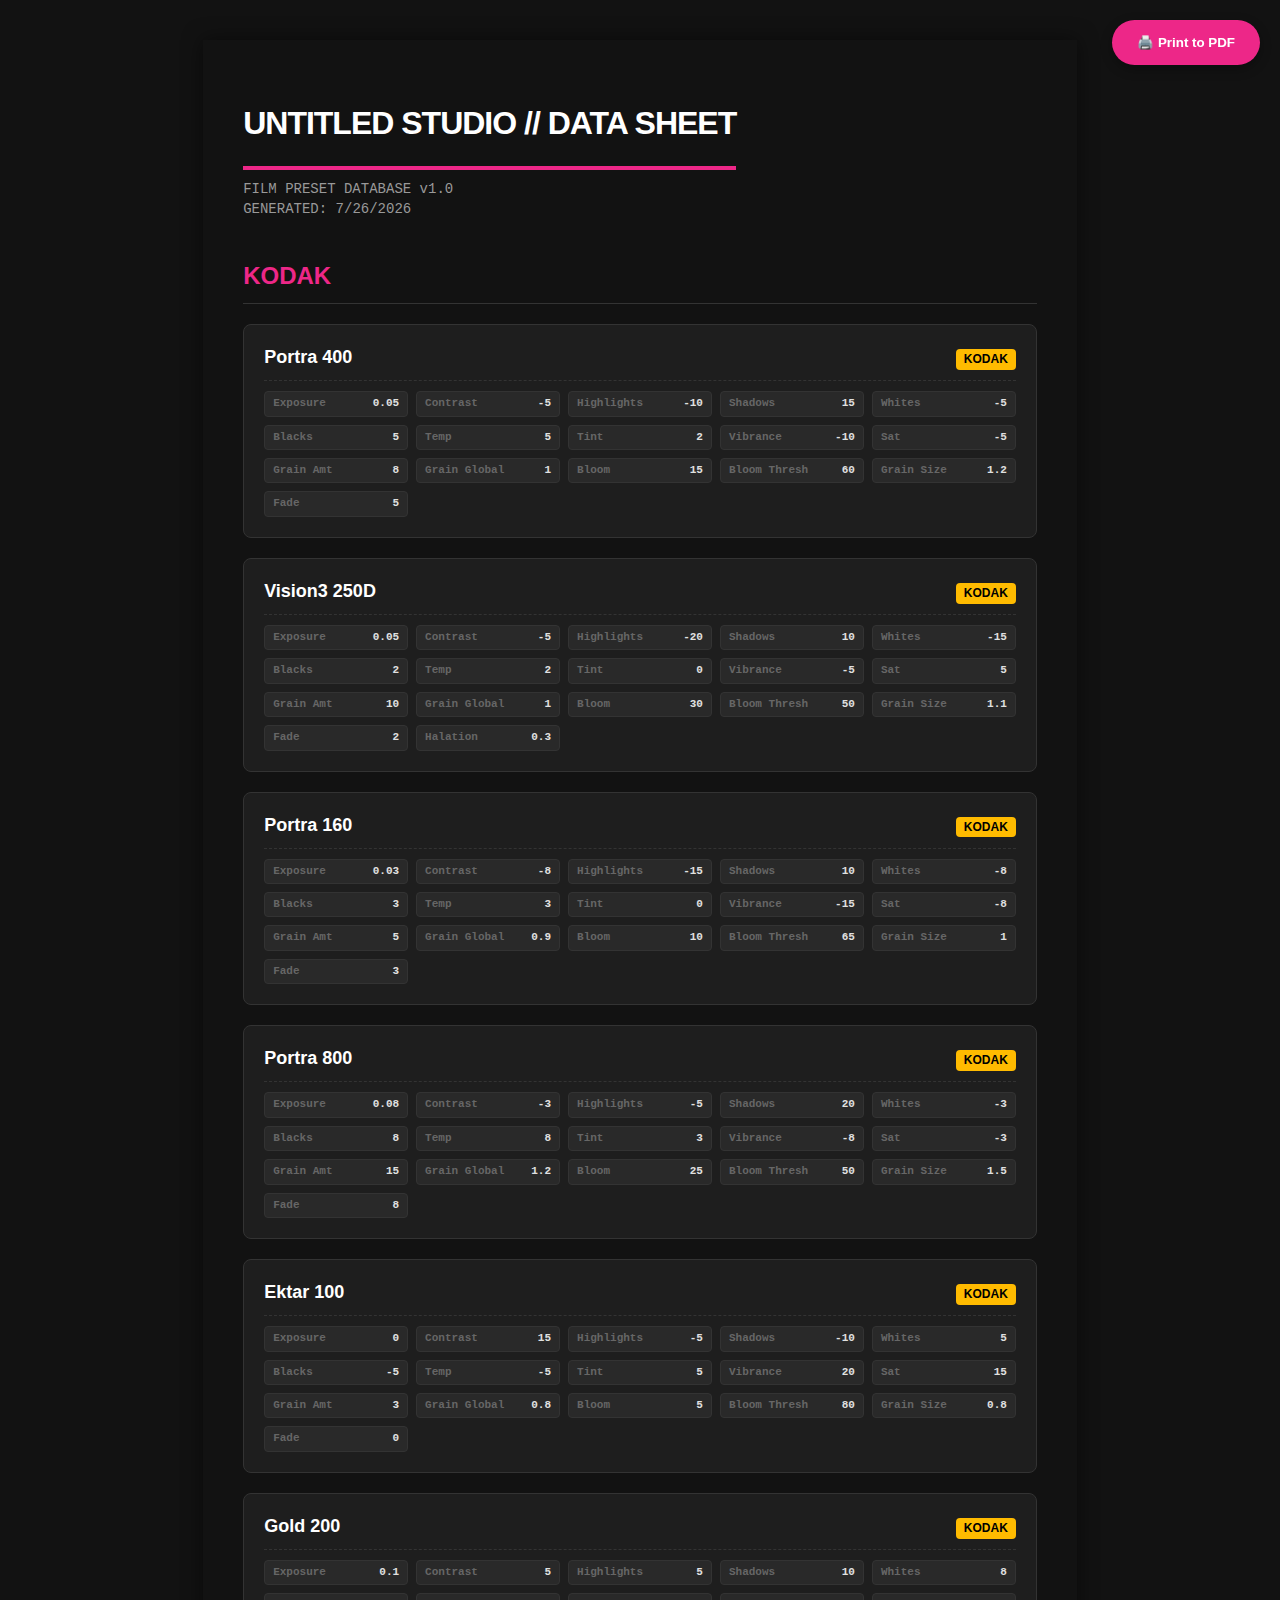
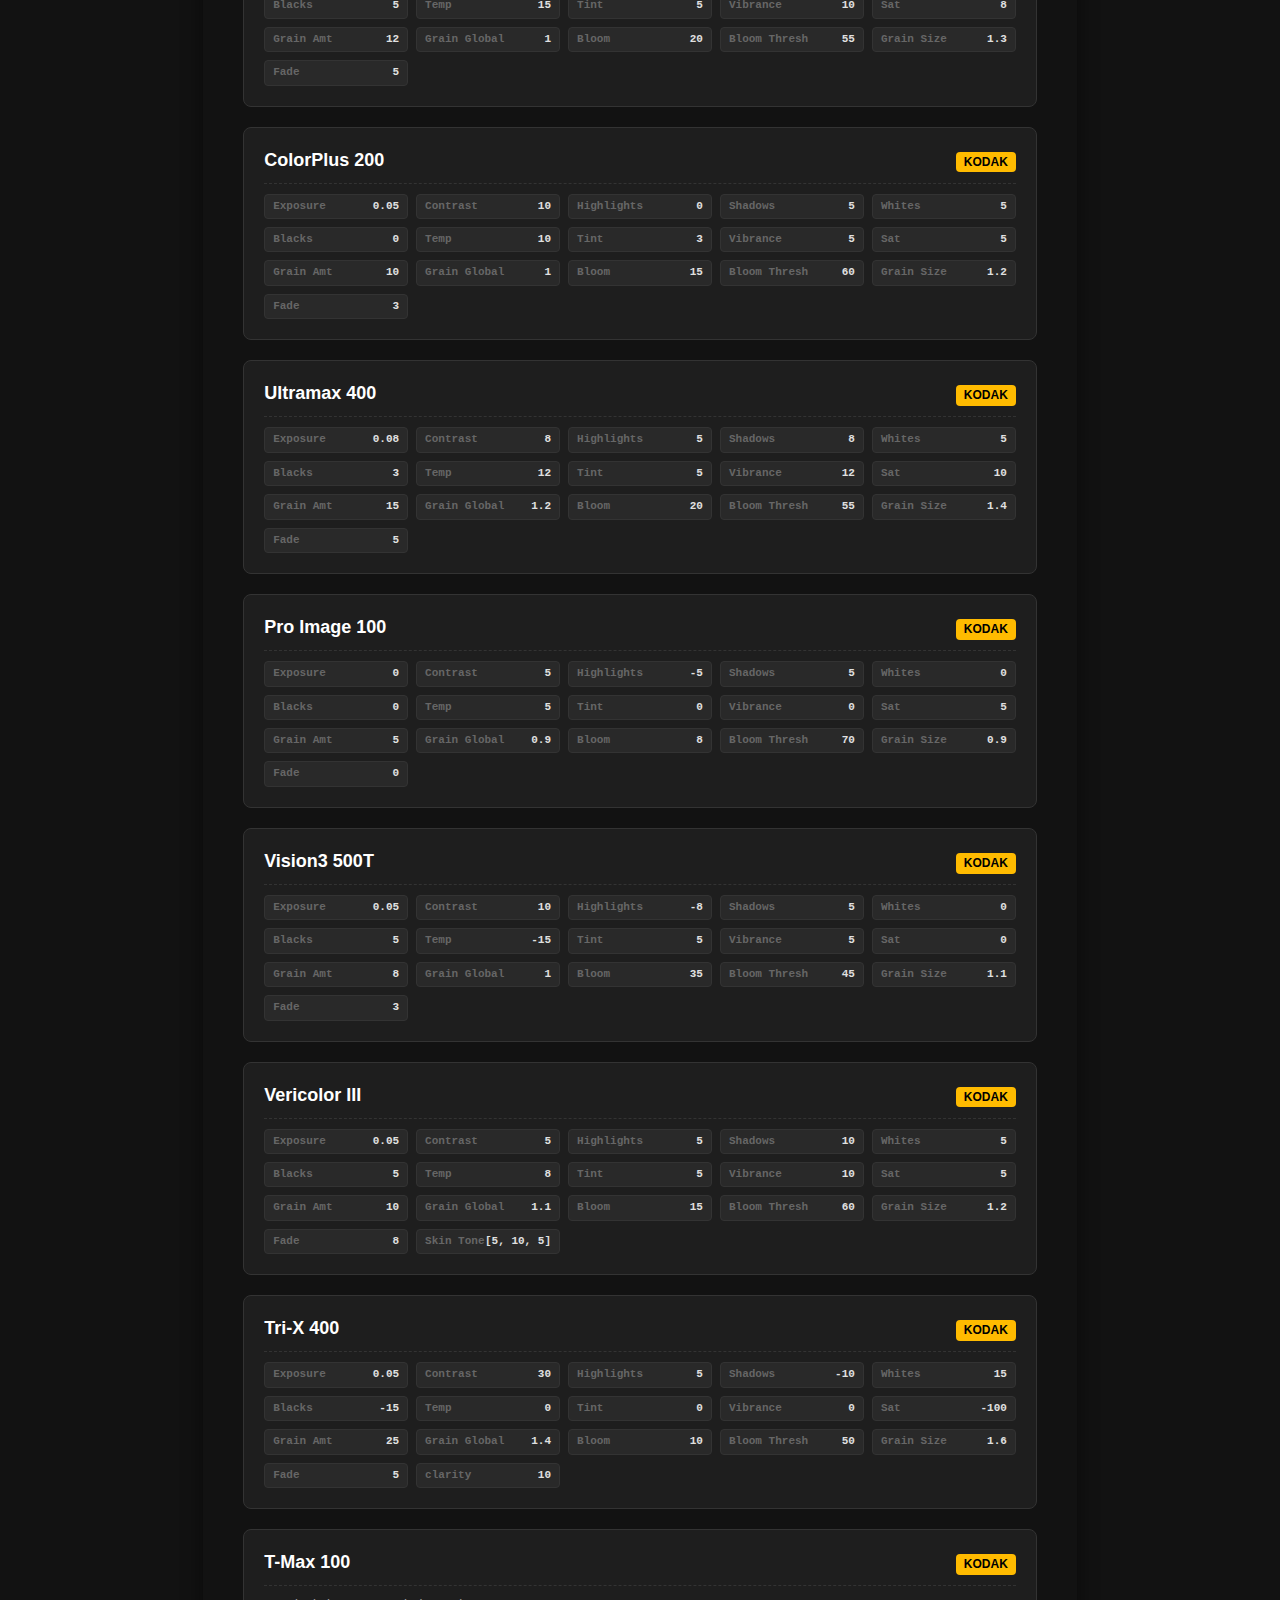
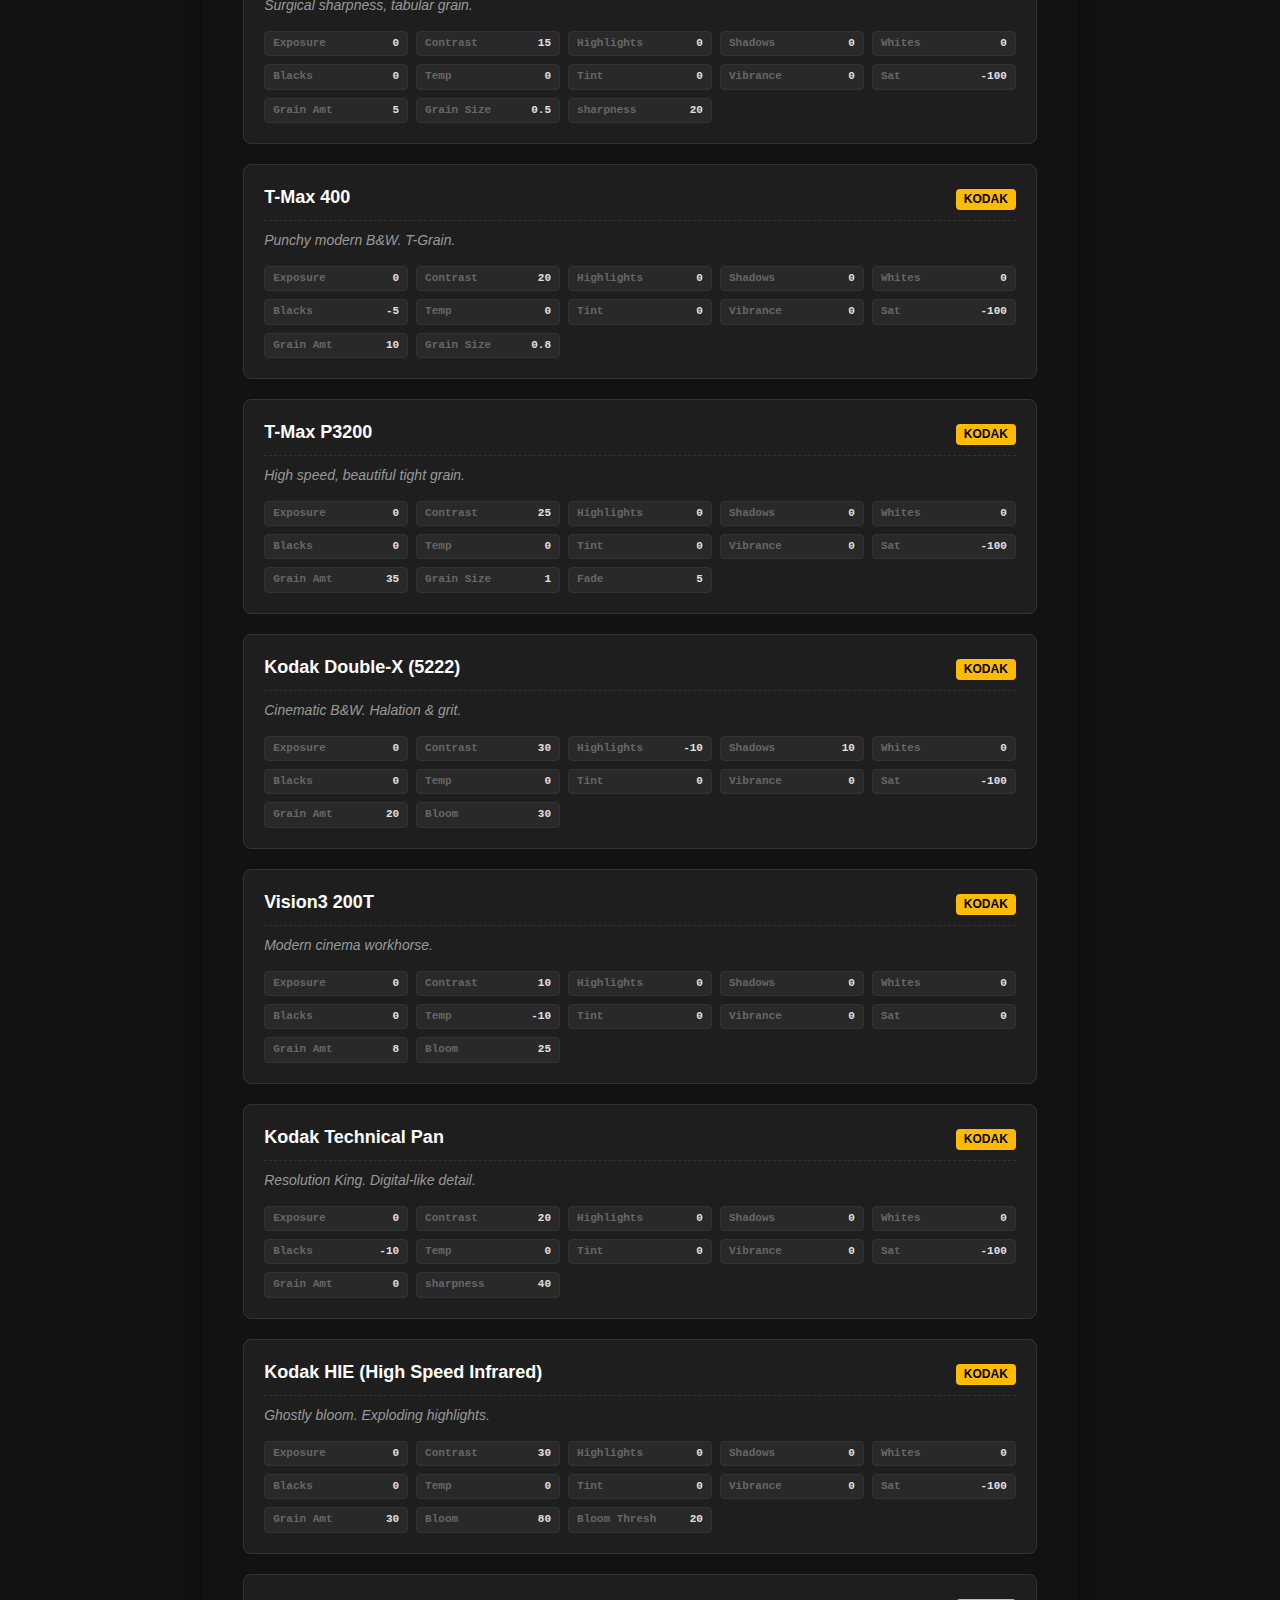
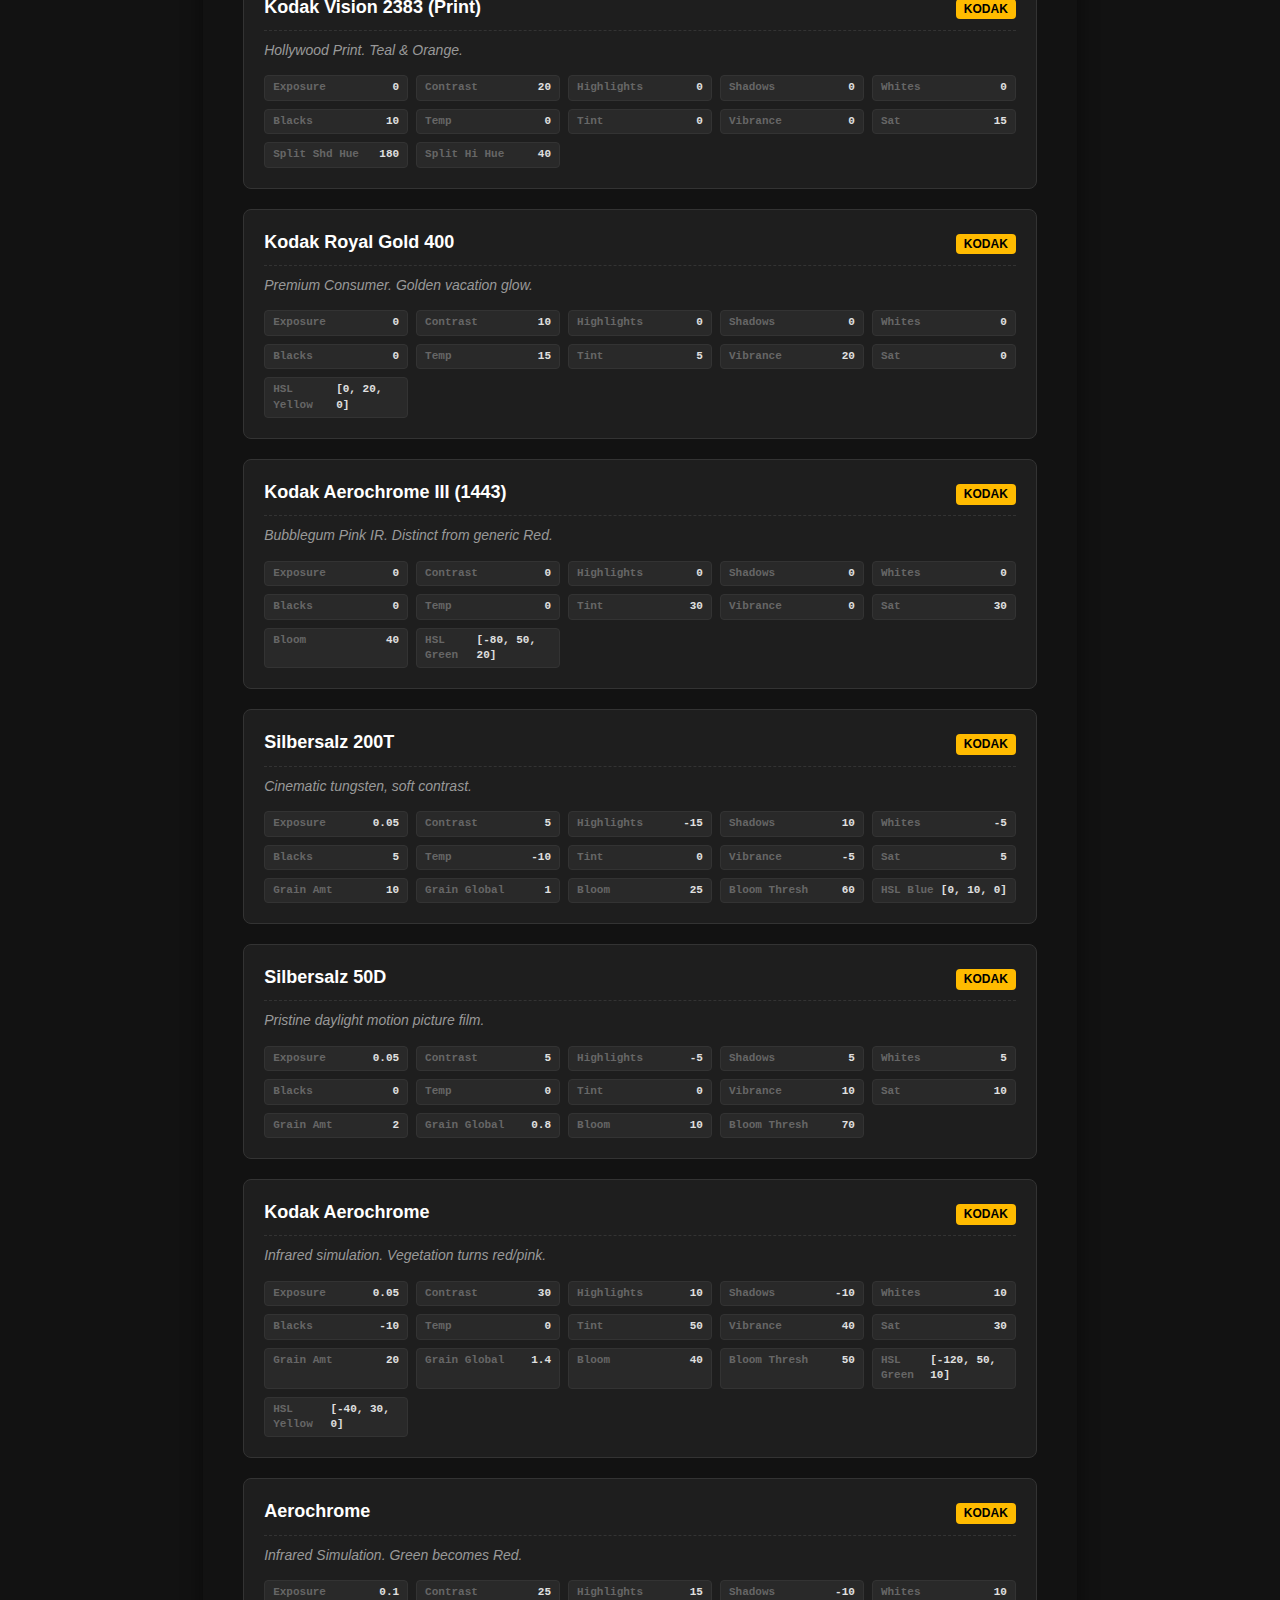
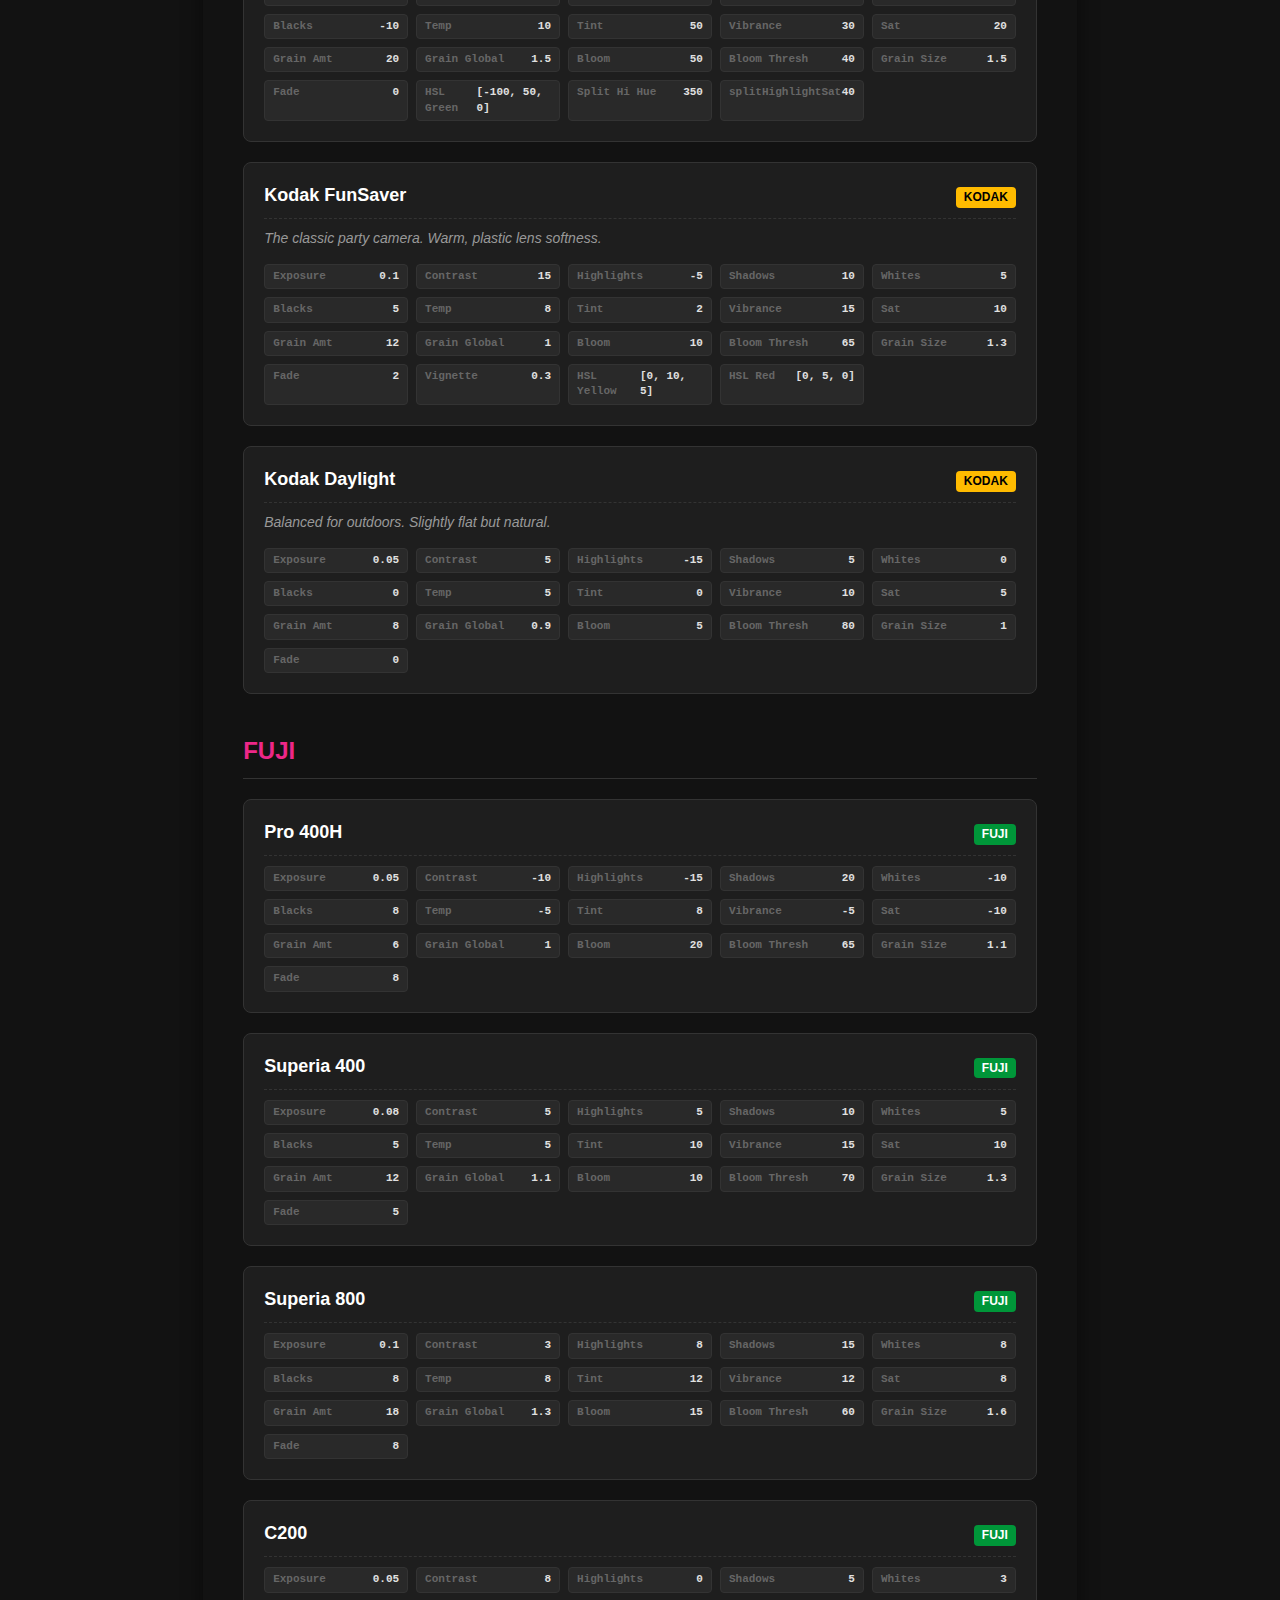
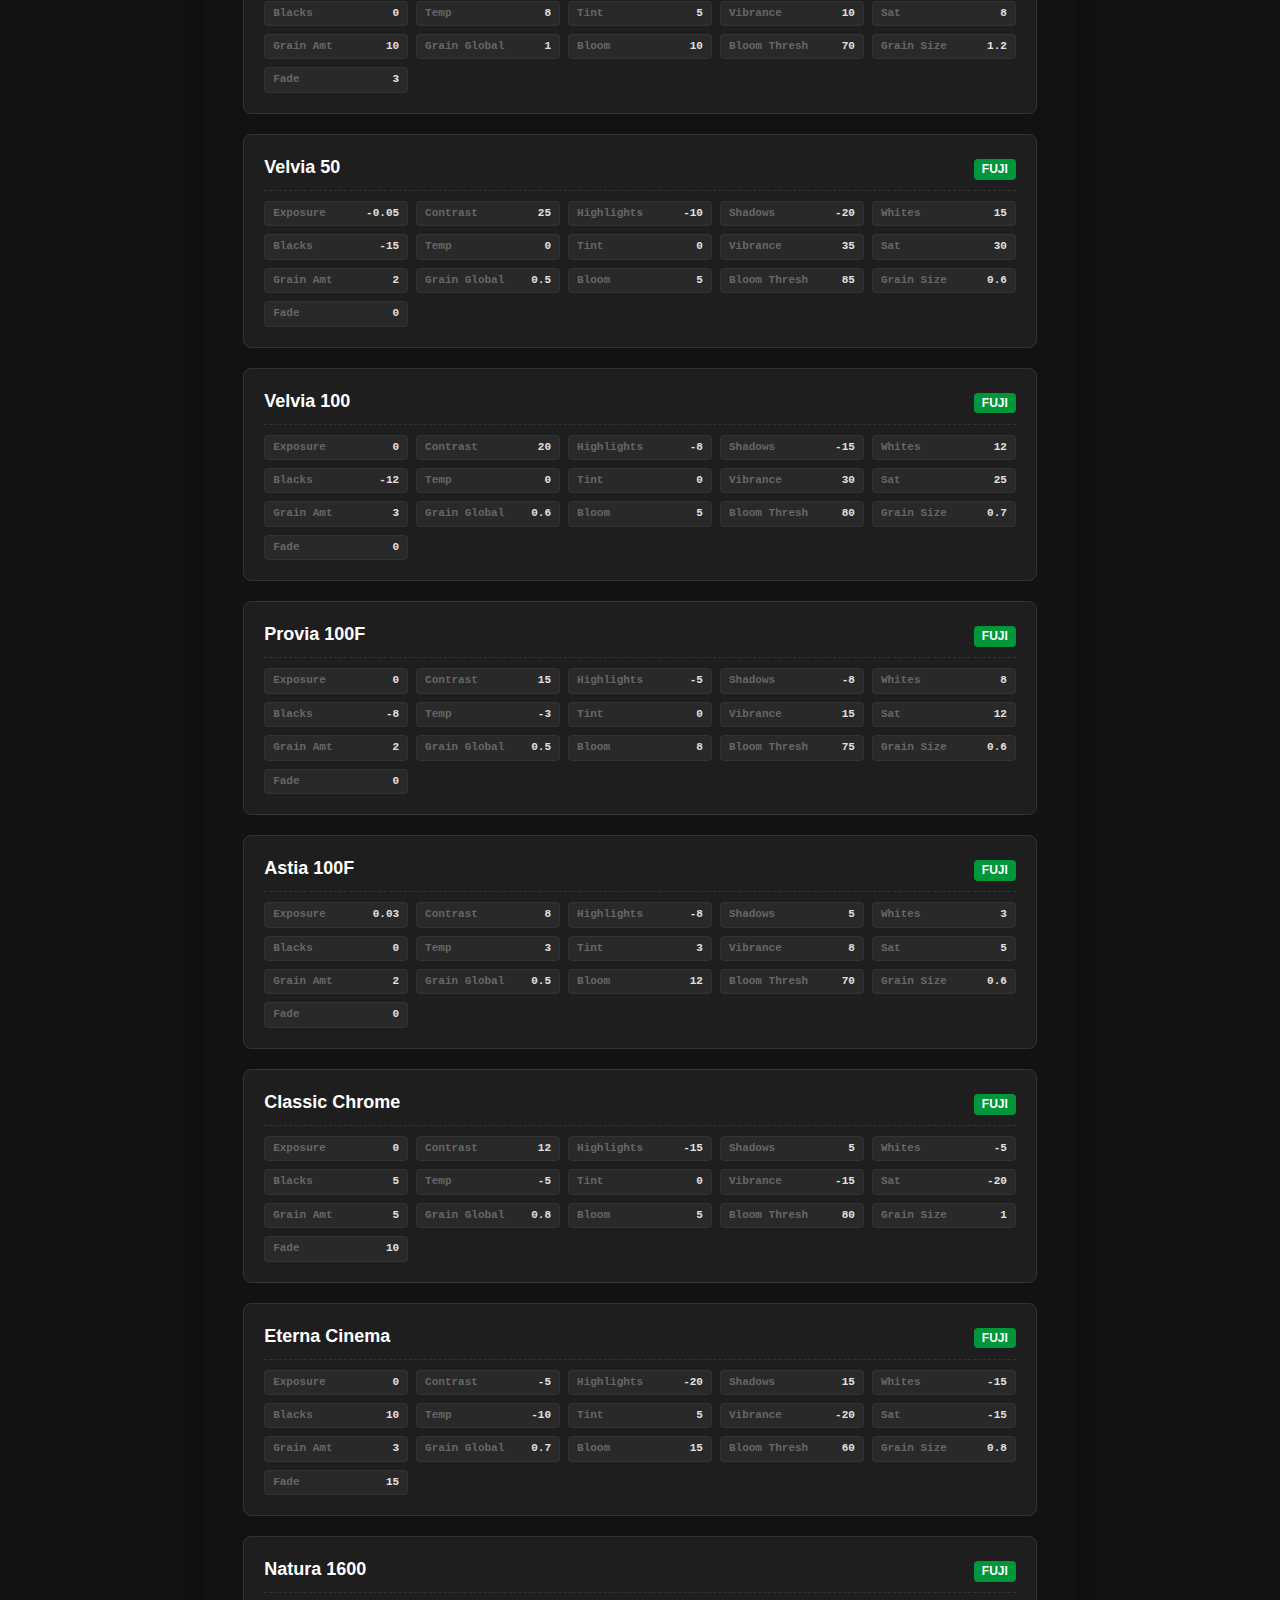
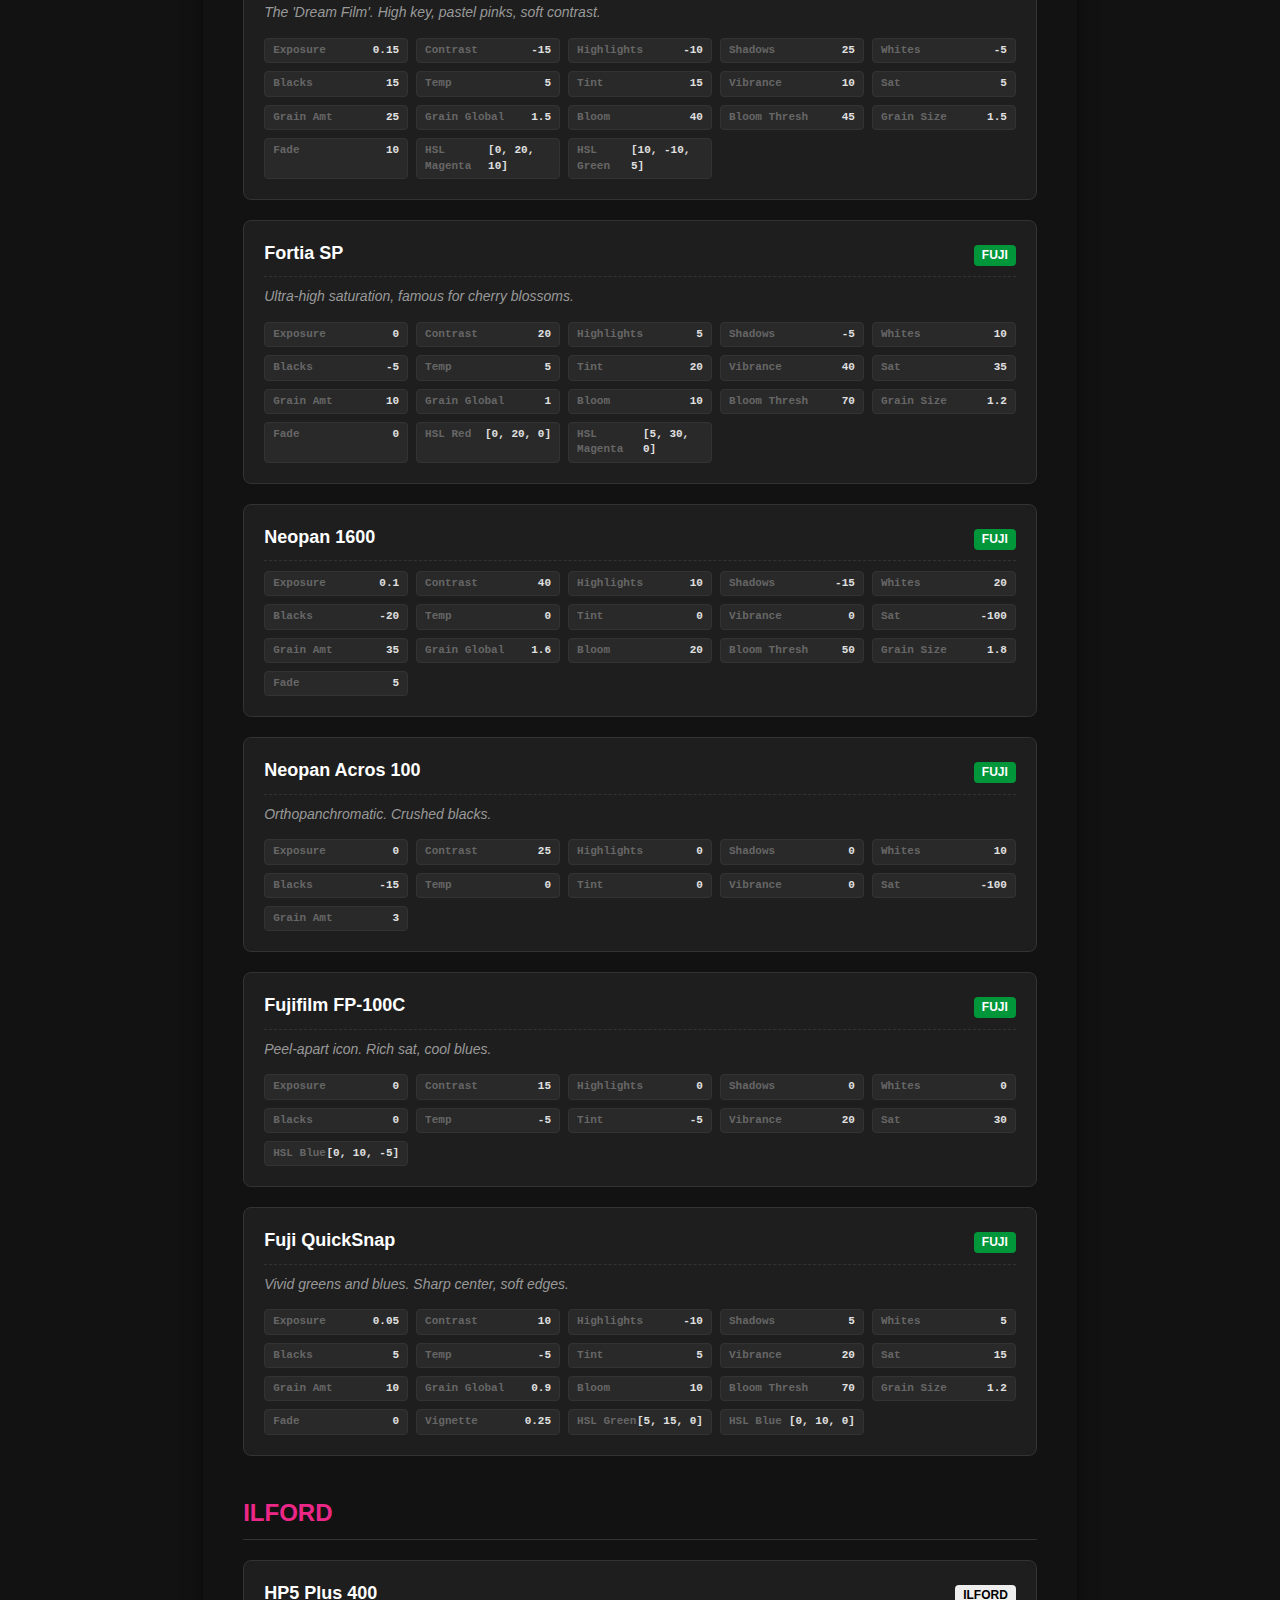
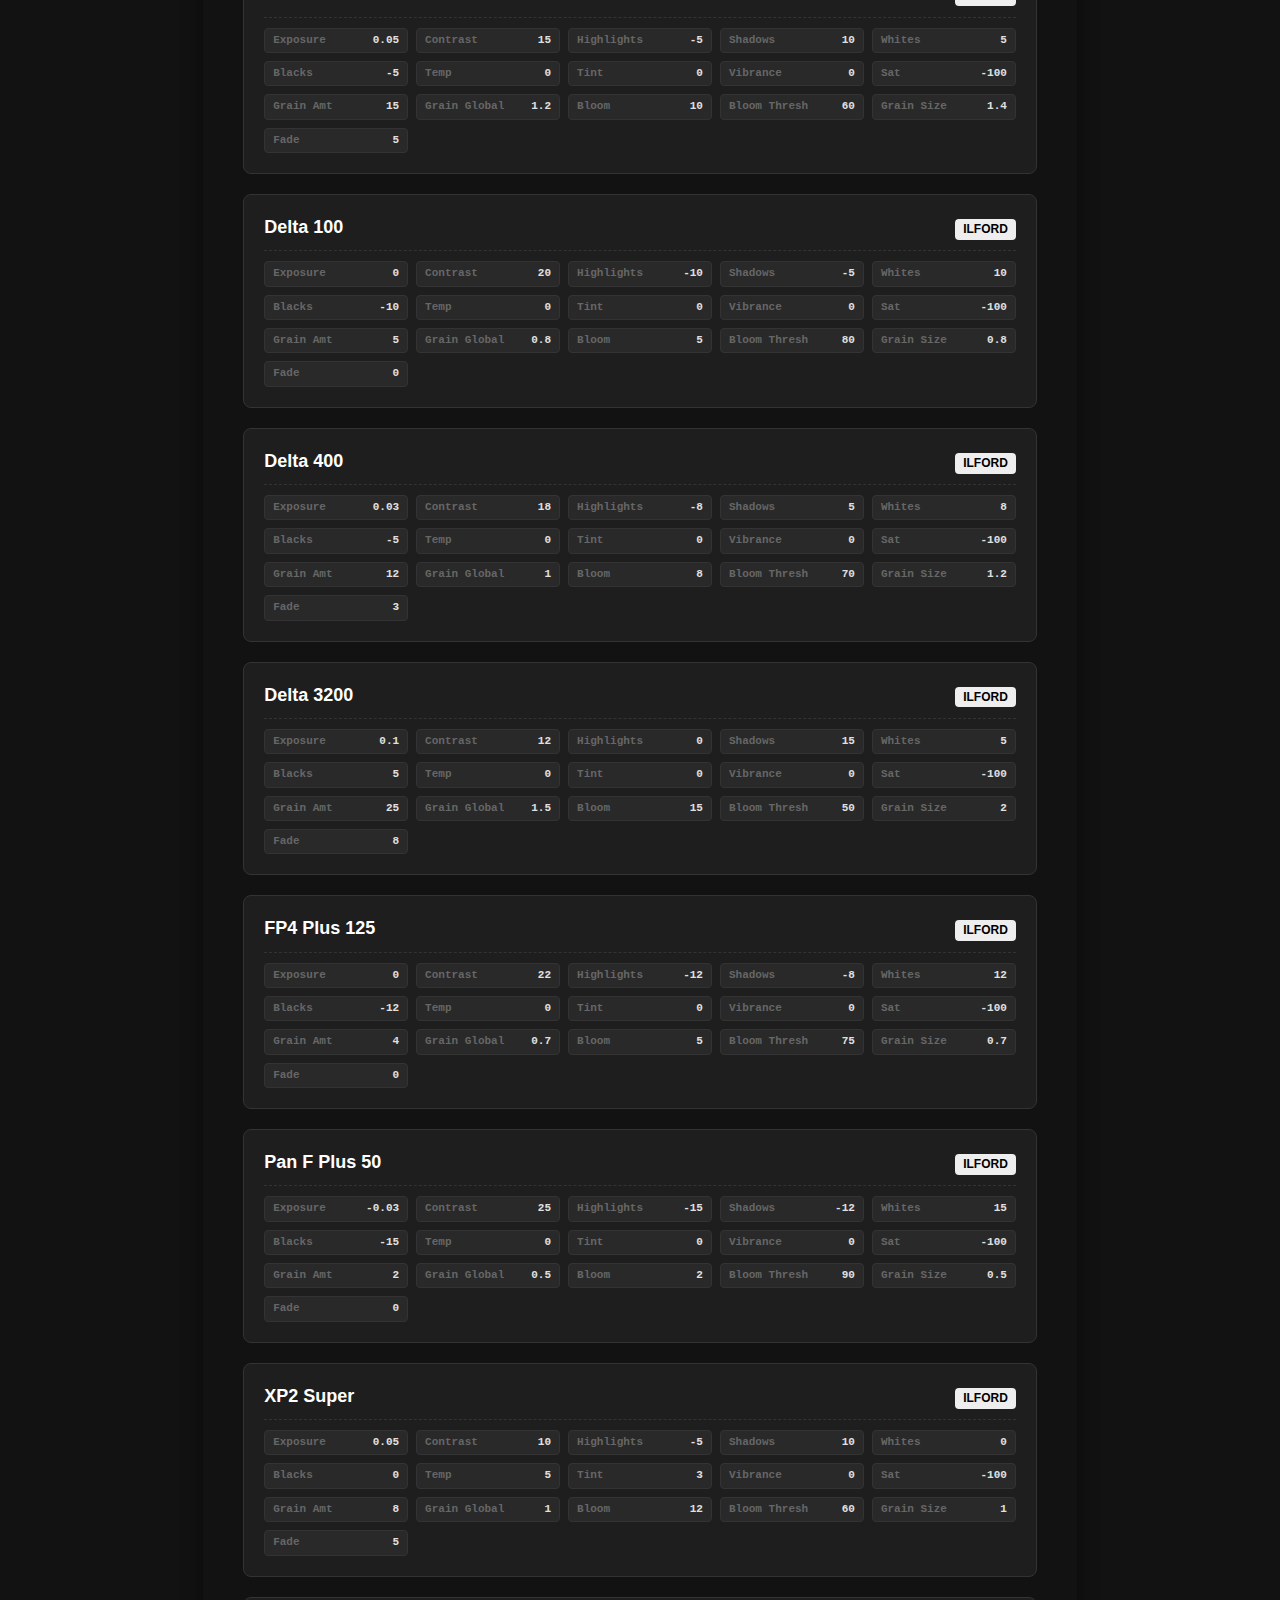
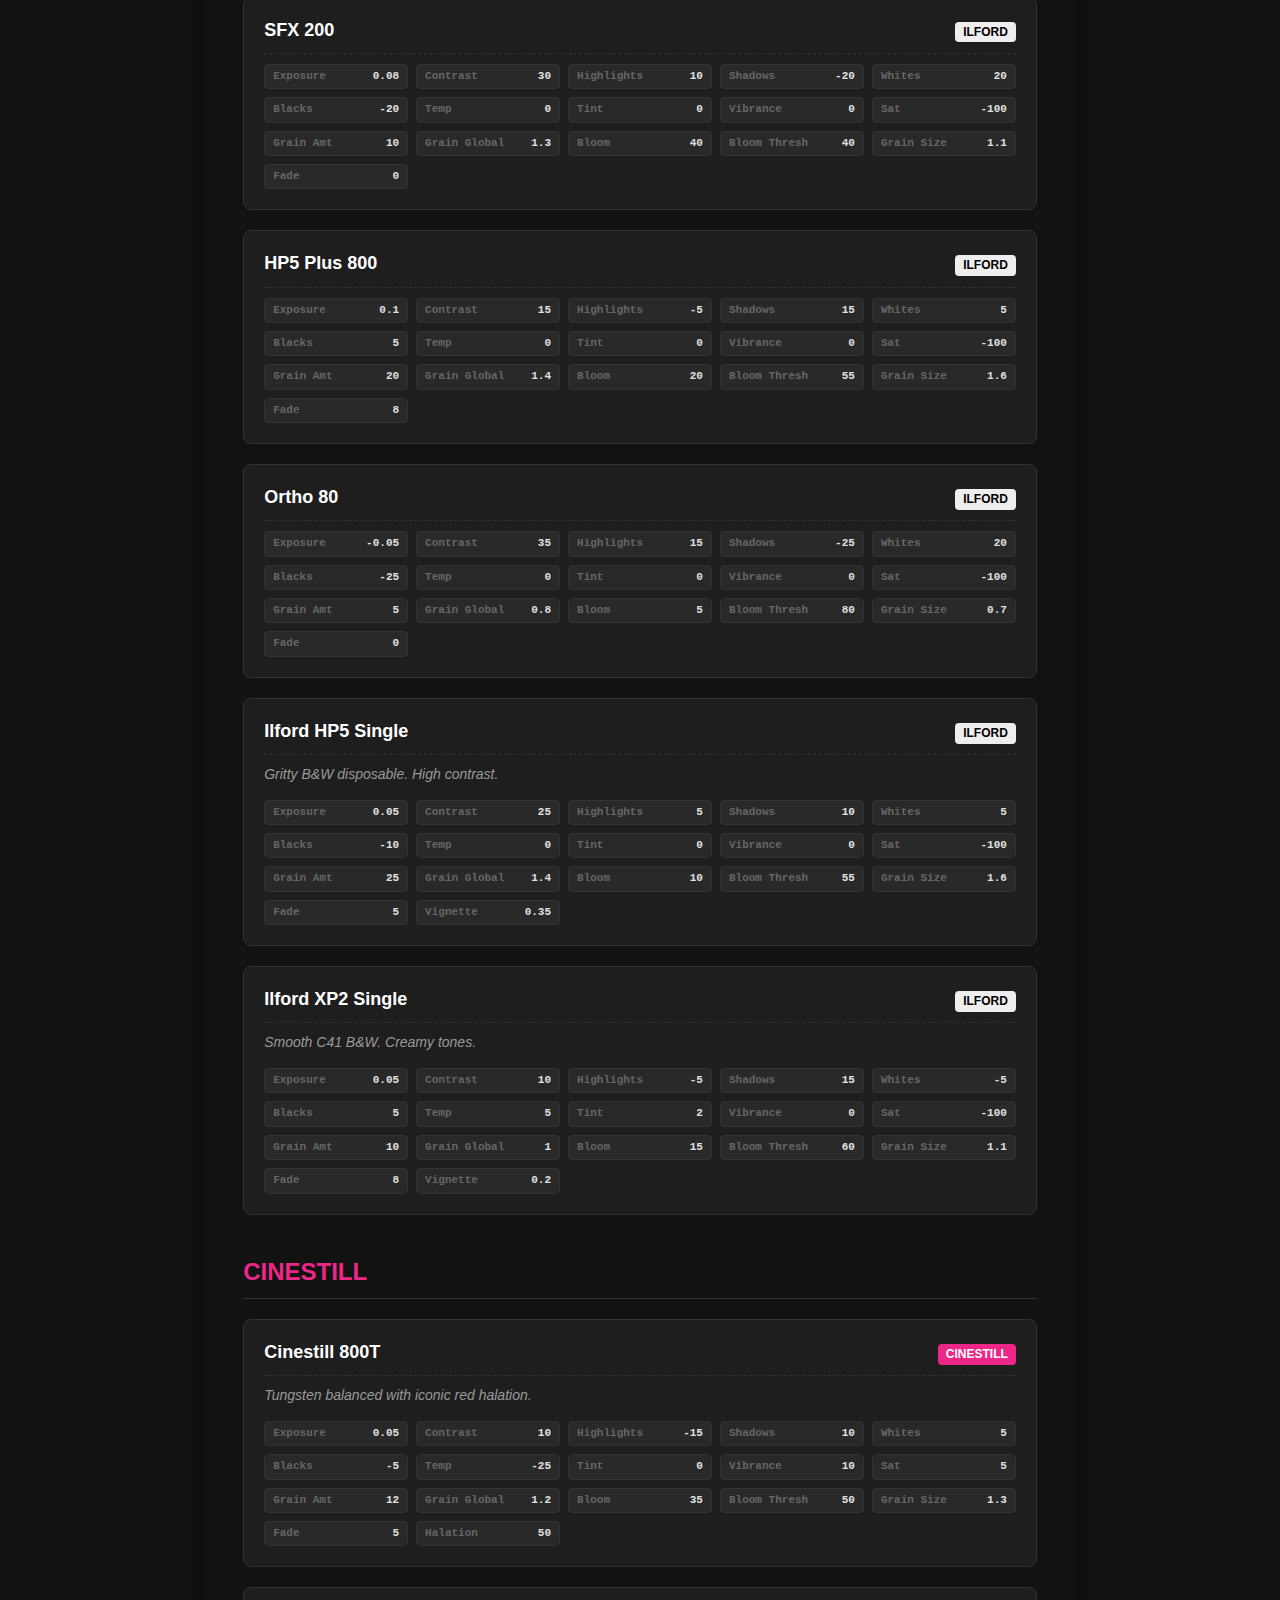
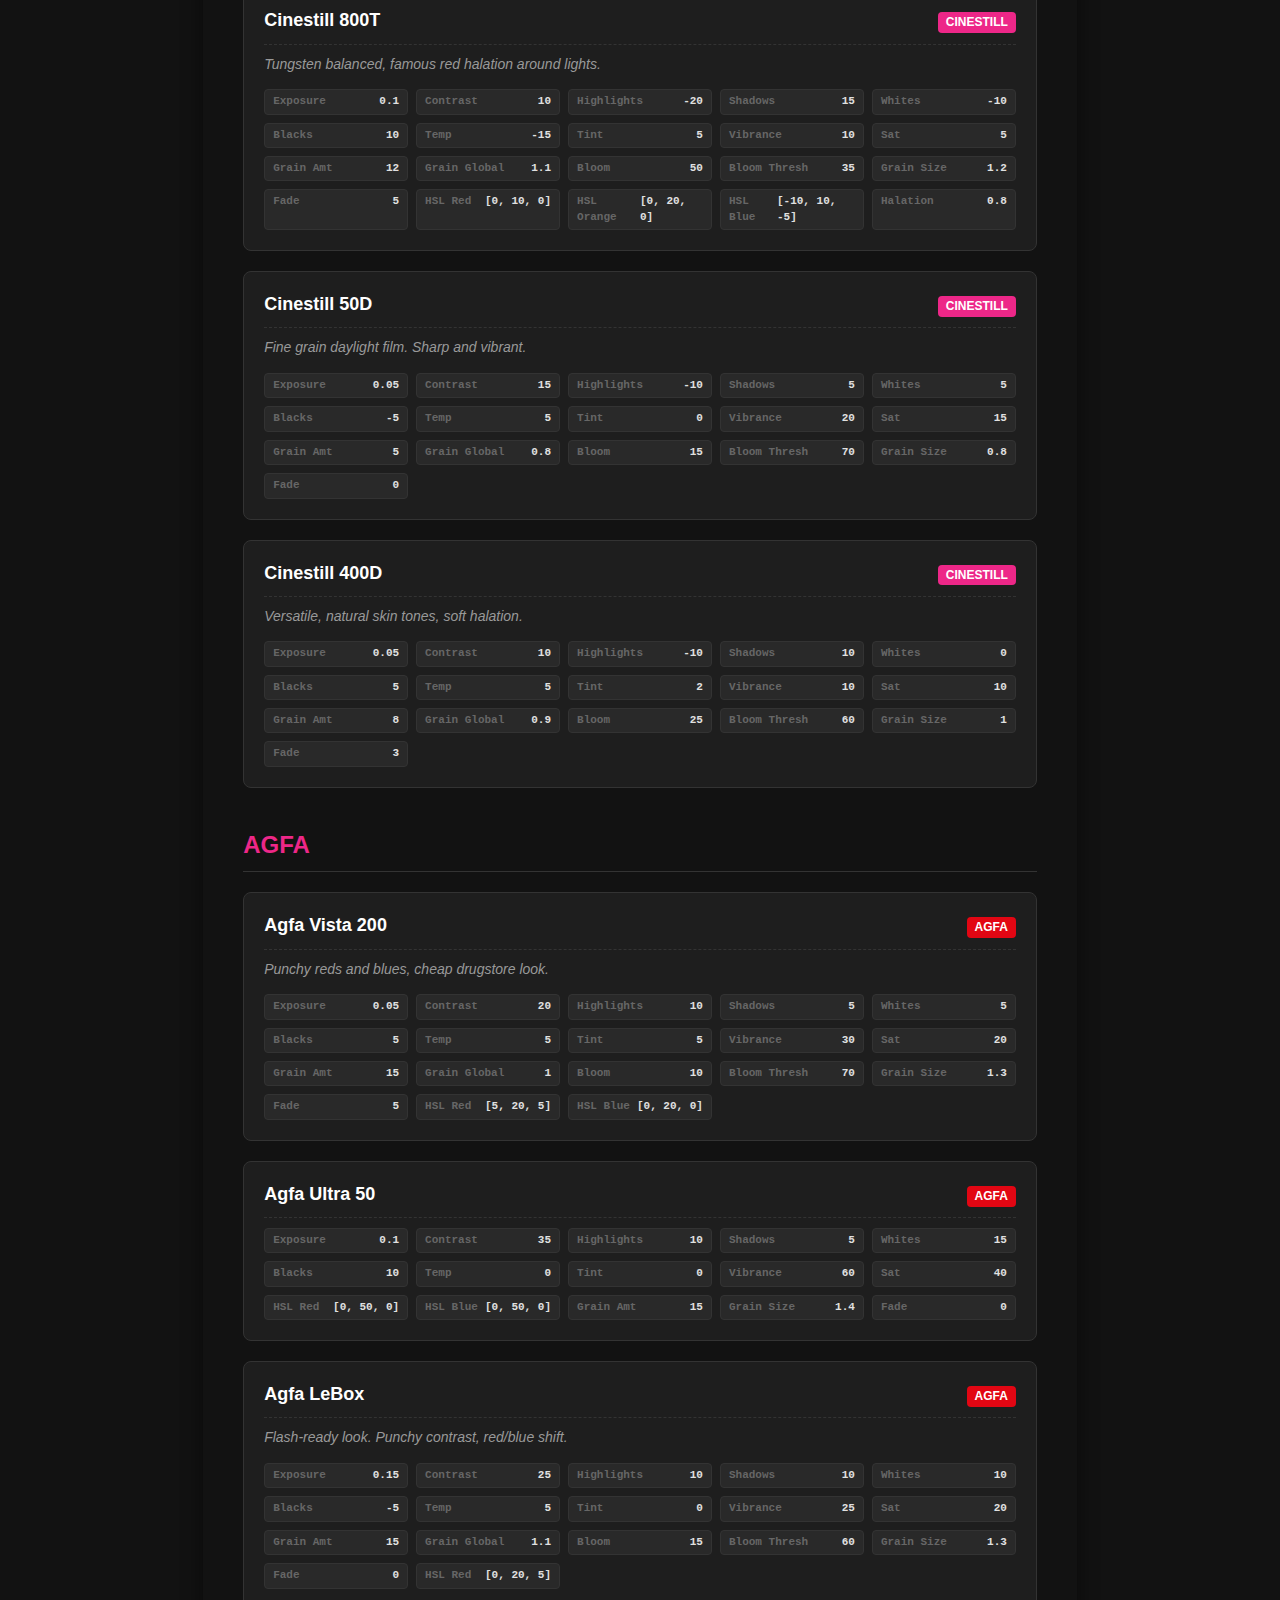
<file: preset_catalog.html>
<!DOCTYPE html>
<html lang="en">

<head>
    <meta charset="UTF-8">
    <meta name="viewport" content="width=device-width, initial-scale=1.0">
    <title>Untitled Studio - Preset Catalog</title>
    <!-- Use the same font as the main app for consistency -->
    <link rel="preconnect" href="https://fonts.googleapis.com">
    <link rel="preconnect" href="https://fonts.gstatic.com" crossorigin>
    <link
        href="https://fonts.googleapis.com/css2?family=Outfit:wght@300;400;500;600;700;800&family=Share+Tech+Mono&display=swap"
        rel="stylesheet">

    <!-- Load the Presets Data -->
    <script src="js/presets.js"></script>

    <style>
        :root {
            --bg: #121212;
            --card-bg: #1e1e1e;
            --primary: #e0e0e0;
            --text-light: #999;
            --border: #333;
            --accent: #ed2788;
        }

        body {
            font-family: 'Outfit', sans-serif;
            background: var(--bg);
            color: var(--primary);
            margin: 0;
            padding: 0;
            line-height: 1.4;
        }

        /* Screen-only styling for the container */
        .page-container {
            max-width: 210mm;
            /* A4 width */
            margin: 40px auto;
            padding: 40px;
            background: var(--bg);
            box-shadow: 0 0 20px rgba(0, 0, 0, 0.5);
        }

        /* Controls that shouldn't appear in print */
        .no-print {
            position: fixed;
            top: 20px;
            right: 20px;
            background: var(--accent);
            color: white;
            padding: 15px 25px;
            border-radius: 50px;
            text-decoration: none;
            font-weight: bold;
            box-shadow: 0 4px 12px rgba(0, 0, 0, 0.3);
            z-index: 1000;
            cursor: pointer;
            border: none;
            transition: transform 0.2s;
        }

        .no-print:hover {
            transform: scale(1.05);
            background: #ff4da6;
        }

        h1 {
            font-size: 32px;
            font-weight: 800;
            text-transform: uppercase;
            letter-spacing: -1px;
            margin-bottom: 10px;
            color: white;
            border-bottom: 4px solid var(--accent);
            padding-bottom: 20px;
            display: inline-block;
        }

        .meta-header {
            margin-bottom: 40px;
            font-family: 'Share Tech Mono', monospace;
            color: var(--text-light);
            font-size: 14px;
        }

        .category-section {
            margin-bottom: 40px;
            page-break-after: always;
        }

        .category-title {
            font-size: 24px;
            font-weight: 700;
            color: var(--accent);
            text-transform: uppercase;
            margin-bottom: 20px;
            padding-bottom: 10px;
            border-bottom: 1px solid var(--border);
            page-break-after: avoid;
        }

        .presets-grid {
            display: grid;
            grid-template-columns: 1fr;
            gap: 20px;
        }

        .preset-card {
            border: 1px solid var(--border);
            border-radius: 8px;
            padding: 20px;
            background: var(--card-bg);
            page-break-inside: avoid;
            display: flex;
            flex-direction: column;
        }

        .preset-header {
            display: flex;
            justify-content: space-between;
            align-items: baseline;
            margin-bottom: 10px;
            border-bottom: 1px dashed var(--border);
            padding-bottom: 10px;
        }

        .preset-name {
            font-size: 18px;
            font-weight: 700;
            color: white;
        }

        .preset-tag {
            font-size: 12px;
            background: var(--border);
            color: white;
            padding: 2px 8px;
            border-radius: 4px;
            text-transform: uppercase;
            font-weight: 600;
        }

        .tag-kodak {
            background: #ffbb00;
            color: black;
        }

        .tag-fuji {
            background: #009639;
        }

        .tag-ilford {
            background: #eee;
            color: black;
        }

        .tag-cine {
            background: #ed2788;
        }

        .tag-agfa {
            background: #e20613;
        }

        .tag-lomography {
            background: #00a0e9;
        }


        .preset-desc {
            font-size: 14px;
            color: var(--text-light);
            margin-bottom: 15px;
            font-style: italic;
        }

        .recipe-grid {
            display: grid;
            grid-template-columns: repeat(auto-fill, minmax(120px, 1fr));
            gap: 8px;
            font-family: 'Share Tech Mono', monospace;
            font-size: 11px;
            color: #888;
        }

        .recipe-item {
            background: rgba(255, 255, 255, 0.05);
            padding: 4px 8px;
            border-radius: 4px;
            border: 1px solid var(--border);
            display: flex;
            justify-content: space-between;
        }

        .recipe-label {
            font-weight: bold;
            color: #666;
        }

        .recipe-val {
            color: var(--primary);
            font-weight: bold;
        }

        /* Print Media Queries - Force White/Paper Look */
        @media print {
            body {
                background: white;
                color: black;
                -webkit-print-color-adjust: exact;
                print-color-adjust: exact;
            }

            .page-container {
                width: 100%;
                max-width: none;
                margin: 0;
                padding: 0;
                box-shadow: none;
                background: white;
            }

            .no-print {
                display: none;
            }

            h1 {
                color: black;
            }

            .preset-card {
                border: 1px solid #ccc;
                background: white;
                color: black;
            }

            .preset-name {
                color: black;
            }

            .recipe-item {
                background: white;
                border: 1px solid #eee;
            }

            .recipe-val {
                color: black;
            }

            .preset-desc {
                color: #555;
            }
        }
    </style>
</head>

<body>

    <button class="no-print" onclick="window.print()">🖨️ Print to PDF</button>

    <div class="page-container">
        <h1>Untitled Studio // Data Sheet</h1>
        <div class="meta-header">
            FILM PRESET DATABASE v1.0 <br>
            GENERATED: <span id="gen-date"></span>
        </div>

        <div id="catalog-content">
            <!-- Content Injected Here -->
        </div>
    </div>

    <script>
        // Set date
        document.getElementById('gen-date').innerText = new Date().toLocaleDateString();

        const catalog = document.getElementById('catalog-content');

        // Parameter mapping to human readable params
        const paramMap = {
            'grainType': 'Grain Type',
            'exposure': 'Exposure',
            'contrast': 'Contrast',
            'highlights': 'Highlights',
            'shadows': 'Shadows',
            'whites': 'Whites',
            'blacks': 'Blacks',
            'temperature': 'Temp',
            'tint': 'Tint',
            'vibrance': 'Vibrance',
            'saturation': 'Sat',
            'grain': 'Grain Amt',
            'grainGlobal': 'Grain Global',
            'grainSize': 'Grain Size',
            'bloomStrength': 'Bloom',
            'bloomThreshold': 'Bloom Thresh',
            'fade': 'Fade',
            'sharpen': 'Sharpen',
            'curvature': 'Curvature',
            'vignette': 'Vignette',
            'halation': 'Halation',
            'chromaticAberration': 'Lens Fringe',

            // HSL
            'hslRed': 'HSL Red',
            'hslOrange': 'HSL Orange',
            'hslYellow': 'HSL Yellow',
            'hslGreen': 'HSL Green',
            'hslAqua': 'HSL Aqua',
            'hslBlue': 'HSL Blue',
            'hslPurple': 'HSL Purple',
            'hslMagenta': 'HSL Magenta',
            'hslSkin': 'Skin Tone',

            // Split Toning
            'splitShadowHue': 'Split Shd Hue',
            'splitHighlightHue': 'Split Hi Hue',
        };

        function renderCatalog() {
            if (!window.FilmPresets) {
                catalog.innerHTML = '<p>Error: Could not load FilmPresets from js/presets.js</p>';
                return;
            }

            // Iterate categories
            for (const [categoryKey, presets] of Object.entries(window.FilmPresets)) {
                if (!Array.isArray(presets) || presets.length === 0) continue;

                // Create Category Section
                const section = document.createElement('div');
                section.className = 'category-section';

                const title = document.createElement('div');
                title.className = 'category-title';
                title.innerText = categoryKey;
                section.appendChild(title);

                const grid = document.createElement('div');
                grid.className = 'presets-grid';

                // Render each preset
                presets.forEach(preset => {
                    const card = document.createElement('div');
                    card.className = 'preset-card';

                    // Determine tag class
                    let tagClass = 'tag-kodak';
                    if (categoryKey.includes('fuji')) tagClass = 'tag-fuji';
                    if (categoryKey.includes('ilford')) tagClass = 'tag-ilford';
                    if (categoryKey.includes('cine')) tagClass = 'tag-cine';
                    if (categoryKey.includes('agfa')) tagClass = 'tag-agfa';
                    if (categoryKey.includes('lomo')) tagClass = 'tag-lomography';

                    // Header
                    const header = document.createElement('div');
                    header.className = 'preset-header';
                    header.innerHTML = `
                        <span class="preset-name">${preset.name}</span>
                        <span class="preset-tag ${tagClass}">${categoryKey}</span>
                    `;
                    card.appendChild(header);

                    // Description
                    if (preset.description) {
                        const desc = document.createElement('div');
                        desc.className = 'preset-desc';
                        desc.innerText = preset.description;
                        card.appendChild(desc);
                    }

                    // Recipe Grid
                    const recipe = document.createElement('div');
                    recipe.className = 'recipe-grid';

                    // Filter technical keys only
                    Object.keys(preset).forEach(key => {
                        if (key === 'name' || key === 'category' || key === 'description' || key === 'id') return;

                        // If it's a complex object (like arrays for HSL/Curves), simplify display
                        let val = preset[key];
                        if (Array.isArray(val)) {
                            val = `[${val.join(', ')}]`;
                        } else if (typeof val === 'number') {
                            // Round decimals
                            val = Math.round(val * 100) / 100;
                        }

                        const labelName = paramMap[key] || key;

                        const item = document.createElement('div');
                        item.className = 'recipe-item';
                        item.innerHTML = `
                            <span class="recipe-label">${labelName}</span>
                            <span class="recipe-val">${val}</span>
                        `;
                        recipe.appendChild(item);
                    });

                    card.appendChild(recipe);
                    grid.appendChild(card);
                });

                section.appendChild(grid);
                catalog.appendChild(section);
            }
        }

        renderCatalog();
    </script>
</body>

</html>
</file>
